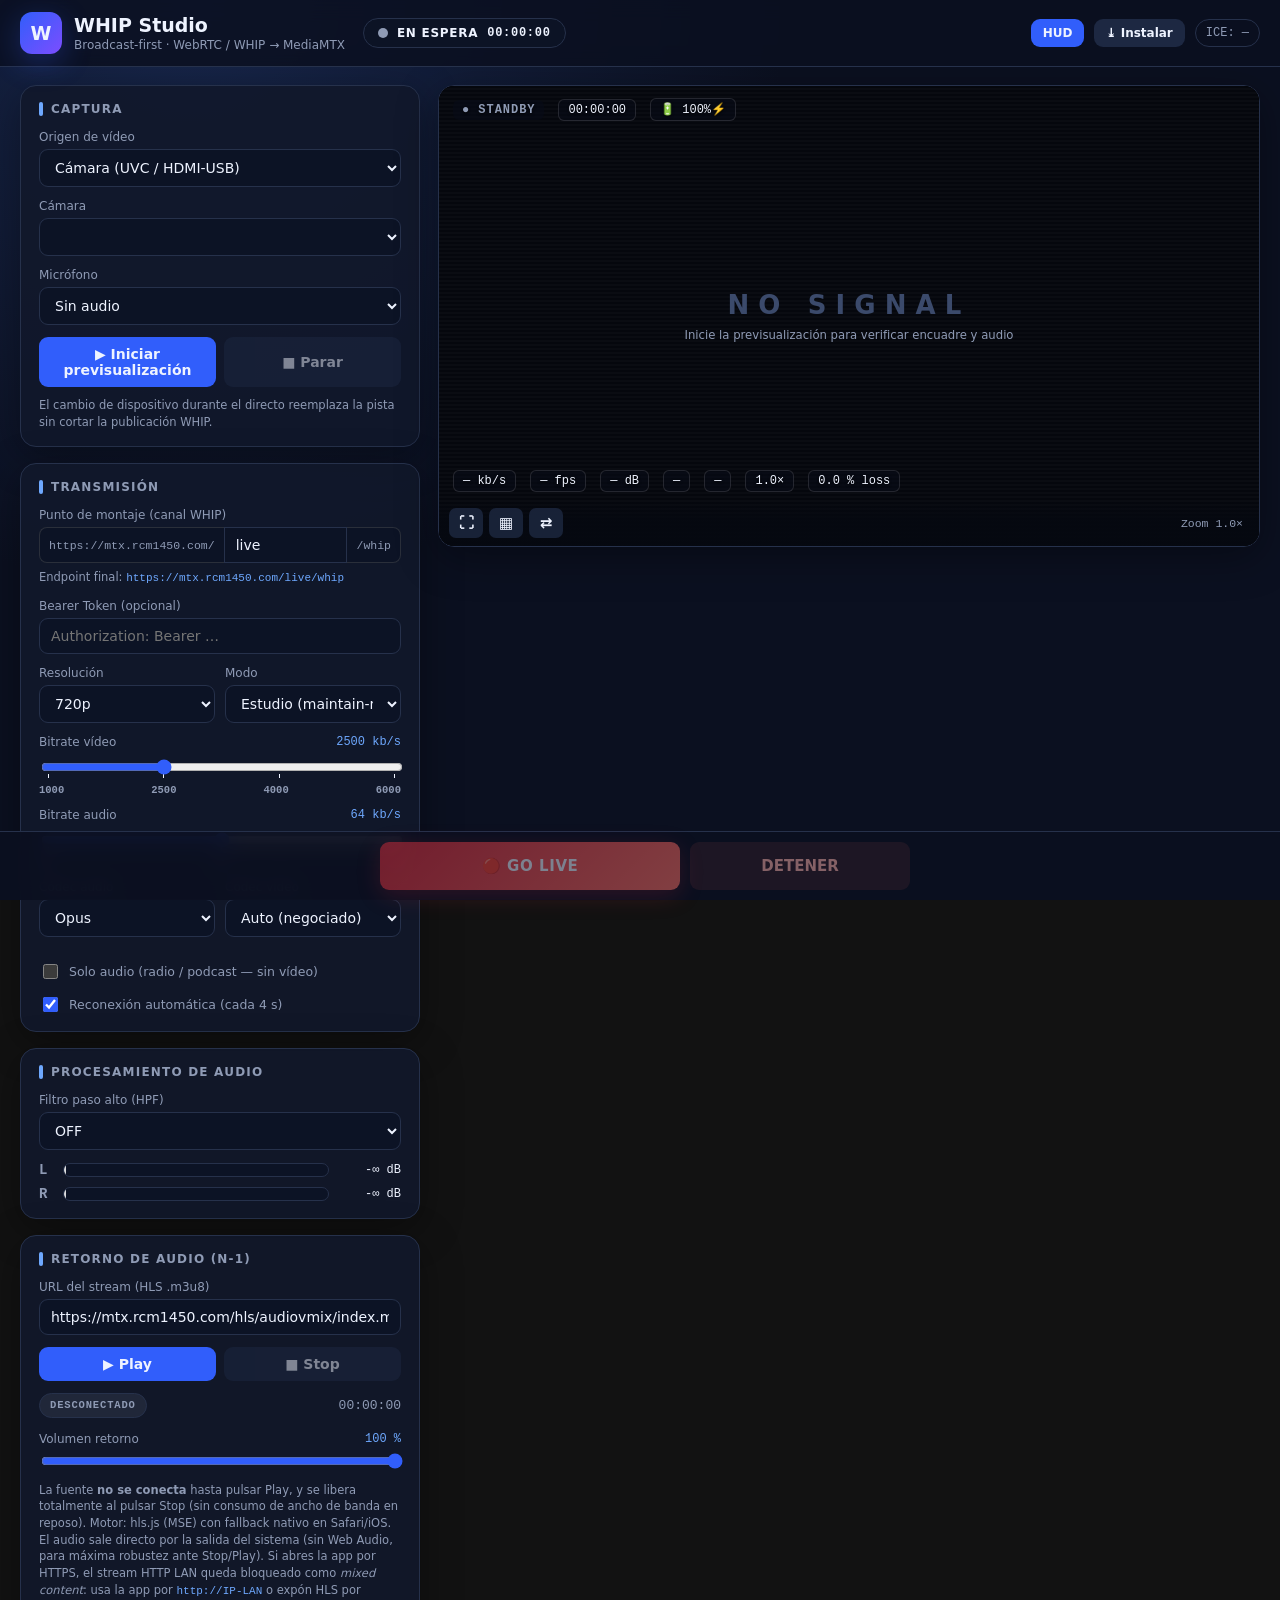
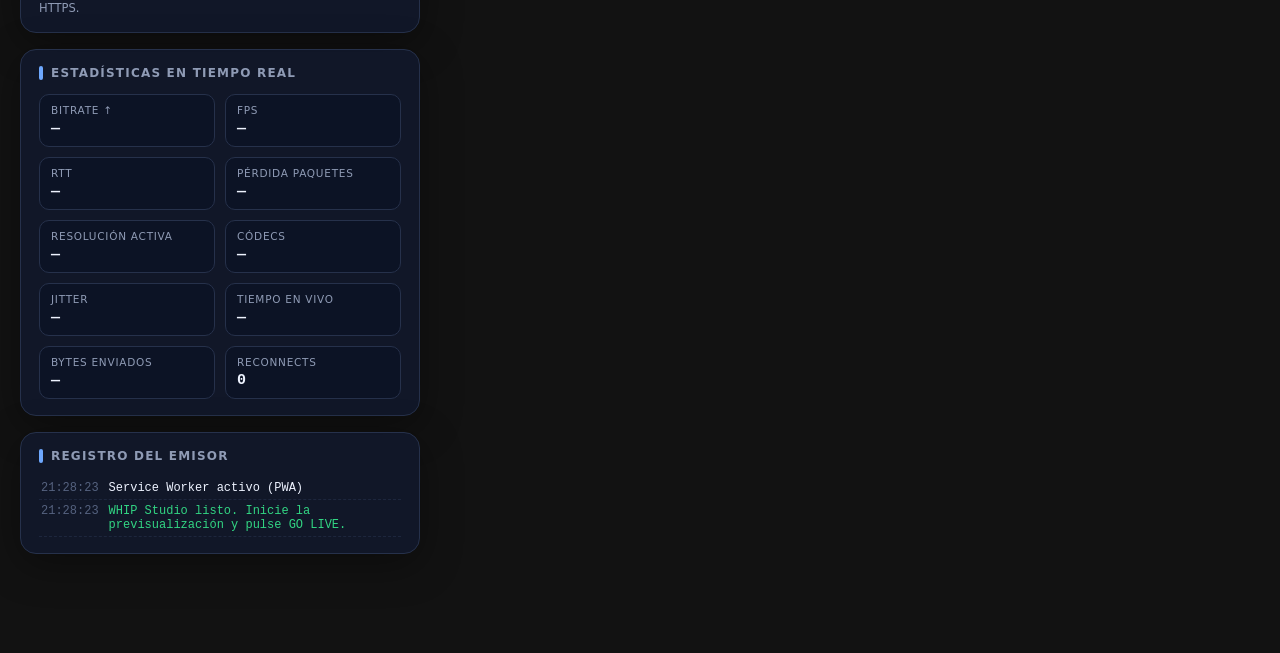
<file: app/index.html>
<!DOCTYPE html>
<html lang="es">
<head>
  <meta charset="UTF-8">
  <meta name="viewport" content="width=device-width, initial-scale=1, maximum-scale=5, viewport-fit=cover">
  <meta name="description" content="WHIP Studio — Panel profesional de transmisión en directo WebRTC/WHIP compatible con MediaMTX. Radio, TV, podcasting, iglesias y eventos.">
  <meta name="theme-color" content="#0b1020">
  <meta name="mobile-web-app-capable" content="yes">
  <meta name="apple-mobile-web-app-capable" content="yes">
  <meta name="apple-mobile-web-app-status-bar-style" content="black-translucent">
  <meta name="apple-mobile-web-app-title" content="WHIP Studio">
  <link rel="manifest" href="manifest.webmanifest">
  <link rel="icon" type="image/svg+xml" href="icons/icon.svg">
  <link rel="apple-touch-icon" href="icons/icon-192.png">
  <title>WHIP Studio · Broadcast Live</title>
  <link rel="stylesheet" href="css/styles.css">
</head>
<body>
  <!-- ============================ HEADER ============================ -->
  <header class="topbar">
    <div class="brand">
      <div class="logo">W</div>
      <div class="brand-text">
        <h1>WHIP Studio</h1>
        <p>Broadcast-first · WebRTC / WHIP → MediaMTX</p>
      </div>
    </div>

    <div class="live-indicator" id="liveIndicator" data-state="idle">
      <span class="dot"></span><span id="liveStateLabel">EN ESPERA</span>
      <span class="live-timer" id="liveTimer">00:00:00</span>
    </div>

    <div class="topbar-right">
      <button class="icon-btn" id="btnHud" title="Mostrar/ocultar HUD broadcast" aria-pressed="true">HUD</button>
      <button class="icon-btn" id="btnInstall" title="Instalar aplicación" hidden>⤓ Instalar</button>
      <span class="conn-pill" id="connPill">ICE: —</span>
    </div>
  </header>

  <main class="layout">
    <!-- ======================= COLUMNA IZQUIERDA: CONTROLES ======================= -->
    <aside class="panel-col" id="controlPanel">

      <!-- Dispositivos -->
      <section class="card" id="cardDevices">
        <h2 class="card-title"><span class="tick"></span>Captura</h2>

        <label class="field">
          <span>Origen de vídeo</span>
          <select id="videoSourceKind">
            <option value="camera">Cámara (UVC / HDMI-USB)</option>
            <option value="screen">Compartir pantalla</option>
          </select>
        </label>

        <label class="field">
          <span>Cámara</span>
          <select id="videoSelect"></select>
        </label>

        <label class="field">
          <span>Micrófono</span>
          <select id="audioSelect"></select>
        </label>

        <div class="row-buttons">
          <button id="btnPreview" class="primary">▶ Iniciar previsualización</button>
          <button id="btnStopPreview" class="ghost" disabled>■ Parar</button>
        </div>
        <p class="hint" id="deviceHint">El cambio de dispositivo durante el directo reemplaza la pista sin cortar la publicación WHIP.</p>
      </section>

      <!-- Transmisión -->
      <section class="card" id="cardStream">
        <h2 class="card-title"><span class="tick"></span>Transmisión</h2>

        <label class="field">
          <span>Punto de montaje (canal WHIP)</span>
          <div class="input-affix">
            <span class="affix-prefix" title="Servidor fijo de la emisora">https://mtx.rcm1450.com/</span>
            <input type="text" id="whipMount" inputmode="url" pattern="[A-Za-z0-9_~.%/-]*"
                   placeholder="live" spellcheck="false" autocapitalize="off" autocomplete="off">
            <span class="affix-suffix" title="Ruta WHIP del servidor MediaMTX">/whip</span>
          </div>
          <p class="hint">Endpoint final: <code id="whipPreview">https://mtx.rcm1450.com/live/whip</code></p>
        </label>
        <label class="field">
          <span>Bearer Token (opcional)</span>
          <input type="text" id="whipToken" placeholder="Authorization: Bearer …" spellcheck="false" autocomplete="off">
        </label>

        <div class="field-grid">
          <label class="field">
            <span>Resolución</span>
            <select id="resSelect">
              <option value="640x360">360p</option>
              <option value="854x480">480p</option>
              <option value="1280x720" selected>720p</option>
              <option value="1920x1080">1080p</option>
              <option value="3840x2160">4K UHD</option>
            </select>
          </label>
          <label class="field">
            <span>Modo</span>
            <select id="modeSelect" title="preferencia de restricciones">
              <option value="resolution" selected>Estudio (maintain-resolution)</option>
              <option value="framerate">Exteriores (maintain-framerate)</option>
            </select>
          </label>
        </div>

        <label class="field range-field">
          <span>Bitrate vídeo <output id="vbitOut">2500 kb/s</output></span>
          <input type="range" id="vbitrate" min="0" max="3" step="1" list="vbitTicks" value="1">
          <datalist id="vbitTicks">
            <option value="0" label="1000"></option>
            <option value="1" label="2500"></option>
            <option value="2" label="4000"></option>
            <option value="3" label="6000"></option>
          </datalist>
          <div class="tick-labels" aria-hidden="true"><b>1000</b><b>2500</b><b>4000</b><b>6000</b></div>
        </label>

        <label class="field range-field">
          <span>Bitrate audio <output id="abitOut">64 kb/s</output></span>
          <input type="range" id="abitrate" min="0" max="2" step="1" list="abitTicks" value="1">
          <datalist id="abitTicks">
            <option value="0" label="48"></option>
            <option value="1" label="64"></option>
            <option value="2" label="96"></option>
          </datalist>
          <div class="tick-labels" aria-hidden="true"><b>48</b><b>64</b><b>96</b></div>
        </label>

        <div class="field-grid">
          <label class="field">
            <span>Códec audio</span>
            <select id="audioCodec">
              <option value="opus" selected>Opus</option>
              <option value="aac">AAC</option>
              <option value="PCMU">PCMU (G.711 µ)</option>
              <option value="PCMA">PCMA (G.711 A)</option>
            </select>
          </label>
          <label class="field">
            <span>Códec vídeo</span>
            <select id="videoCodec">
              <option value="">Auto (negociado)</option>
              <option value="H264">H.264</option>
              <option value="H265">H.265 / HEVC</option>
              <option value="VP8">VP8</option>
              <option value="VP9">VP9</option>
              <option value="AV1">AV1</option>
            </select>
          </label>
        </div>
        <p class="codec-support" id="codecSupport"></p>

        <!-- Modo solo audio: se excluye la línea de vídeo del SDP offer
             (createOffer({offerToReceiveVideo:false})) → el servidor nunca
             reserva decoder/bandwidth de vídeo. Cambiable en caliente. -->
        <label class="switch-row" title="Transmite únicamente el micrófono; la pantalla se mantiene despierta con Wake Lock">
          <input type="checkbox" id="btnAudioOnly">
          <span>Solo audio (radio / podcast — sin vídeo)</span>
        </label>

        <label class="switch-row">
          <input type="checkbox" id="autoReconnect" checked>
          <span>Reconexión automática (cada 4 s)</span>
        </label>
      </section>

      <!-- Audio DSP -->
      <section class="card" id="cardAudio">
        <h2 class="card-title"><span class="tick"></span>Procesamiento de audio</h2>

        <label class="field">
          <span>Filtro paso alto (HPF)</span>
          <select id="hpfSelect">
            <option value="0" selected>OFF</option>
            <option value="80">80 Hz</option>
            <option value="100">100 Hz</option>
          </select>
        </label>

        <div class="vu-wrap">
          <div class="vu-ch">
            <span class="vu-label">L</span>
            <div class="vu-meter"><div class="vu-fill" id="vuL"></div><div class="vu-peak" id="pkL"></div></div>
            <span class="vu-db" id="dbL">-∞ dB</span>
          </div>
          <div class="vu-ch">
            <span class="vu-label">R</span>
            <div class="vu-meter"><div class="vu-fill" id="vuR"></div><div class="vu-peak" id="pkR"></div></div>
            <span class="vu-db" id="dbR">-∞ dB</span>
          </div>
        </div>
        <div class="clip-banner" id="clipBanner" hidden>⚠ CLIPPING — reduzca la ganancia de entrada</div>
      </section>

      <!-- Retorno de audio (N-1) · HLS bajo demanda -->
      <section class="card" id="cardReturn">
        <h2 class="card-title"><span class="tick"></span>Retorno de audio (N‑1)</h2>

        <label class="field">
          <span>URL del stream (HLS .m3u8)</span>
          <input type="url" id="returnUrl" autocomplete="off" spellcheck="false"
                 placeholder="https://mtx.rcm1450.com/hls/audiovmix/index.m3u8">
        </label>

        <div class="row-buttons">
          <button id="btnReturnPlay" class="primary">▶ Play</button>
          <button id="btnReturnStop" class="ghost" disabled>■ Stop</button>
        </div>

        <div class="return-status-row">
          <span class="pill-state idle" id="returnState">DESCONECTADO</span>
          <span class="return-time mono" id="returnTime">00:00:00</span>
        </div>

        <label class="field range-field return-vol">
          <span>Volumen retorno <output id="returnVolOut">100 %</output></span>
          <input type="range" id="returnVol" min="0" max="100" value="100" step="1">
        </label>

        <p class="hint" id="returnHint">La fuente <b>no se conecta</b> hasta pulsar Play, y se libera
          totalmente al pulsar Stop (sin consumo de ancho de banda en reposo). Motor: hls.js (MSE) con
          fallback nativo en Safari/iOS. El audio sale directo por la salida del sistema (sin Web Audio,
          para máxima robustez ante Stop/Play). Si abres la app por HTTPS, el stream HTTP LAN queda
          bloqueado como <i>mixed content</i>: usa la app por <code>http://IP-LAN</code> o expón HLS por HTTPS.</p>
        <audio id="returnAudio" preload="none" playsinline></audio>
      </section>

      <!-- Estadísticas -->
      <section class="card" id="cardStats">
        <h2 class="card-title"><span class="tick"></span>Estadísticas en tiempo real</h2>
        <div class="stats-grid">
          <div class="stat"><span>Bitrate ↑</span><b id="stBitrate">—</b></div>
          <div class="stat"><span>FPS</span><b id="stFps">—</b></div>
          <div class="stat"><span>RTT</span><b id="stRtt">—</b></div>
          <div class="stat"><span>Pérdida paquetes</span><b id="stLoss">—</b></div>
          <div class="stat"><span>Resolución activa</span><b id="stRes">—</b></div>
          <div class="stat"><span>Códecs</span><b id="stCodecs">—</b></div>
          <div class="stat"><span>Jitter</span><b id="stJitter">—</b></div>
          <div class="stat"><span>Tiempo en vivo</span><b id="stUptime">—</b></div>
          <div class="stat"><span>Bytes enviados</span><b id="stBytes">—</b></div>
          <div class="stat"><span>RECONNECTS</span><b id="stRetries">0</b></div>
        </div>
      </section>

      <!-- Registro del emisor (debajo de Estadísticas) -->
      <div class="status-log-wrap card" id="cardLog">
        <h2 class="card-title"><span class="tick"></span>Registro del emisor</h2>
        <ul class="log" id="logList" aria-live="polite"></ul>
      </div>
    </aside>

    <!-- ======================= COLUMNA CENTRAL: MONITOR ======================= -->
    <section class="monitor-col">
      <div class="monitor-frame" id="monitorFrame">
        <video id="previewVideo" autoplay muted playsinline></video>

        <!-- Regla de tercios -->
        <div class="thirds-overlay" id="thirdsOverlay" hidden>
          <div class="t v" style="left:33.33%"></div><div class="t v" style="left:66.66%"></div>
          <div class="t h" style="top:33.33%"></div><div class="t h" style="top:66.66%"></div>
          <div class="safe-area"></div>
        </div>

        <!-- HUD broadcast -->
        <div class="hud" id="hud">
          <div class="hud-top">
            <span class="hud-live" id="hudLive">● STANDBY</span>
            <span class="hud-item" id="hudTime">00:00:00</span>
            <span class="hud-item" id="hudBattery">🔋 —%</span>
          </div>
          <div class="hud-bottom">
            <span class="hud-item" id="hudBitrate">— kb/s</span>
            <span class="hud-item" id="hudFps">— fps</span>
            <span class="hud-item" id="hudAudio">— dB</span>
            <span class="hud-item" id="hudCodec">—</span>
            <span class="hud-item" id="hudRes">—</span>
            <span class="hud-item" id="hudZoom">1.0×</span>
            <span class="hud-item" id="hudLoss">0.0 % loss</span>
          </div>
        </div>

        <div class="no-signal" id="noSignal">
          <div>NO SIGNAL</div>
          <small>Inicie la previsualización para verificar encuadre y audio</small>
        </div>

        <div class="monitor-toolbar">
          <button class="mt-btn" id="btnFullscreen" title="Pantalla completa">⛶</button>
          <button class="mt-btn" id="btnThirds" title="Regla de tercios" aria-pressed="false">▦</button>
          <button class="mt-btn" id="btnMirror" title="Espejo" aria-pressed="false">⇄</button>
          <span class="mt-spacer"></span>
          <span class="mt-zoom" id="zoomLabel">Zoom 1.0×</span>
        </div>
      </div>
    </section>
  </main>

  <!-- Barra de acciones: dock inferior FIJO y siempre visible en cualquier
       dispositivo (movil, tablet y escritorio). Ver styles.css .action-dock. -->
  <div class="action-dock" id="actionDock">
    <button id="btnGoLive" class="go-live" disabled>🔴 GO LIVE</button>
    <button id="btnStop" class="danger" disabled>DETENER</button>
  </div>

  <div class="toast-stack" id="toasts"></div>

  <noscript>Esta aplicación requiere JavaScript habilitado.</noscript>
  <!-- hls.js (Motor MSE para streams .m3u8 en navegadores que no tienen HLS nativo,
       p. ej. Chrome/Firefox/Edge en escritorio y Android). Se sirve en local para
       que la PWA funcione también sin conexión y sin depender del CDN. -->
  <script src="vendor/hls.min.js"></script>
  <script type="module" src="js/main.js"></script>
</body>
</html>
</file>
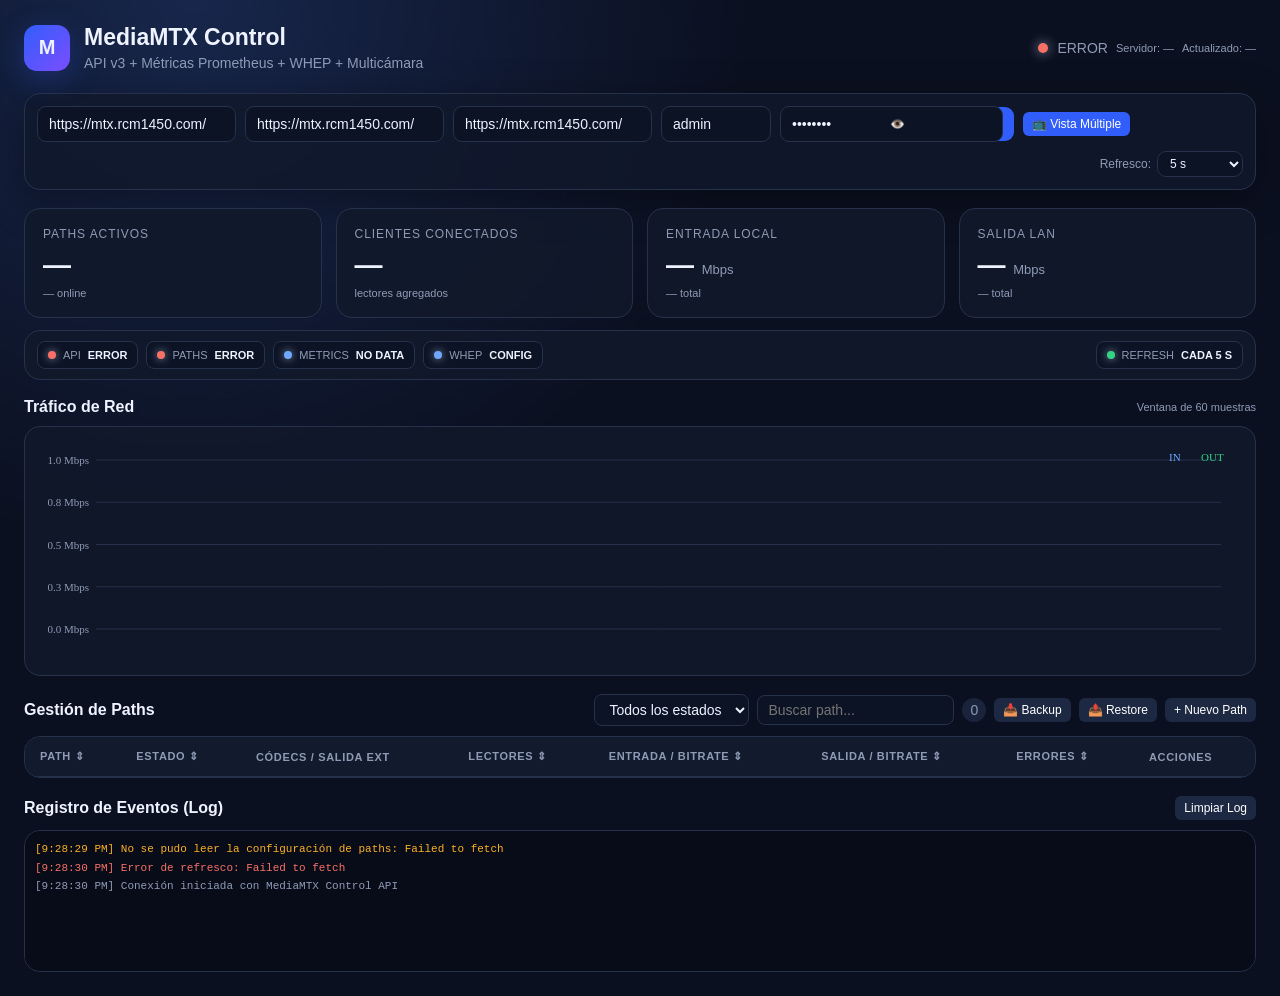
<file: panel media mtx v1.html>
<!DOCTYPE html>
<html lang="es">
<head>
<meta charset="UTF-8">
<meta name="viewport" content="width=device-width,initial-scale=1">
<meta name="description" content="Panel LAN de control y monitoreo para MediaMTX">
<title>MediaMTX Control Center Pro v1</title>
<style>
:root{
  --bg:#0b1020;--panel:#11182b;--panel2:#151e35;--text:#eef3ff;--muted:#8f9bb5;
  --line:#26314b;--ok:#32d583;--warn:#fdb022;--bad:#f97066;--accent:#6ea8fe;
  --shadow:0 10px 40px rgba(0,0,0,.35)
}
*{box-sizing:border-box}
html{color-scheme:dark}
body{margin:0;background:radial-gradient(circle at 15% 0%,#17264b 0,#0b1020 38%);color:var(--text);font:14px Inter,Segoe UI,Arial,sans-serif}
button,input,select{font:inherit}
button{border:0;border-radius:9px;padding:9px 14px;background:#243252;color:#fff;cursor:pointer;display:inline-flex;align-items:center;gap:6px;font-weight:500;transition:background .2s,transform .1s}
button:hover{background:#30436d}button:active{transform:translateY(1px)}button:disabled{opacity:.55;cursor:not-allowed}
.primary{background:#315efb}.primary:hover{background:#234ce6}
.danger{background:rgba(249,112,102,.15);color:#ffb4ad}.danger:hover{background:rgba(249,112,102,.3)}
.action-btn{padding:5px 9px;border-radius:6px;font-size:12px;background:#1d2842}
.wrap{max-width:1440px;margin:auto;padding:24px}
.top{display:flex;justify-content:space-between;align-items:center;gap:20px;margin-bottom:22px}.brand{display:flex;gap:14px;align-items:center}
.logo{width:46px;height:46px;border-radius:13px;background:linear-gradient(135deg,#315efb,#7c4dff);display:grid;place-items:center;font-weight:800;font-size:20px;box-shadow:0 8px 30px rgba(49,94,251,.28)}
.title h1{margin:0;font-size:23px}.title p{margin:4px 0 0;color:var(--muted)}
.status{display:flex;align-items:center;gap:9px;color:var(--muted)}.dot{width:10px;height:10px;border-radius:50%;background:var(--warn);box-shadow:0 0 12px currentColor}.online{background:var(--ok)}.offline{background:var(--bad)}
.toolbar{background:rgba(17,24,43,.82);border:1px solid var(--line);border-radius:16px;padding:12px;display:flex;gap:9px;align-items:center;flex-wrap:wrap;margin-bottom:18px;box-shadow:var(--shadow)}
.toolbar input,.toolbar select,.inline-field{background:#0c1325;color:var(--text);border:1px solid var(--line);border-radius:9px;padding:9px 11px;outline:none}.toolbar input:focus,.toolbar select:focus,.inline-field:focus{border-color:var(--accent)}
.hint{color:var(--muted);font-size:12px;margin-left:auto;display:flex;align-items:center;gap:6px}.hint select{padding:4px 8px!important;font-size:12px}
.grid{display:grid;grid-template-columns:repeat(4,1fr);gap:14px}.card{background:rgba(17,24,43,.88);border:1px solid var(--line);border-radius:16px;padding:18px;min-width:0}.metric-label{color:var(--muted);font-size:12px;text-transform:uppercase;letter-spacing:.08em}.metric{font-size:28px;font-weight:750;margin-top:8px}.metric small{font-size:13px;color:var(--muted);font-weight:500}.metric-sub{font-size:11px;color:var(--muted);margin-top:6px;white-space:nowrap;overflow:hidden;text-overflow:ellipsis}
.section{margin-top:18px}.section-head{display:flex;justify-content:space-between;align-items:center;gap:12px;margin-bottom:10px}.section h2{font-size:16px;margin:0}.panel{background:rgba(17,24,43,.88);border:1px solid var(--line);border-radius:16px;overflow:hidden}.chart{height:250px;padding:16px}.chart canvas{width:100%;height:100%;display:block}
.table-wrap{overflow:auto;max-height:62vh}table{width:100%;border-collapse:collapse;min-width:1030px}th{position:sticky;top:0;background:#121a2e;z-index:1;font-size:11px;color:var(--muted);text-transform:uppercase;letter-spacing:.06em;padding:13px 15px;border-bottom:1px solid var(--line);text-align:left;cursor:pointer;user-select:none;white-space:nowrap}th:hover{color:var(--text)}td{text-align:left;padding:13px 15px;border-bottom:1px solid var(--line);font-size:13px;vertical-align:middle}.badge{display:inline-flex;align-items:center;gap:6px;padding:4px 8px;border-radius:999px;background:#19243c;color:var(--muted);white-space:nowrap}.badge.ok{color:var(--ok);background:rgba(50,213,131,.1)}.badge.warn{color:var(--warn);background:rgba(253,176,34,.1)}.badge.bad{color:var(--bad);background:rgba(249,112,102,.1)}.badge.rtmp{color:#ff7676;background:rgba(255,118,118,.15);border:1px solid rgba(255,118,118,.3)}
.badge.native{color:#a7c6ff;background:rgba(110,168,254,.1);border:1px solid rgba(110,168,254,.25)}.mono{font-family:ui-monospace,SFMono-Regular,Consolas,monospace}.empty{padding:30px;text-align:center;color:var(--muted)}.rate-tag{font-size:11px;color:var(--accent);font-weight:bold;display:block}.rate-tag.video{color:#b48cff}.rate-tag.audio{color:#32d583}.rate-probe{font-size:10px;color:var(--muted);display:block;margin-top:2px}.muted{color:var(--muted)}
.path-source{font-size:11px;color:var(--muted);margin-top:4px}.action-cell{display:flex;gap:5px;flex-wrap:wrap}
.modal-overlay{position:fixed;inset:0;background:rgba(0,0,0,.7);backdrop-filter:blur(4px);display:none;place-items:center;z-index:999;opacity:0;transition:opacity .2s}.modal-overlay.show{display:flex;opacity:1}.modal{background:var(--panel);border:1px solid var(--line);border-radius:16px;width:90%;max-width:520px;max-height:90vh;overflow:hidden;box-shadow:0 10px 40px rgba(0,0,0,.5);transform:scale(.95);transition:transform .2s}.modal-overlay.show .modal{transform:scale(1)}.modal-head{padding:16px 20px;border-bottom:1px solid var(--line);display:flex;justify-content:space-between;align-items:center;gap:12px}.modal-head h3{margin:0;font-size:16px}.modal-body{padding:20px;overflow:auto;max-height:calc(90vh - 62px)}.modal-close{background:transparent;color:var(--muted);font-size:20px;padding:0}.modal-close:hover{color:#fff;background:transparent}
.form-group{margin-bottom:14px}.form-group label{display:block;margin-bottom:6px;font-size:12px;color:var(--muted)}.form-group input[type="text"],.form-group input[type="password"],.form-group select{width:100%;background:#0c1325;color:var(--text);border:1px solid var(--line);border-radius:9px;padding:10px;outline:none}.form-group input:focus,.form-group select:focus{border-color:var(--accent)}
#whepPlayer{width:100%;border-radius:8px;background:#000;max-height:55vh;outline:none;display:block}.reader-item{display:flex;justify-content:space-between;align-items:center;gap:10px;background:#151e35;padding:10px 14px;border-radius:8px;margin-bottom:8px}
.matrix-grid{display:grid;grid-template-columns:repeat(3,1fr);gap:12px;max-height:70vh;overflow-y:auto;padding:4px}.matrix-card{background:#0c1325;border:1px solid var(--line);border-radius:10px;overflow:hidden;position:relative;min-width:0}.matrix-card-title{position:absolute;top:8px;left:8px;right:8px;background:rgba(0,0,0,.75);padding:4px 8px;border-radius:6px;font-size:11px;font-weight:bold;z-index:2;color:#fff;display:flex;justify-content:space-between;gap:8px}.matrix-card video{width:100%;height:210px;object-fit:contain;background:#000;display:block}.matrix-card-status{position:absolute;right:8px;bottom:8px;background:rgba(0,0,0,.7);padding:3px 6px;border-radius:5px;font-size:10px;color:var(--muted);z-index:2}
.pass-wrapper{position:relative;display:flex;align-items:center;width:100%}.pass-wrapper input{padding-right:35px}.pass-wrapper button{position:absolute;right:8px;padding:4px 7px;background:transparent;border:0;color:var(--muted);font-size:12px;cursor:pointer}.pass-wrapper button:hover{color:#fff;background:transparent}
.vu-container{height:12px;background:#0c1325;border-radius:5px;overflow:hidden;margin:10px 0;border:1px solid var(--line)}.vu-bar{height:100%;width:0%;background:linear-gradient(90deg,var(--ok) 70%,var(--warn) 85%,var(--bad) 100%);transition:width .08s linear}.rtc-stats-panel{display:grid;grid-template-columns:repeat(4,1fr);gap:8px;background:#0c1325;padding:10px;border-radius:8px;font-size:11px;color:var(--muted);margin-top:10px}.rtc-stats-panel strong{color:var(--text);display:block;margin-top:3px}.rtc-status{margin-top:8px;font-size:11px;color:var(--muted)}
.log-box{height:140px;overflow-y:auto;padding:10px;font-family:monospace;font-size:11px;background:#080c18;color:#a3b8cc;border-radius:8px;line-height:1.5}.log-item{margin-bottom:2px}.log-item.info{color:#8f9bb5}.log-item.success{color:var(--ok)}.log-item.warn{color:var(--warn)}.log-item.error{color:var(--bad)}
.restream-box{background:#151e35;border:1px solid var(--line);border-radius:10px;padding:12px;margin-top:14px}.restream-title{font-size:12px;font-weight:600;color:var(--accent);margin-bottom:10px;display:flex;align-items:center;gap:6px}.restream-note{font-size:11px;color:var(--muted);margin-top:7px;line-height:1.45}
.switch{position:relative;display:inline-block;width:40px;height:22px}.switch input{opacity:0;width:0;height:0}.slider{position:absolute;cursor:pointer;inset:0;background-color:#26314b;transition:.4s;border-radius:22px}.slider:before{position:absolute;content:"";height:16px;width:16px;left:3px;bottom:3px;background-color:#fff;transition:.4s;border-radius:50%}input:checked+.slider{background-color:var(--ok)}input:checked+.slider:before{transform:translateX(18px)}.toggle-group{display:flex;justify-content:space-between;align-items:center;gap:12px;background:#151e35;padding:12px 14px;border-radius:8px;margin-bottom:14px}
#toast-container{position:fixed;bottom:24px;right:24px;display:flex;flex-direction:column;gap:10px;z-index:1000}.toast{background:#1d2842;border:1px solid var(--line);color:#fff;padding:12px 16px;border-radius:10px;box-shadow:0 5px 20px rgba(0,0,0,.3);font-size:13px;display:flex;align-items:center;gap:10px;animation:slideIn .3s forwards;opacity:0}.toast.success{border-color:rgba(50,213,131,.4);background:rgba(50,213,131,.1)}.toast.error{border-color:rgba(249,112,102,.4);background:rgba(249,112,102,.1)}.toast.warn{border-color:rgba(253,176,34,.4);background:rgba(253,176,34,.1)}.toast.fade-out{animation:fadeOut .3s forwards}@keyframes slideIn{from{transform:translateX(100%);opacity:0}to{transform:translateX(0);opacity:1}}@keyframes fadeOut{from{transform:translateX(0);opacity:1}to{transform:translateX(100%);opacity:0}}
.link-card{background:#151e35;padding:10px 12px;border-radius:8px;border:1px solid var(--line)}.link-title{display:flex;justify-content:space-between;gap:10px;align-items:center;margin-bottom:6px}.link-title strong{font-size:12px;color:var(--accent)}.link-title span{font-size:11px;color:var(--muted)}.link-row{display:flex;gap:8px;align-items:center}.link-row input{flex:1;min-width:0;background:#0c1325;border:1px solid var(--line);border-radius:6px;padding:7px 8px;color:var(--text);font-family:monospace;font-size:11px}.qr-box{display:none;margin-top:10px;text-align:center;padding:10px;background:#fff;border-radius:8px;width:fit-content;margin-inline:auto}.qr-box img{display:block}
.status-line{display:flex;gap:8px;align-items:center;flex-wrap:wrap}.server-meta{font-size:11px;color:var(--muted)}
@media(max-width:1050px){.grid{grid-template-columns:repeat(2,1fr)}.rtc-stats-panel{grid-template-columns:repeat(2,1fr)}}
@media(max-width:760px){.wrap{padding:14px}.top{align-items:flex-start;flex-direction:column}.toolbar>*{width:100%!important;margin-left:0!important}.hint{justify-content:space-between}.grid{grid-template-columns:1fr}.matrix-grid{grid-template-columns:1fr}.matrix-card video{height:220px}.section-head{align-items:flex-start;flex-direction:column}}

.health-strip{display:flex;align-items:center;gap:8px;padding:10px 12px;flex-wrap:wrap}.health-item{display:flex;align-items:center;gap:7px;background:#0c1325;border:1px solid var(--line);padding:7px 10px;border-radius:8px;font-size:11px;color:var(--muted)}.health-item strong{color:var(--text);font-weight:700}.health-dot{width:8px;height:8px;border-radius:50%;background:var(--warn);box-shadow:0 0 9px currentColor}.health-dot.ok{background:var(--ok)}.health-dot.bad{background:var(--bad)}.health-dot.info{background:var(--accent)}.health-wide{margin-left:auto}.compact-section{margin-top:12px}.diag-grid{display:grid;grid-template-columns:repeat(2,1fr);gap:10px}.diag-card{background:#0c1325;border:1px solid var(--line);border-radius:9px;padding:12px}.diag-title{font-size:11px;color:var(--muted);text-transform:uppercase;letter-spacing:.06em}.diag-value{font-size:17px;font-weight:700;margin-top:5px}.diag-sub{font-size:11px;color:var(--muted);margin-top:4px;line-height:1.45}.diag-list{display:flex;flex-direction:column;gap:7px;margin-top:10px}.diag-row{display:flex;justify-content:space-between;gap:12px;align-items:center;background:#151e35;padding:9px 10px;border-radius:7px}.diag-row span:last-child{color:var(--muted);font-size:11px;text-align:right}.error-badge{color:var(--bad)!important;background:rgba(249,112,102,.1)!important}.ok-badge{color:var(--ok)!important;background:rgba(50,213,131,.1)!important}.stale-badge{color:var(--warn)!important;background:rgba(253,176,34,.1)!important}.restream-summary{font-size:11px;color:var(--muted);margin-top:7px;line-height:1.4}.restream-dest-list{display:flex;flex-direction:column;gap:7px;margin-top:8px}.restream-dest{background:#151e35;border:1px solid var(--line);border-radius:8px;padding:9px}.restream-dest-top{display:flex;justify-content:space-between;gap:8px;font-size:11px}.restream-dest-url{font-family:ui-monospace,Consolas,monospace;color:var(--muted);font-size:10px;word-break:break-all;margin-top:4px}.save-status{font-size:11px;color:var(--muted);min-height:16px;margin-top:8px}.form-hint{font-size:10px;color:var(--muted);margin-top:5px;line-height:1.4}.field-grid{display:grid;grid-template-columns:1fr 1fr;gap:10px}.toolbar .pass-wrapper{min-width:0}.table-wrap{contain:content}.matrix-card video{will-change:contents}@media(max-width:760px){.health-wide{margin-left:0}.diag-grid,.field-grid{grid-template-columns:1fr}}
</style>
</head>
<body>
<div class="wrap">
  <header class="top">
    <div class="brand">
      <div class="logo">M</div>
      <div class="title"><h1>MediaMTX Control</h1><p>API v3 + Métricas Prometheus + WHEP + Multicámara</p></div>
    </div>
    <div class="status-line">
      <div class="status"><span id="statusDot" class="dot"></span><span id="statusText">Conectando...</span></div>
      <span class="server-meta" id="serverVersion">Servidor: —</span>
      <span class="server-meta" id="lastUpdate">Actualizado: —</span>
    </div>
  </header>

  <div class="toolbar">
    <input id="apiUrl" title="API URL" value="https://mtx.rcm1450.com/" placeholder="API (9997)">
    <input id="metricsUrl" title="Metrics URL" value="https://mtx.rcm1450.com/" placeholder="Metrics (9998)">
    <input id="whepUrl" title="WHEP URL" value="https://mtx.rcm1450.com/" placeholder="WHEP (8889)">
    <input id="user" value="admin" placeholder="Usuario API" style="width:110px">
    <div class="pass-wrapper" style="width:140px">
      <input id="pass" type="password" value="f2022844" placeholder="Contraseña">
      <button type="button" data-action="toggle-pass" data-target="pass" title="Mostrar/Ocultar">👁️</button>
    </div>
    <button class="primary" data-action="connect">Conectar</button>
    <button class="action-btn" style="background:#315efb;color:#fff" data-action="open-matrix">📺 Vista Múltiple</button>
    <div class="hint">Refresco:
      <select id="refreshInterval">
        <option value="2000">2 s</option><option value="5000" selected>5 s</option><option value="10000">10 s</option><option value="30000">30 s</option><option value="0">Pausado</option>
      </select>
    </div>
  </div>

  <section class="grid">
    <div class="card"><div class="metric-label">Paths activos</div><div class="metric" id="paths">—</div><div class="metric-sub" id="pathsSub">— online</div></div>
    <div class="card"><div class="metric-label">Clientes conectados</div><div class="metric" id="readers">—</div><div class="metric-sub">lectores agregados</div></div>
    <div class="card"><div class="metric-label">Entrada local</div><div class="metric" id="inRate">— <small>Mbps</small></div><div class="metric-sub" id="inTotal">— total</div></div>
    <div class="card"><div class="metric-label">Salida LAN</div><div class="metric" id="outRate">— <small>Mbps</small></div><div class="metric-sub" id="outTotal">— total</div></div>
  </section>

  <section class="section compact-section">
    <div class="health-strip panel" id="healthStrip">
      <div class="health-item"><span class="health-dot" id="healthApiDot"></span><span>API</span><strong id="healthApi">—</strong></div>
      <div class="health-item"><span class="health-dot" id="healthPathsDot"></span><span>PATHS</span><strong id="healthPaths">—</strong></div>
      <div class="health-item"><span class="health-dot" id="healthMetricsDot"></span><span>METRICS</span><strong id="healthMetrics">—</strong></div>
      <div class="health-item"><span class="health-dot" id="healthWhepDot"></span><span>WHEP</span><strong id="healthWhep">CONFIG</strong></div>
      <div class="health-item health-wide"><span class="health-dot" id="healthModeDot"></span><span>REFRESH</span><strong id="healthMode">ACTIVO</strong></div>
    </div>
  </section>

  <section class="section">
    <div class="section-head"><h2>Tráfico de Red</h2><span class="server-meta">Ventana de 60 muestras</span></div>
    <div class="panel chart"><canvas id="chart"></canvas></div>
  </section>

  <section class="section">
    <div class="section-head">
      <h2>Gestión de Paths</h2>
      <div style="display:flex;gap:8px;align-items:center;flex-wrap:wrap">
        <select id="statusFilter" style="background:#0c1325;border:1px solid var(--line);border-radius:8px;padding:6px 10px;color:var(--text);outline:none">
          <option value="all">Todos los estados</option><option value="online">Solo ONLINE</option><option value="offline">Solo OFFLINE</option>
        </select>
        <input type="text" id="searchInput" placeholder="Buscar path..." style="background:#0c1325;border:1px solid var(--line);border-radius:8px;padding:6px 10px;color:var(--text);outline:none">
        <span class="badge" id="pathCount">0</span>
        <button class="action-btn" title="Exportar Paths a JSON" data-action="export">📥 Backup</button>
        <button class="action-btn" title="Importar JSON" data-action="import">📤 Restore</button>
        <input type="file" id="importFile" accept=".json" style="display:none">
        <button class="primary action-btn" data-action="new-path">+ Nuevo Path</button>
      </div>
    </div>
    <div class="panel table-wrap">
      <table>
        <thead><tr>
          <th data-sort="name">Path ⇕</th>
          <th data-sort="online">Estado ⇕</th>
          <th>Códecs / Salida Ext</th>
          <th data-sort="readers">Lectores ⇕</th>
          <th data-sort="inboundBytes">Entrada / Bitrate ⇕</th>
          <th data-sort="outboundBytes">Salida / Bitrate ⇕</th>
          <th data-sort="errors">Errores ⇕</th>
          <th>Acciones</th>
        </tr></thead>
        <tbody id="pathsTable"></tbody>
      </table>
    </div>
  </section>

  <section class="section">
    <div class="section-head"><h2>Registro de Eventos (Log)</h2><button class="action-btn" data-action="clear-log">Limpiar Log</button></div>
    <div class="panel"><div class="log-box" id="eventLog"></div></div>
  </section>
</div>

<div class="modal-overlay" id="diagnosticsModal">
  <div class="modal" style="max-width:760px">
    <div class="modal-head"><h3>🔍 Diagnóstico: <span id="diagPathName" style="color:var(--accent)"></span></h3><button class="modal-close" data-close-modal="diagnosticsModal">×</button></div>
    <div class="modal-body" id="diagnosticsBody"></div>
  </div>
</div>

<div id="toast-container"></div>

<div class="modal-overlay" id="matrixModal">
  <div class="modal" style="max-width:1100px">
    <div class="modal-head"><h3>📺 Mosaico Multicámara (Monitoreo en Vivo)</h3><div style="display:flex;gap:8px;align-items:center"><label class="server-meta">Máx. vistas <select id="matrixLimit" style="background:#0c1325;color:var(--text);border:1px solid var(--line);border-radius:7px;padding:5px"><option value="4">4</option><option value="9" selected>9</option><option value="16">16</option></select></label><button class="modal-close" data-close-modal="matrixModal">×</button></div></div>
    <div class="modal-body"><div class="matrix-grid" id="matrixContainer"></div><div class="server-meta" id="matrixNote" style="margin-top:8px"></div></div>
  </div>
</div>

<div class="modal-overlay" id="playerModal">
  <div class="modal" style="max-width:820px">
    <div class="modal-head"><h3 id="playerTitle">Reproductor WHEP</h3><div style="display:flex;gap:8px;align-items:center"><button class="action-btn" data-action="snapshot" title="Tomar Fotograma JPG">📸 Captura</button><button class="action-btn" data-action="pip" title="Modo Imagen en Imagen">📺 PiP</button><button class="modal-close" data-close-modal="playerModal">×</button></div></div>
    <div class="modal-body" style="padding:15px">
      <video id="whepPlayer" autoplay controls playsinline></video>
      <div style="margin-top:10px"><div style="display:flex;justify-content:space-between;font-size:11px;color:var(--muted)"><span>Nivel Audio (dBFS RMS)</span><span id="audioDb">-∞ dBFS</span></div><div class="vu-container"><div class="vu-bar" id="vuBar"></div></div></div>
      <div class="rtc-stats-panel"><div>Bitrate WHEP<strong id="rtcBitrate">0 Kbps</strong></div><div>Pérdida Paquetes<strong id="rtcPackets">0%</strong></div><div>Códec Activo<strong id="rtcCodec">—</strong></div><div>RTT<strong id="rtcRtt">—</strong></div><div>Estado<strong id="rtcState">—</strong></div></div>
      <div class="rtc-status" id="rtcDetail">Preparando conexión...</div>
    </div>
  </div>
</div>

<div class="modal-overlay" id="configModal">
  <div class="modal" style="max-width:560px">
    <div class="modal-head"><h3 id="configTitle">Configurar Path</h3><button class="modal-close" data-close-modal="configModal">×</button></div>
    <div class="modal-body">
      <div class="form-group"><label>Nombre del Path / Cámara</label><input type="text" id="cfgName" placeholder="ej. cam1"></div>
      <div class="form-group"><label>Origen (Source)</label><input type="text" id="cfgSource" placeholder="publisher, rtsp://..., rtmp://..."></div>
      <div class="toggle-group"><div><div style="font-size:13px;font-weight:600">Grabar stream (Record)</div><div style="font-size:11px;color:var(--muted)">Se mantiene la configuración de grabación existente.</div></div><label class="switch"><input type="checkbox" id="cfgRecord"><span class="slider"></span></label></div>
      <div class="restream-box">
        <div class="restream-title">📡 Retransmisión Externa (RTMP Out / Restream)</div>
        <div class="form-group"><label>Plataforma Destino</label><select id="cfgPlatform"><option value="none">Desactivada (Solo local)</option><option value="facebook">Facebook Live</option><option value="youtube">YouTube Live</option><option value="twitch">Twitch</option><option value="custom">Servidor RTMP Personalizado</option></select></div>
        <div id="restreamFields" style="display:none">
          <div class="form-group"><label>URL Servidor RTMP</label><input type="text" id="cfgRtmpUrl" placeholder="rtmp://a.rtmp.youtube.com/live2/"></div>
          <div class="form-group"><label>Clave de Transmisión (Stream Key)</label><div class="pass-wrapper"><input type="password" id="cfgStreamKey" placeholder="xxxx-xxxx-xxxx-xxxx"><button type="button" data-action="toggle-pass" data-target="cfgStreamKey" title="Mostrar/Ocultar">👁️</button></div></div>
          <div class="form-group"><label>Modo FFmpeg / Forward</label><select id="cfgEncodeMode"><option value="copy">Copia Directa / Forward nativo (CPU mínima)</option><option value="audio_aac" selected>Vídeo copia + Audio AAC (FFmpeg)</option><option value="transcode">Recodificar Vídeo + Audio (FFmpeg)</option></select></div>
          <div id="ffmpegOptions" style="display:none">
            <div class="field-grid">
              <div class="form-group"><label>Preset de vídeo</label><select id="cfgPreset"><option value="ultrafast">ultrafast</option><option value="veryfast" selected>veryfast</option><option value="faster">faster</option><option value="fast">fast</option></select></div>
              <div class="form-group"><label>Bitrate vídeo</label><input type="text" id="cfgVideoBitrate" value="4000k" placeholder="4000k"></div>
              <div class="form-group"><label>FPS</label><input type="text" id="cfgFps" value="30" placeholder="30"></div>
              <div class="form-group"><label>Bitrate audio</label><input type="text" id="cfgAudioBitrate" value="128k" placeholder="128k"></div>
            </div>
            <div class="form-hint">Estos parámetros se aplican sólo cuando FFmpeg necesita procesar el stream. En <b>Vídeo copia + Audio AAC</b> el vídeo se mantiene en copy.</div>
          </div>
          <div class="restream-note">En modo <b>Copia Directa</b> se utiliza el <code>forward</code> nativo de MediaMTX y la clave RTMP se guarda separada con <code>#</code>. Los modos de audio AAC y transcodificación mantienen FFmpeg porque requieren procesamiento.</div>
        </div>
      </div>
      <button class="primary" style="width:100%;justify-content:center;margin-top:16px" data-action="save-path">Guardar Configuración</button>
    </div>
  </div>
</div>

<div class="modal-overlay" id="readersModal">
  <div class="modal">
    <div class="modal-head"><h3>Clientes conectados: <span id="kickPathName"></span></h3><button class="modal-close" data-close-modal="readersModal">×</button></div>
    <div class="modal-body" id="readersList"></div>
  </div>
</div>

<div class="modal-overlay" id="linksModal">
  <div class="modal" style="max-width:700px">
    <div class="modal-head"><h3>Puntos de Conexión: <span id="linkPathName" style="color:var(--accent)"></span></h3><button class="modal-close" data-close-modal="linksModal">×</button></div>
    <div class="modal-body" id="linksContainer" style="display:flex;flex-direction:column;gap:10px"></div>
  </div>
</div>

<div class="modal-overlay" id="confirmModal">
  <div class="modal" style="max-width:410px">
    <div class="modal-head"><h3>Confirmar Acción</h3></div>
    <div class="modal-body"><p id="confirmMessage" style="margin-top:0"></p><div style="display:flex;justify-content:flex-end;gap:10px;margin-top:20px"><button class="action-btn" data-close-modal="confirmModal">Cancelar</button><button class="danger" id="confirmBtn">Confirmar</button></div></div>
  </div>
</div>

<script>
/* MediaMTX Control Center Pro v3
 * - Sin librerías externas en el panel.
 * - Polling separado: datos en vivo ≠ configuración.
 * - Parser Prometheus por path/forward.
 * - PATCH conservador: sólo modifica campos controlados por el panel.
 * - WHEP con Authorization: Basic, lifecycle completo y backoff.
 * - Matriz WebRTC escalonada para reducir picos de CPU.
 * - Diagnóstico por path, health strip, métricas y alertas.
 */

const state = {
  timer:null,
  refreshMs:5000,
  refreshInFlight:false,
  hidden:false,
  lastTotals:null,
  history:[],
  rawPathsData:[],
  pathConfigs:new Map(),
  previousPathStates:new Map(),
  pathRates:new Map(),
  trackRates:new Map(),
  metricsByPath:new Map(),
  forwardMetricsByPath:new Map(),
  sortCol:'name',
  sortDesc:false,
  serverInfo:null,
  health:{api:'unknown',paths:'unknown',metrics:'unknown',whep:'configured'},
  player:{reader:null,statsTimer:null,audioCtx:null,analyser:null,source:null,animFrame:null,lastStats:null,activePath:'',generation:0},
  matrix:{readers:new Map(),generation:0},
  configEdit:{name:'',original:null,originalRestreamFingerprint:'',originalFormFingerprint:''}
};

const $ = id => document.getElementById(id);
const esc = s => String(s ?? '').replace(/[&<>"']/g,c=>({'&':'&amp;','<':'&lt;','>':'&gt;','"':'&quot;',"'":'&#39;'}[c]));
const escAttr = esc;
const delay = ms => new Promise(r=>setTimeout(r,ms));
const nowTime = () => new Date().toLocaleTimeString();

function logEvent(msg,type='info'){
  const box=$('eventLog'); if(!box)return;
  const div=document.createElement('div'); div.className=`log-item ${type}`; div.textContent=`[${nowTime()}] ${msg}`;
  box.appendChild(div); while(box.childElementCount>400)box.firstElementChild.remove(); box.scrollTop=box.scrollHeight;
}
function showToast(msg,type='success'){
  const c=$('toast-container'),t=document.createElement('div');t.className=`toast ${type}`;t.textContent=`${type==='success'?'✅':type==='warn'?'⚠️':'⛔'} ${msg}`;c.appendChild(t);
  setTimeout(()=>{t.classList.add('fade-out');setTimeout(()=>t.remove(),300)},3500);
}
function showModal(id){$(id)?.classList.add('show');}
function closeModal(id){$(id)?.classList.remove('show');if(id==='playerModal')stopWhepPlayer();if(id==='matrixModal')closeMatrixConnections();}
function customConfirm(msg,onConfirm){$('confirmMessage').textContent=msg;const btn=$('confirmBtn');btn.onclick=async()=>{closeModal('confirmModal');try{await onConfirm();}catch(e){showToast(e.message||'Acción fallida','error');}};showModal('confirmModal');}
function setStatus(ok,msg){$('statusDot').className='dot '+(ok?'online':'offline');$('statusText').textContent=msg;}
function sleep0(){return new Promise(r=>requestAnimationFrame(r));}

function utf8btoa(str){return btoa(unescape(encodeURIComponent(str)));}
function authHeaders(){
  const u=$('user').value.trim(),p=$('pass').value;
  return (u||p)?{Authorization:'Basic '+utf8btoa(`${u}:${p}`)}:{};
}
function normalizeBaseUrl(v){return String(v||'').trim().replace(/\/+$/,'');}
function urls(){return{api:normalizeBaseUrl($('apiUrl').value),metrics:normalizeBaseUrl($('metricsUrl').value),whep:normalizeBaseUrl($('whepUrl').value)};}

async function fetchWithTimeout(url,opts={},timeout=10000){
  const controller=new AbortController();const timer=setTimeout(()=>controller.abort(),timeout);
  try{return await fetch(url,{...opts,signal:controller.signal});}finally{clearTimeout(timer);}
}
async function parseResponse(r){
  if(r.status===204)return null;
  const ct=r.headers.get('content-type')||'';
  return ct.includes('json')?r.json():r.text();
}
async function fetchAPI(path,opts={},timeout=10000){
  const {headers:optHeaders={},...rest}=opts;
  const r=await fetchWithTimeout(urls().api+path,{...rest,headers:{...authHeaders(),...optHeaders},cache:'no-store'},timeout);
  if(!r.ok){
    const errTxt=await r.text().catch(()=>''),msg=errTxt||`Error HTTP ${r.status}`;
    let pretty=msg;try{const j=JSON.parse(msg);pretty=j.error||j.message||msg;}catch{}
    throw new Error(pretty);
  }
  return parseResponse(r);
}
async function fetchAllPages(basePath){
  const items=[];let page=0;
  while(true){
    const sep=basePath.includes('?')?'&':'?';const res=await fetchAPI(`${basePath}${sep}page=${page}&itemsPerPage=100`,{},10000);
    const pageItems=Array.isArray(res?.items)?res.items:[];items.push(...pageItems);
    const pageCount=Math.max(1,Number(res?.pageCount||1));if(page>=pageCount-1||pageItems.length===0)break;
    if(++page>1000)throw new Error('Paginación excedió el límite del panel');
  }
  return items;
}

/* ------------------------- Prometheus metrics ------------------------- */
function parsePromLabelText(text){
  const labels={};if(!text)return labels;
  let i=0;
  while(i<text.length){
    while(i<text.length&&/[\s,]/.test(text[i]))i++;if(i>=text.length)break;
    const start=i;while(i<text.length&&/[A-Za-z0-9_]/.test(text[i]))i++;const key=text.slice(start,i);
    while(i<text.length&&/\s/.test(text[i]))i++;if(text[i]!=='=')break;i++;while(i<text.length&&/\s/.test(text[i]))i++;
    if(text[i]!=='"')break;i++;let value='';
    for(;i<text.length;i++){const ch=text[i];if(ch==='\\'&&i+1<text.length){const n=text[++i];value+=n==='n'?'\n':n;continue;}if(ch==='"'){i++;break;}value+=ch;}
    labels[key]=value;while(i<text.length&&text[i]!==',')i++;if(text[i]===',')i++;
  }
  return labels;
}
function parsePrometheus(text){
  const metrics=new Map();if(!text)return metrics;
  for(const raw of String(text).split(/\r?\n/)){
    const line=raw.trim();if(!line||line[0]==='#')continue;
    const m=line.match(/^([a-zA-Z_:][a-zA-Z0-9_:]*)(?:\{([^}]*)\})?\s+([-+0-9.eE]+)(?:\s+\d+)?$/);if(!m)continue;
    const sample={labels:parsePromLabelText(m[2]||''),value:Number(m[3])};if(!Number.isFinite(sample.value))continue;
    if(!metrics.has(m[1]))metrics.set(m[1],[]);metrics.get(m[1]).push(sample);
  }
  return metrics;
}
function sumMetricSamples(metrics,name,pred=()=>true){return (metrics.get(name)||[]).reduce((sum,x)=>sum+(pred(x)?x.value:0),0);}
function buildMetricsByPath(metrics){
  const map=new Map();
  const ensure=name=>{if(!map.has(name))map.set(name,{readers:0,inboundBytes:0,outboundBytes:0,framesError:0,states:new Set()});return map.get(name);};
  for(const name of ['paths','paths_readers','paths_inbound_bytes','paths_outbound_bytes','paths_inbound_frames_in_error']){
    for(const s of metrics.get(name)||[]){const path=s.labels.name;if(!path)continue;const m=ensure(path);if(s.labels.state)m.states.add(s.labels.state);
      if(name==='paths_readers')m.readers+=s.value;else if(name==='paths_inbound_bytes')m.inboundBytes=s.value;else if(name==='paths_outbound_bytes')m.outboundBytes=s.value;else if(name==='paths_inbound_frames_in_error')m.framesError+=s.value;
    }
  }
  return map;
}
function buildForwardMetrics(metrics){
  const map=new Map();for(const s of metrics.get('forward_dests')||[]){const path=s.labels.path;if(!path)continue;if(!map.has(path))map.set(path,[]);map.get(path).push({pos:s.labels.pos||'',id:s.labels.id||'',type:s.labels.type||'',state:s.labels.state||'',active:s.value});}
  return map;
}
async function fetchMetrics(){
  const r=await fetchWithTimeout(urls().metrics+'/metrics?type=paths',{headers:authHeaders(),cache:'no-store'},8000);
  if(!r.ok)throw new Error(`Metrics HTTP ${r.status}`);return r.text();
}
async function fetchForwardMetrics(){
  const r=await fetchWithTimeout(urls().metrics+'/metrics?type=forward_dests',{headers:authHeaders(),cache:'no-store'},8000);
  if(!r.ok)throw new Error(`Forward metrics HTTP ${r.status}`);return r.text();
}

/* ---------------------------- Formatting ---------------------------- */
function fmtMbps(v){return (Number(v||0)/1e6).toFixed(Number(v||0)<1e7?2:1);}
function fmtBitrate(bps){bps=Number(bps||0);if(bps<=0)return '';if(bps>=1e9)return (bps/1e9).toFixed(2)+' Gbps';if(bps>=1e6)return (bps/1e6).toFixed(2)+' Mbps';return (bps/1e3).toFixed(0)+' Kbps';}
function fmtBytes(v){v=Number(v||0);if(v<=0)return '0 B';const u=['B','KB','MB','GB','TB','PB'];let i=0;while(v>=1024&&i<u.length-1){v/=1024;i++;}return v.toFixed(i?1:0)+' '+u[i];}
function fmtCount(v){return Number(v||0).toLocaleString('es-CO');}
function pathOnline(p){return !!(p?.online ?? p?.available ?? p?.ready ?? false);}
function pathReaders(p){return Array.isArray(p?.readers)?p.readers:[];}
function pathBytesIn(p){return Number(p?.inboundBytes ?? p?.bytesReceived ?? 0);}
function pathBytesOut(p){return Number(p?.outboundBytes ?? p?.bytesSent ?? 0);}
function pathTracks(p){return p?.tracks2 || p?.tracks || p?.medias || [];}
function humanType(type){return String(type||'').replace(/([a-z])([A-Z])/g,'$1 $2');}
function normalizeTrackName(track){if(typeof track==='string')return track;return track?.codec||track?.type||track?.formatName||'track';}
function shellQuote(s){return `'${String(s??'').replace(/'/g,"'\\''")}'`;}
function safePathName(name){return String(name||'').trim().length>0&&String(name).length<=512;}
function parseBool(v){return v===true||v==='true'||v===1||v==='1';}

/* --------------------------- Chart / state --------------------------- */
function calculateRate(current){
  const now=Date.now();if(!state.lastTotals){state.lastTotals={t:now,in:current.in,out:current.out};return{in:0,out:0};}
  const dt=(now-state.lastTotals.t)/1000;const result={in:dt>0?Math.max(0,(current.in-state.lastTotals.in)*8/dt):0,out:dt>0?Math.max(0,(current.out-state.lastTotals.out)*8/dt):0};state.lastTotals={t:now,in:current.in,out:current.out};return result;
}
function drawChart(){
  const c=$('chart');if(!c)return;const ctx=c.getContext('2d');if(!ctx)return;const d=window.devicePixelRatio||1,w=c.clientWidth,h=c.clientHeight;if(!w||!h)return;
  c.width=Math.round(w*d);c.height=Math.round(h*d);ctx.setTransform(d,0,0,d,0,0);ctx.clearRect(0,0,w,h);const pad={l:55,r:18,t:17,b:30},cw=w-pad.l-pad.r,ch=h-pad.t-pad.b;
  ctx.strokeStyle='#26314b';ctx.lineWidth=1;for(let i=0;i<=4;i++){const y=pad.t+ch*i/4;ctx.beginPath();ctx.moveTo(pad.l,y);ctx.lineTo(w-pad.r,y);ctx.stroke();}
  const max=Math.max(1,...state.history.flatMap(x=>[x.in,x.out]));ctx.fillStyle='#8f9bb5';ctx.font='11px Segoe UI';ctx.textAlign='right';for(let i=0;i<=4;i++){const v=max*(4-i)/4;ctx.fillText(v.toFixed(v>=10?0:1)+' Mbps',pad.l-7,pad.t+ch*i/4+4);}
  const line=key=>{ctx.beginPath();state.history.forEach((p,i)=>{const x=pad.l+(state.history.length<=1?0:i*cw/(state.history.length-1));const y=pad.t+ch-(p[key]/max)*ch;i?ctx.lineTo(x,y):ctx.moveTo(x,y);});ctx.strokeStyle=key==='in'?'#6ea8fe':'#32d583';ctx.lineWidth=2;ctx.stroke();};
  line('in');line('out');ctx.textAlign='left';ctx.fillStyle='#6ea8fe';ctx.fillText('IN',w-70,18);ctx.fillStyle='#32d583';ctx.fillText('OUT',w-38,18);
}
function cleanupPathState(){
  const active=new Set(state.rawPathsData.map(p=>p.name));for(const k of state.pathRates.keys())if(!active.has(k))state.pathRates.delete(k);for(const k of state.previousPathStates.keys())if(!active.has(k))state.previousPathStates.delete(k);for(const k of [...state.trackRates.keys()])if(!k.includes('|')&&!active.has(k))state.trackRates.delete(k);
}
function pathMetric(pathName){return state.metricsByPath.get(pathName)||{readers:0,inboundBytes:0,outboundBytes:0,framesError:0,states:new Set()};}
function effectiveBytesIn(p){const m=pathMetric(p.name);return m.inboundBytes>0?m.inboundBytes:pathBytesIn(p);}
function effectiveBytesOut(p){const m=pathMetric(p.name);return m.outboundBytes>0?m.outboundBytes:pathBytesOut(p);}
function effectiveReaders(p){const m=pathMetric(p.name);return m.readers>0?m.readers:pathReaders(p).length;}

/* ------------------------------ Health ------------------------------ */
function setHealth(kind,status,label){state.health[kind]=status;const dot=$(`health${kind[0].toUpperCase()+kind.slice(1)}Dot`),text=$(`health${kind[0].toUpperCase()+kind.slice(1)}`);if(dot){dot.className='health-dot '+(status==='ok'?'ok':status==='bad'?'bad':'info');}if(text)text.textContent=label;}
function renderHealth(){
  setHealth('api',state.health.api,state.health.api==='ok'?'ONLINE':state.health.api==='bad'?'ERROR':'—');
  setHealth('paths',state.health.paths,state.health.paths==='ok'?'ONLINE':state.health.paths==='bad'?'ERROR':'—');
  setHealth('metrics',state.health.metrics,state.health.metrics==='ok'?'ONLINE':state.health.metrics==='bad'?'ERROR':'NO DATA');
  setHealth('whep',state.health.whep,state.health.whep==='ok'?'READY':state.health.whep==='bad'?'ERROR':'CONFIG');
  $('healthMode').textContent=state.hidden?'PAUSADO (PÁGINA OCULTA)':state.refreshMs<=0?'PAUSADO':`CADA ${state.refreshMs/1000} S`;
  const modeDot=$('healthModeDot');modeDot.className='health-dot '+(state.hidden||state.refreshMs<=0?'info':'ok');
}

/* ------------------------ Server/config loading --------------------- */
async function loadServerInfo(){
  try{state.serverInfo=await fetchAPI('/v3/info',{},7000);$('serverVersion').textContent='Servidor: '+(state.serverInfo?.version||'—');setHealth('api','ok','ONLINE');}
  catch(e){state.serverInfo=null;$('serverVersion').textContent='Servidor: —';setHealth('api','bad','ERROR');throw e;}
  finally{renderHealth();}
}
async function loadPathConfigs(){
  try{const configs=await fetchAllPages('/v3/config/paths/list');state.pathConfigs.clear();for(const c of configs){if(c?.name)state.pathConfigs.set(c.name,c);}return configs;}
  catch(e){logEvent('No se pudo leer la configuración de paths: '+(e.message||'error'),'warn');return[];}
}

/* ------------------------------ Paths ------------------------------- */
function configRestreamInfo(conf){
  if(!conf)return null;
  const forwards=Array.isArray(conf.forward)?conf.forward:[];if(forwards.length){
    const list=forwards.map((f,i)=>({index:i,dest:String(f?.dest||''),type:'native',protocol:detectProtocol(f?.dest),state:'CONFIG'}));
    return{mode:'native',list};
  }
  const run=String(conf.runOnAvailable||conf.runOnReady||'');if(/rtmps?:\/\//i.test(run)){
    const m=run.match(/(rtmps?:\/\/[^\s'"<>]+)/i);return{mode:'ffmpeg',list:[{index:0,dest:m?.[1]||'',type:'ffmpeg',protocol:'RTMP',state:'CONFIG'}]};
  }
  return null;
}
function detectProtocol(dest){const s=String(dest||'').toLowerCase();if(s.startsWith('rtmps://')||s.startsWith('rtmp://'))return'RTMP';if(s.startsWith('rtsps://')||s.startsWith('rtsp://'))return'RTSP';if(s.startsWith('srt://'))return'SRT';if(s.startsWith('whips://')||s.startsWith('whip://'))return'WHIP';if(s.startsWith('moq'))return'MOQ';return 'OUT';}
function maskDestination(dest){
  let s=String(dest||'');try{const u=new URL(s.replace(/^whip(s?):\/\//,'http$1://').replace(/^moq(t|s):\/\//,'https://'));if(u.password)u.password='••••';u.hash=u.hash?'#••••':'';return s.startsWith('whips://')?'whips://'+u.host+u.pathname+(u.hash||''):s.startsWith('whip://')?'whip://'+u.host+u.pathname+(u.hash||''):u.toString();}catch(e){return s.replace(/#.*$/,'#••••');}
}
function restreamFingerprint(conf){
  const f=Array.isArray(conf?.forward)?conf.forward.map(x=>({dest:x?.dest||'',other:{...x,dest:undefined}})):[];const run=conf?.runOnAvailable||'';return JSON.stringify({f,run});
}
function renderTracks(p){const tracks=pathTracks(p);if(!Array.isArray(tracks)||!tracks.length)return'<span class="muted">—</span>';return tracks.map(t=>`<span class="badge" style="font-size:10px;padding:2px 6px">${esc(normalizeTrackName(t).toUpperCase())}</span>`).join(' ');}
function renderRestreamBadge(p){const info=configRestreamInfo(state.pathConfigs.get(p.name));if(!info)return'';const count=info.list.length;return info.mode==='native'?` <span class="badge native" style="font-size:10px;padding:2px 6px">📡 FORWARD ×${count}</span>`:` <span class="badge rtmp" style="font-size:10px;padding:2px 6px">📡 FFMPEG OUT</span>`;}
window.renderTable=function(){
  const tbody=$('pathsTable');const query=$('searchInput').value.trim().toLowerCase(),filter=$('statusFilter').value;let data=state.rawPathsData.filter(p=>{const name=String(p.name||'').toLowerCase(),online=pathOnline(p);return name.includes(query)&&(filter==='all'||(filter==='online'&&online)||(filter==='offline'&&!online));});
  data.sort((a,b)=>{let va=a[state.sortCol],vb=b[state.sortCol];if(state.sortCol==='name'){va=String(a.name||'').toLowerCase();vb=String(b.name||'').toLowerCase();}else if(state.sortCol==='online'){va=pathOnline(a)?1:0;vb=pathOnline(b)?1:0;}else if(state.sortCol==='readers'){va=effectiveReaders(a);vb=effectiveReaders(b);}else if(state.sortCol==='inboundBytes'){va=effectiveBytesIn(a);vb=effectiveBytesIn(b);}else if(state.sortCol==='outboundBytes'){va=effectiveBytesOut(a);vb=effectiveBytesOut(b);}else if(state.sortCol==='errors'){va=pathMetric(a.name).framesError;vb=pathMetric(b.name).framesError;}if(va<vb)return state.sortDesc?1:-1;if(va>vb)return state.sortDesc?-1:1;return 0;});
  const frag=document.createDocumentFragment();
  for(const p of data){
    const online=pathOnline(p),readers=effectiveReaders(p),m=pathMetric(p),r=state.pathRates.get(p.name)||{inBps:0,outBps:0},tb=state.trackRates.get(p.name);let badges=renderTracks(p)+renderRestreamBadge(p);if(m.framesError>0)badges+=` <span class="badge error-badge" style="font-size:10px;padding:2px 6px">⚠ ${fmtCount(m.framesError)}</span>`;
    let inExtra=r.inBps?`<span class="rate-tag">⚡ ${fmtBitrate(r.inBps)}</span>`:'';
    if(tb&&(tb.video>0||tb.audio>0)){const approx=tb.source==='estimate'?'≈':'';inExtra+=`<span class="rate-tag video">🎬 ${approx}${fmtKbps(tb.video)||'0 Kbps'} video</span><span class="rate-tag audio">🔊 ${approx}${fmtKbps(tb.audio)||'0 Kbps'} audio</span>`;}
    const tr=document.createElement('tr');tr.innerHTML=`<td><div class="mono" style="font-weight:600">${esc(p.name)}</div><div class="path-source">${esc(p.source?.type||'source')}</div></td><td><span class="badge ${online?'ok':'warn'}"><span>${online?'●':'○'}</span>${online?'ONLINE':'OFFLINE'}</span></td><td>${badges||'<span class="muted">—</span>'}</td><td><button class="action-btn" data-action="readers" data-path="${escAttr(p.name)}">👥 ${fmtCount(readers)}</button></td><td>${fmtBytes(effectiveBytesIn(p))}${inExtra}</td><td>${fmtBytes(effectiveBytesOut(p))}${r.outBps?`<span class="rate-tag">⚡ ${fmtBitrate(r.outBps)}</span>`:''}</td><td>${m.framesError>0?`<span class="badge bad">⚠ ${fmtCount(m.framesError)}</span>`:'<span class="badge ok">✓ 0</span>'}</td><td><div class="action-cell"><button class="action-btn" data-action="play" data-path="${escAttr(p.name)}" title="Reproducir WHEP">▶</button><button class="action-btn" data-action="diagnostics" data-path="${escAttr(p.name)}" title="Diagnóstico del path">🔍</button><button class="action-btn" data-action="links" data-path="${escAttr(p.name)}" title="Puntos de Conexión">🔗</button><button class="action-btn" data-action="config" data-path="${escAttr(p.name)}" title="Configurar">⚙️</button><button class="danger action-btn" data-action="delete" data-path="${escAttr(p.name)}" title="Eliminar Path">🗑️</button></div></td>`;frag.appendChild(tr);
  }
  if(!data.length){const tr=document.createElement('tr');tr.innerHTML='<td colspan="8" class="empty">No hay paths que coincidan con la búsqueda.</td>';frag.appendChild(tr);}tbody.replaceChildren(frag);$('pathCount').textContent=String(data.length);
};
window.setSort=col=>{state.sortDesc=state.sortCol===col?!state.sortDesc:false;state.sortCol=col;renderTable();};

function updatePathRates(paths,now){
  for(const p of paths){const inB=effectiveBytesIn(p),outB=effectiveBytesOut(p),rate=state.pathRates.get(p.name);if(!rate){state.pathRates.set(p.name,{lastIn:inB,lastOut:outB,time:now,inBps:0,outBps:0});continue;}const dt=(now-rate.time)/1000;if(dt>0){rate.inBps=Math.max(0,(inB-rate.lastIn)*8/dt);rate.outBps=Math.max(0,(outB-rate.lastOut)*8/dt);rate.lastIn=inB;rate.lastOut=outB;rate.time=now;}}
}

/* --------- Bitrate de video y audio por separado (por path) ---------
 * MediaMTX no expone el bitrate de cada pista en /v3/paths/list, pero las
 * métricas Prometheus del puerto de metrics (9998, http: address 9998 con
 * recordMetrics: yes) pueden incluir contadores por pista:
 *   mediamtx_path_inbound_tracks_bytes{name="cam1",media="video|audio",id="0"} N
 *   path_inbound_tracks_bytes{...}  (variantes sin prefijo según versión)
 * Estrategia:
 *   1) Prioridad: el endpoint de métricas configurado arriba (campo
 *      "Metrics (9998)") — se leen los deltas entre refresco = bps reales.
 *   2) Si ese endpoint no publica las métricas por pista, se prueban como
 *      último recurso las URLs locales del profiler (9999), que solo
 *      funcionan si el panel se abre en el mismo host del servidor.
 * Fallback: si nada está disponible, se estiman los pesos video/audio con
 * fps/bitrate/códec declarados en la descripción SDP/RTP de las pistas. */
const LOCAL_METRICS_URLS=['http://127.0.0.1:9998/metrics','http://localhost:9998/metrics','http://127.0.0.1:9999/metrics','http://localhost:9999/metrics'];
let trackBytesEndpoint=null,trackBytesProbed=false;

function trackKind(t){
  if(typeof t==='string'){const s=t.toLowerCase();if(s.startsWith('video'))return'video';if(s.startsWith('audio'))return'audio';return null;}
  const explicit=String(t?.kind||t?.mediaType||t?.media||'').toLowerCase();
  if(explicit==='video'||explicit==='audio')return explicit;
  const mime=String(t?.codec||t?.mimeType||t?.format||t?.formatName||normalizeTrackName(t)||'').toLowerCase();
  if(/h264|h265|hevc|av1|vp8|vp9|mpeg[- ]?4|mjpeg|raw|\bvideo\b/.test(mime))return'video';
  if(/opus|aac|mp3|mpegaudio|mpeg[- ]?2[- ]?layer|g711|pcma|pcmu|vorbis|flac|ac3|\baudio\b/.test(mime))return'audio';
  return null;
}

function collectTrackByteSamples(metricsMap){
  const samples=[];
  for(const name of ['mediamtx_path_inbound_tracks_bytes','path_inbound_tracks_bytes']){
    for(const s of metricsMap.get(name)||[]){
      const path=s.labels?.name||s.labels?.path,media=String(s.labels?.media||'').toLowerCase();
      if(!path||!media)continue;
      samples.push({key:`${path}|${media}`,value:s.value});
    }
  }
  return samples;
}

async function fetchTrackBytesMetrics(){
  // 1) Endpoint de métricas configurado en el panel (puerto 9998 según documentación).
  const configuredUrl=urls().metrics+'/metrics';
  try{
    const r=await fetchWithTimeout(configuredUrl,{headers:authHeaders(),cache:'no-store'},5000);
    if(r.ok){
      const samples=collectTrackByteSamples(parsePrometheus(await r.text()));
      if(samples.length)return samples; // el endpoint de metrics sí publica bytes por pista
    }
  }catch{}
  // 2) Último recurso: URLs locales (9998/9999), útiles si el panel corre en el mismo host.
  if(!trackBytesProbed){
    trackBytesProbed=true;
    for(const u of LOCAL_METRICS_URLS){
      try{const r=await fetchWithTimeout(u,{headers:authHeaders(),cache:'no-store'},2500);if(r.ok){trackBytesEndpoint=u;break;}}catch{}
    }
  }
  if(!trackBytesEndpoint)return null;
  try{
    const r=await fetchWithTimeout(trackBytesEndpoint,{headers:authHeaders(),cache:'no-store'},4000);
    if(!r.ok)return null;
    return collectTrackByteSamples(parsePrometheus(await r.text()));
  }catch(e){return null;}
}

function updateTrackRatesFromMetrics(samples,now){
  if(!state.trackRates)state.trackRates=new Map();
  let firstPass=!state.trackRates.size;
  for(const s of samples){
    const prev=state.trackRates.get(s.key);
    if(prev){const dt=(now-prev.time)/1000;if(dt>0&&s.value>=prev.value)prev.bps=Math.max(0,(s.value-prev.value)*8/dt);}
    state.trackRates.set(s.key,{value:s.value,time:now,bps:prev?prev.bps:0});
  }
  return !firstPass;
}

function getMeasuredMediaBps(pathName,media){
  let total=0,found=false;
  if(state.trackRates)for(const[key,r]of state.trackRates){if(key===`${pathName}|${media}`){total+=r.bps||0;found=true;}}
  return found?total:null;
}

function estimateTrackWeights(tracks){
  // Devuelve {video:w,audio:w} aproximados a partir de metadatos de las pistas.
  let vw=0,aw=0;
  for(const t of tracks||[]){
    const kind=trackKind(t);if(!kind)continue;
    const sel=t?.sel||t?.sdp||'';
    let w=0;
    const fmtp=String(sel).match(/a=fmtp:[^\n]*bitrate=(\d+)/i);if(fmtp)w=Number(fmtp[1])*1000;
    if(!w&&kind==='video'){
      const fpsRaw=String(sel).match(/a=framerate:([\d.]+)/i)?.[1];
      const res=String(sel).match(/(?:width|resolution)[=:](\d+)[x*](\d+)/i);
      const declared=Number(t?.bitrate||0)*(Number(t?.framerate||fpsRaw||0));
      if(res)w=Number(res[1])*Number(res[2])*(Number(fpsRaw||t?.framerate||30))*2.2;
      else if(declared>0)w=declared;
      else w=2.5e6;
    }
    if(!w&&kind==='audio'){
      const rate=Number(String(sel).match(/\/(\d{3,})/)?.[1]||48000);
      const br=Number(t?.bitrate||0);w=br>0?(br>1e6?br:br*1000):rate*2*16*0.12;
    }
    if(kind==='video')vw+=w;else aw+=w;
  }
  return{video:vw,audio:aw};
}

function fmtKbps(bps){bps=Number(bps||0);if(bps<=0)return '';if(bps>=1e6)return (bps/1e6).toFixed(2)+' Mbps';return (bps/1e3).toFixed(0)+' Kbps';}

function computeTrackBitrates(p,rate){
  // Prioridad 1: medición real vía métricas Prometheus (delta de bytes por pista).
  const pv=getMeasuredMediaBps(p.name,'video'),pa=getMeasuredMediaBps(p.name,'audio');
  if(pv!==null||pa!==null)return{video:pv??0,audio:pa??0,source:'measured'};
  // Prioridad 2: delta total del path repartido con pesos estimados de las pistas.
  const tracks=pathTracks(p);
  if(rate?.inBps>0&&tracks.length){
    const w=estimateTrackWeights(tracks),sum=w.video+w.audio;
    if(sum>0)return{video:rate.inBps*w.video/sum,audio:rate.inBps*w.audio/sum,source:'estimate'};
  }
  return null;
}

async function refreshLiveData(){
  if(state.refreshInFlight||state.hidden)return;state.refreshInFlight=true;
  try{
    const [pathsR,metricsR,forwardR,pprofR]=await Promise.allSettled([fetchAllPages('/v3/paths/list'),fetchMetrics(),fetchForwardMetrics(),fetchTrackBytesMetrics()]);
    if(pathsR.status==='rejected'){state.health.paths='bad';setHealth('paths','bad','ERROR');throw pathsR.reason;}
    state.health.paths='ok';const paths=pathsR.value||[];state.rawPathsData=paths;
    if(metricsR.status==='fulfilled'){state.health.metrics='ok';const parsed=parsePrometheus(metricsR.value);state.metricsByPath=buildMetricsByPath(parsed);}else{state.health.metrics='bad';state.metricsByPath=new Map();}
    if(forwardR.status==='fulfilled')state.forwardMetricsByPath=buildForwardMetrics(parsePrometheus(forwardR.value));else state.forwardMetricsByPath=new Map();
    if(pprofR.status==='fulfilled'&&Array.isArray(pprofR.value)&&pprofR.value.length)updateTrackRatesFromMetrics(pprofR.value,Date.now());
    cleanupPathState();let inbound=0,outbound=0,clients=0,onlineCount=0;const t=Date.now();
    for(const p of paths){const inB=effectiveBytesIn(p),outB=effectiveBytesOut(p),online=pathOnline(p);inbound+=inB;outbound+=outB;clients+=effectiveReaders(p);if(online)onlineCount++;
      const prev=state.previousPathStates.get(p.name);if(prev===true&&!online){logEvent(`PÉRDIDA DE SEÑAL: Path '${p.name}' pasó a OFFLINE`,'error');showToast(`Se perdió la señal en el path: ${p.name}`,'error');}else if(prev===false&&online){logEvent(`SEÑAL RECUPERADA: Path '${p.name}' está ONLINE`,'success');showToast(`Se recuperó la señal: ${p.name}`,'success');}state.previousPathStates.set(p.name,online);
    }
    updatePathRates(paths,t);const rr=calculateRate({in:inbound,out:outbound});
    // Bitrate de video/audio por path (medido o estimado) para tarjetas y tabla.
    let aggVideoBps=0,aggAudioBps=0;
    for(const p of paths){const tb=computeTrackBitrates(p,state.pathRates.get(p.name));if(tb){state.trackRates.set(p.name,tb);aggVideoBps+=tb.video||0;aggAudioBps+=tb.audio||0;}}
    $('paths').textContent=String(paths.length);$('pathsSub').textContent=`${onlineCount} online · ${paths.length-onlineCount} offline`;$('readers').textContent=String(Math.round(clients));$('inRate').innerHTML=`${fmtMbps(rr.in)} <small>Mbps</small>`;$('outRate').innerHTML=`${fmtMbps(rr.out)} <small>Mbps</small>`;$('inTotal').innerHTML=`${fmtBytes(inbound)} total<span class="rate-probe">🎬 Video ≈ ${fmtKbps(aggVideoBps)||'—'} · 🔊 Audio ≈ ${fmtKbps(aggAudioBps)||'—'}</span>`;$('outTotal').textContent=fmtBytes(outbound)+' total';
    state.history.push({in:rr.in/1e6,out:rr.out/1e6});if(state.history.length>60)state.history.shift();drawChart();renderTable();$('lastUpdate').textContent='Actualizado: '+nowTime();setStatus(true,state.health.metrics==='ok'?'ONLINE':'ONLINE · SIN MÉTRICAS');
  }catch(e){setStatus(false,'ERROR');logEvent('Error de refresco: '+(e?.name==='AbortError'?'Tiempo de espera agotado':e?.message||'Sin conexión'),'error');}
  finally{state.refreshInFlight=false;renderHealth();}
}
function scheduleRefresh(){clearTimeout(state.timer);state.timer=null;if(state.refreshMs<=0||state.hidden){renderHealth();return;}state.timer=setTimeout(async()=>{await refreshLiveData();scheduleRefresh();},state.refreshMs);}
function changeInterval(){state.refreshMs=Number($('refreshInterval').value);scheduleRefresh();}

/* ----------------------- Restream/config editor ---------------------- */
function splitRtmpDestination(dest){
  const s=String(dest||'');const idx=s.lastIndexOf('#');if(idx>=0)return{base:s.slice(0,idx),key:s.slice(idx+1)};try{const u=new URL(s);return{base:s,key:u.pathname.split('/').pop()||''};}catch{return{base:s,key:''};}
}
function splitFfmpegDestination(dest){try{const u=new URL(dest);const path=u.pathname;const slash=path.lastIndexOf('/');return{base:dest.slice(0,dest.indexOf(path))+path.slice(0,slash+1),key:path.slice(slash+1)};}catch{const i=dest.lastIndexOf('/');return{base:i>=0?dest.slice(0,i+1):dest,key:i>=0?dest.slice(i+1):''};}}
function detectPlatform(base){const s=String(base||'').toLowerCase();if(s.includes('facebook.com'))return'facebook';if(s.includes('youtube.com'))return'youtube';if(s.includes('twitch.tv'))return'twitch';return'custom';}
function updatePlatformPresets(force=false){
  const platform=$('cfgPlatform').value,fields=$('restreamFields'),urlInput=$('cfgRtmpUrl'),mode=$('cfgEncodeMode');if(platform==='none'){fields.style.display='none';return;}fields.style.display='block';
  if(!force)return;
  if(platform==='facebook'){urlInput.value='rtmps://live-api-s.facebook.com:443/rtmp/';mode.value='audio_aac';}
  else if(platform==='youtube'){urlInput.value='rtmps://a.rtmp.youtube.com/live2/';mode.value='copy';}
  else if(platform==='twitch'){urlInput.value='rtmps://ingest.global-contribute.live-video.net/app/';mode.value='copy';}
  else if(platform==='custom'&&!urlInput.value)urlInput.value='rtmp://';
}
function restreamFormFingerprint(){return JSON.stringify({platform:$('cfgPlatform').value,base:$('cfgRtmpUrl').value.trim(),key:$('cfgStreamKey').value.trim(),mode:$('cfgEncodeMode').value});}
function updateFfmpegOptions(){
  const mode=$('cfgEncodeMode').value;$('ffmpegOptions').style.display=mode==='copy'?'none':'block';
}
function inferFfmpegOptions(run){
  const s=String(run||'');const bitrate=(s.match(/-b:v\s+([^\s]+)/i)||[])[1];const fps=(s.match(/(?:-r|-fps_mode)\s+([^\s]+)/i)||[])[1];const preset=(s.match(/-preset\s+([^\s]+)/i)||[])[1];const abr=(s.match(/-b:a\s+([^\s]+)/i)||[])[1];if(bitrate&&/^\d+[kKmMgG]?$/.test(bitrate))$('cfgVideoBitrate').value=bitrate;if(fps&&/^\d+(?:\.\d+)?$/.test(fps))$('cfgFps').value=fps;if(preset&&$(`cfgPreset`).querySelector(`option[value="${CSS.escape(preset)}"]`))$(`cfgPreset`).value=preset;if(abr&&/^\d+[kKmMgG]?$/.test(abr))$('cfgAudioBitrate').value=abr;
}
function parseConfigIntoForm(conf){
  const info=configRestreamInfo(conf);$('cfgPlatform').value='none';$('cfgRtmpUrl').value='';$('cfgStreamKey').value='';$('cfgEncodeMode').value='audio_aac';$('cfgPreset').value='veryfast';$('cfgVideoBitrate').value='4000k';$('cfgFps').value='30';$('cfgAudioBitrate').value='128k';$('restreamFields').style.display='none';$('ffmpegOptions').style.display='none';
  if(!info||!info.list.length)return;
  const first=info.list[0];$('cfgPlatform').value=detectPlatform(first.dest);
  if(info.mode==='native'){const p=splitRtmpDestination(first.dest);$('cfgRtmpUrl').value=p.base;$('cfgStreamKey').value=p.key;$('cfgEncodeMode').value='copy';}
  else{const raw=first.dest;const p=splitFfmpegDestination(raw);$('cfgRtmpUrl').value=p.base;$('cfgStreamKey').value=p.key;const run=String(conf.runOnAvailable||conf.runOnReady||'');$('cfgEncodeMode').value=/-c:v\s+copy\s+-c:a\s+aac/i.test(run)?'audio_aac':/-c\s+copy/i.test(run)?'copy':'transcode';inferFfmpegOptions(run);}
  $('restreamFields').style.display='block';updateFfmpegOptions();
}
async function openConfigModal(name=''){
  state.configEdit={name,original:null,originalRestreamFingerprint:'',originalFormFingerprint:''};$('configTitle').textContent=name?`Editar Path: ${name}`:'Añadir Nuevo Path';$('cfgName').value=name;$('cfgName').disabled=!!name;$('cfgSource').value='publisher';$('cfgRecord').checked=false;$('cfgPlatform').value='none';$('cfgRtmpUrl').value='';$('cfgStreamKey').value='';$('cfgEncodeMode').value='audio_aac';$('cfgPreset').value='veryfast';$('cfgVideoBitrate').value='4000k';$('cfgFps').value='30';$('cfgAudioBitrate').value='128k';$('restreamFields').style.display='none';$('ffmpegOptions').style.display='none';
  if(name){try{const conf=await fetchAPI(`/v3/config/paths/get/${encodeURIComponent(name)}`);state.configEdit.original=structuredClone(conf);state.configEdit.originalRestreamFingerprint=restreamFingerprint(conf);$('cfgSource').value=conf.source??'publisher';$('cfgRecord').checked=parseBool(conf.record);parseConfigIntoForm(conf);state.configEdit.originalFormFingerprint=restreamFormFingerprint();}catch(e){showToast('No se pudo leer la configuración del path','error');}}
  showModal('configModal');
}
function buildFfmpegCommand(name,base,key,mode){
  const src=`rtsp://localhost:8554/${encodeURIComponent(name)}`;let dest=String(base||'').trim();if(!dest)return'';if(!dest.endsWith('/'))dest+='/';dest+=key;
  const preset=$('cfgPreset').value||'veryfast';const vbit=$('cfgVideoBitrate').value.trim()||'4000k';const fps=$('cfgFps').value.trim()||'30';const abit=$('cfgAudioBitrate').value.trim()||'128k';
  if(mode==='audio_aac')return `ffmpeg -i ${shellQuote(src)} -c:v copy -c:a aac -b:a ${shellQuote(abit)} -ar 44100 -f flv ${shellQuote(dest)}`;
  return `ffmpeg -i ${shellQuote(src)} -c:v libx264 -preset ${shellQuote(preset)} -b:v ${shellQuote(vbit)} -maxrate ${shellQuote(vbit)} -bufsize ${shellQuote(vbit.replace(/(\d+)/,m=>String(Number(m)*2)))} -r ${shellQuote(fps)} -pix_fmt yuv420p -g ${shellQuote(String(Math.max(1,Math.round(Number(fps)*2))))} -c:a aac -b:a ${shellQuote(abit)} -ar 44100 -f flv ${shellQuote(dest)}`;
}
function buildRestreamPatch(name){
  const platform=$('cfgPlatform').value;if(platform==='none')return{forward:[],runOnAvailable:'',runOnAvailableRestart:false};
  let base=$('cfgRtmpUrl').value.trim(),key=$('cfgStreamKey').value.trim(),mode=$('cfgEncodeMode').value;if(!base||!key)throw new Error('Ingresa la URL RTMP y la clave de transmisión');
  if(!base.endsWith('/'))base+='/';const destNative=base+'#'+key;const out={};
  if(mode==='copy'){
    out.forward=[{dest:destNative}];out.runOnAvailable='';out.runOnAvailableRestart=false;
  }else{
    out.forward=[];out.runOnAvailable=buildFfmpegCommand(name,base,key,mode);out.runOnAvailableRestart=true;
  }
  return out;
}
async function savePathConfig(){
  const name=$('cfgName').value.trim(),source=$('cfgSource').value.trim(),record=$('cfgRecord').checked;if(!safePathName(name)||!source)return showToast('Ingresa un nombre y una fuente válidos','error');
  try{
    const existing=state.configEdit.original;const isEdit=!!existing;let body={source,record};
    if(!isEdit){body={...body,forward:[],runOnAvailable:'',runOnAvailableRestart:false};const platform=$('cfgPlatform').value;if(platform!=='none')Object.assign(body,buildRestreamPatch(name));}
    else if(state.configEdit.originalFormFingerprint && restreamFormFingerprint()!==state.configEdit.originalFormFingerprint) {
      // Sólo el usuario que cambió explícitamente el bloque restream provoca un patch de esos campos.
      Object.assign(body,buildRestreamPatch(name));
    }
    const encoded=encodeURIComponent(name);
    if(isEdit){await fetchAPI(`/v3/config/paths/patch/${encoded}`,{method:'PATCH',headers:{'Content-Type':'application/json'},body:JSON.stringify(body)});}else{await fetchAPI(`/v3/config/paths/add/${encoded}`,{method:'POST',headers:{'Content-Type':'application/json'},body:JSON.stringify(body)});}
    showToast(`Path ${name} guardado correctamente`);logEvent(`Path '${name}' guardado`,'success');closeModal('configModal');await loadPathConfigs();await refreshLiveData();
  }catch(e){showToast(e.message||'No se pudo guardar','error');}
}

/* ------------------------------- WHEP ------------------------------- */
function whepHeaders(extra={}){return{...authHeaders(),...extra};}
class LanWhepReader{
  constructor(conf){this.conf=conf;this.state='starting';this.pc=null;this.sessionUrl=null;this.offerData=null;this.queue=[];this.retryTimer=null;this.closed=false;this.startGeneration=0;this.retryDelay=1000;this.start();}
  async request(url,opts={},timeout=10000){return fetchWithTimeout(url,{...opts,headers:whepHeaders(opts.headers||{}),cache:'no-store'},timeout);}
  close(){this.closed=true;this.state='closed';this.startGeneration++;if(this.retryTimer)clearTimeout(this.retryTimer);if(this.pc)try{this.pc.close()}catch{};this.pc=null;if(this.sessionUrl){this.request(this.sessionUrl,{method:'DELETE'},5000).catch(()=>{});this.sessionUrl=null;}this.queue=[];}
  async start(){const gen=++this.startGeneration;try{
    this.state='starting';const endpoint=this.conf.url;const opt=await this.request(endpoint,{method:'OPTIONS'},8000);if(this.closed||gen!==this.startGeneration)return;if(!opt.ok)throw new Error(`WHEP OPTIONS HTTP ${opt.status}`);
    const iceServers=parseWhepIceServers(opt.headers.get('Link'));this.pc=new RTCPeerConnection({iceServers,sdpSemantics:'unified-plan'});const pc=this.pc;pc.addTransceiver('video',{direction:'recvonly'});if(!this.conf.videoOnly)pc.addTransceiver('audio',{direction:'recvonly'});
    pc.ontrack=evt=>{if(this.pc===pc&&!this.closed)this.conf.onTrack?.(evt);};pc.onconnectionstatechange=()=>{if(this.pc!==pc||this.closed)return;const s=pc.connectionState;this.conf.onState?.(s);if(s==='failed')this.fail('peer connection failed');else if(s==='connected'){this.retryDelay=1000;this.conf.onStable?.();}};
    pc.onicecandidate=e=>{if(this.pc!==pc||this.closed)return;if(e.candidate){if(this.sessionUrl)this.sendCandidate(e.candidate);else this.queue.push(e.candidate);}};
    const offer=await pc.createOffer();this.offerData=this.parseOffer(offer.sdp);await pc.setLocalDescription(offer);const res=await this.request(endpoint,{method:'POST',headers:{'Content-Type':'application/sdp','Accept':'application/sdp'},body:offer.sdp},10000);if(!res.ok||res.status!==201){const t=await res.text().catch(()=>res.statusText);throw new Error(t||`WHEP HTTP ${res.status}`);}
    const location=res.headers.get('Location');if(!location)throw new Error('WHEP no devolvió Location');this.sessionUrl=new URL(location,endpoint).toString();const answer=await res.text();await pc.setRemoteDescription({type:'answer',sdp:answer});this.state='running';this.conf.onReady?.();
    if(this.queue.length){const queued=[...this.queue];this.queue=[];for(const c of queued)await this.sendCandidate(c);}
  }catch(e){if(!this.closed&&gen===this.startGeneration)this.fail(e?.message||String(e));}}
  parseOffer(sdp){const medias=[],lines=sdp.split(/\r?\n/);let iceUfrag='',icePwd='';for(const line of lines){if(line.startsWith('m='))medias.push(line.slice(2));else if(!iceUfrag&&line.startsWith('a=ice-ufrag:'))iceUfrag=line.slice(12);else if(!icePwd&&line.startsWith('a=ice-pwd:'))icePwd=line.slice(10);}return{medias,iceUfrag,icePwd};}
  sdpFragment(candidate){const mid=candidate.sdpMid,index=candidate.sdpMLineIndex??0,media=this.offerData?.medias?.[index]||'';return `a=ice-ufrag:${this.offerData?.iceUfrag||''}\r\na=ice-pwd:${this.offerData?.icePwd||''}\r\nm=${media}\r\na=mid:${mid??index}\r\na=${candidate.candidate}\r\n`;}
  async sendCandidate(candidate){if(this.closed||!this.sessionUrl)return;try{const r=await this.request(this.sessionUrl,{method:'PATCH',headers:{'Content-Type':'application/trickle-ice-sdpfrag','If-Match':'*'},body:this.sdpFragment(candidate)},8000);if(![200,201,204].includes(r.status))throw new Error(`ICE PATCH HTTP ${r.status}`);}catch(e){this.fail(e?.message||String(e));}}
  fail(msg){if(this.closed)return;this.state='retrying';this.conf.onError?.(msg);if(this.pc)try{this.pc.close()}catch{};this.pc=null;if(this.sessionUrl){this.request(this.sessionUrl,{method:'DELETE'},5000).catch(()=>{});this.sessionUrl=null;}this.queue=[];clearTimeout(this.retryTimer);const wait=this.retryDelay;this.retryDelay=Math.min(this.retryDelay*2,30000);this.retryTimer=setTimeout(()=>{if(!this.closed)this.start()},wait);}
  getPeerConnection(){return this.pc;}
}
function parseWhepIceServers(linkHeader){
  if(!linkHeader)return[];const servers=[];for(const part of linkHeader.split(/,(?=\s*<)/)){const m=part.match(/^\s*<([^>]+)>\s*;\s*rel="ice-server"(?:;\s*username="((?:\\.|[^"\\])*)";\s*credential="((?:\\.|[^"\\])*)";\s*credential-type="password")?/i);if(!m)continue;const item={urls:[m[1]]};if(m[2]!==undefined){try{item.username=JSON.parse('"'+m[2]+'"');item.credential=JSON.parse('"'+m[3]+'"');}catch{item.username=m[2];item.credential=m[3];}}servers.push(item);}return servers;
}
async function startWhepPlayer(pathName){
  stopWhepPlayer();state.player.activePath=pathName;const generation=++state.player.generation,video=$('whepPlayer');$('playerTitle').textContent=`Reproduciendo: ${pathName}`;$('rtcDetail').textContent='Negociando WHEP...';$('rtcState').textContent='starting';showModal('playerModal');
  const url=`${urls().whep}/${encodeURIComponent(pathName)}/whep`;const reader=new LanWhepReader({url,onTrack(evt){if(generation!==state.player.generation)return;video.srcObject=evt.streams[0];video.play().catch(()=>{});setupAudioVU(evt.streams[0]);},onState(s){if(generation===state.player.generation)$('rtcState').textContent=s;},onReady(){if(generation===state.player.generation){state.health.whep='ok';renderHealth();$('rtcDetail').textContent='WHEP conectado; monitoreo activo';startRTCStats(reader);}},onStable(){},onError(err){if(generation===state.player.generation){state.health.whep='bad';renderHealth();$('rtcDetail').textContent=err+' · reintentando';}}});state.player.reader=reader;
}
function setupAudioVU(stream){
  try{if(!state.player.audioCtx)state.player.audioCtx=new (window.AudioContext||window.webkitAudioContext)();if(state.player.audioCtx.state==='suspended')state.player.audioCtx.resume().catch(()=>{});if(state.player.source)try{state.player.source.disconnect()}catch{};if(state.player.analyser)try{state.player.analyser.disconnect()}catch{};const source=state.player.audioCtx.createMediaStreamSource(stream),analyser=state.player.audioCtx.createAnalyser();analyser.fftSize=512;analyser.smoothingTimeConstant=.75;source.connect(analyser);state.player.source=source;state.player.analyser=analyser;const data=new Float32Array(analyser.fftSize);cancelAnimationFrame(state.player.animFrame);const update=()=>{if(state.player.analyser!==analyser)return;analyser.getFloatTimeDomainData(data);let sum=0;for(const sample of data)sum+=sample*sample;const rms=Math.sqrt(sum/data.length),db=rms>0?20*Math.log10(rms):-Infinity,pct=Math.max(0,Math.min(100,((db+60)/60)*100));$('vuBar').style.width=pct+'%';$('audioDb').textContent=Number.isFinite(db)?`${db.toFixed(1)} dBFS`:'-∞ dBFS';state.player.animFrame=requestAnimationFrame(update);};update();}catch(e){$('audioDb').textContent='Audio no disponible';}
}
function startRTCStats(reader){
  clearInterval(state.player.statsTimer);state.player.lastStats=null;state.player.lastMediaStats=null;state.player.statsTimer=setInterval(async()=>{const pc=reader.getPeerConnection();if(!pc||pc.connectionState==='closed')return;try{const stats=await pc.getStats();let bytes=0,received=0,lost=0,mime='',rtt=null,codecIds=[];const mediaBytes={video:0,audio:0};stats.forEach(r=>{if(r.type==='inbound-rtp'){bytes+=Number(r.bytesReceived||0);received+=Number(r.packetsReceived||0);lost+=Number(r.packetsLost||0);if(r.codecId)codecIds.push(r.codecId);if(r.kind==='video'||r.mediaType==='video')mediaBytes.video+=Number(r.bytesReceived||0);else if(r.kind==='audio'||r.mediaType==='audio')mediaBytes.audio+=Number(r.bytesReceived||0);}if((r.type==='candidate-pair'||r.type==='remote-inbound-rtp')&&Number.isFinite(r.currentRoundTripTime))rtt=Number(r.currentRoundTripTime)*1000;});for(const id of codecIds){const c=stats.get(id);if(c?.mimeType)mime=c.mimeType.replace(/^(video|audio)\//,'').toUpperCase();}const now=Date.now();if(state.player.lastMediaStats&&now>state.player.lastMediaStats.time){const dt=(now-state.player.lastMediaStats.time)/1000;const vb=Math.max(0,(mediaBytes.video-state.player.lastMediaStats.video)*8/dt),ab=Math.max(0,(mediaBytes.audio-state.player.lastMediaStats.audio)*8/dt);$('rtcBitrate').innerHTML=`${fmtBitrate(vb+ab)||'0 Kbps'}<span class="rate-probe">🎬 ${fmtKbps(vb)||'0 Kbps'} · 🔊 ${fmtKbps(ab)||'0 Kbps'}</span>`;}state.player.lastStats={time:now,bytes};state.player.lastMediaStats={time:now,...mediaBytes};const totalPackets=received+lost;$('rtcPackets').textContent=totalPackets?((lost/totalPackets)*100).toFixed(1)+'%':'0%';if(mime)$('rtcCodec').textContent=mime;if(rtt!==null)$('rtcRtt').textContent=rtt.toFixed(0)+' ms';}catch{}} ,1000);
}
function stopWhepPlayer(){
  state.player.generation++;clearInterval(state.player.statsTimer);state.player.statsTimer=null;cancelAnimationFrame(state.player.animFrame);state.player.animFrame=null;if(state.player.reader)try{state.player.reader.close()}catch{};state.player.reader=null;if(state.player.source)try{state.player.source.disconnect()}catch{};if(state.player.analyser)try{state.player.analyser.disconnect()}catch{};state.player.source=null;state.player.analyser=null;state.player.lastStats=null;state.player.lastMediaStats=null;const video=$('whepPlayer');if(video){video.pause();video.srcObject=null;}$('vuBar').style.width='0%';$('audioDb').textContent='-∞ dBFS';$('rtcBitrate').textContent='0 Kbps';$('rtcPackets').textContent='0%';$('rtcCodec').textContent='—';$('rtcRtt').textContent='—';$('rtcState').textContent='—';$('rtcDetail').textContent='Preparando conexión...';
  if(state.player.audioCtx&&state.player.audioCtx.state==='running')state.player.audioCtx.suspend().catch(()=>{});
}
async function takeSnapshot(){const video=$('whepPlayer');if(!video?.videoWidth)return showToast('El reproductor no está activo','error');const canvas=document.createElement('canvas');canvas.width=video.videoWidth;canvas.height=video.videoHeight;const ctx=canvas.getContext('2d');ctx.drawImage(video,0,0,canvas.width,canvas.height);const a=document.createElement('a');a.download=`snapshot_${state.player.activePath}_${Date.now()}.jpg`;a.href=canvas.toDataURL('image/jpeg',.9);a.click();showToast('Fotograma guardado correctamente');}
async function togglePiP(){const video=$('whepPlayer');try{if(document.pictureInPictureElement)await document.exitPictureInPicture();else if(document.pictureInPictureEnabled&&video)await video.requestPictureInPicture();}catch{showToast('PiP no soportado o denegado','error');}}

/* ----------------------------- Matrix -------------------------------- */
function closeMatrixConnections(){state.matrix.generation++;for(const reader of state.matrix.readers.values())try{reader.close()}catch{}state.matrix.readers.clear();}
async function openMatrixModal(){
  closeMatrixConnections();const container=$('matrixContainer');container.replaceChildren();const max=Number($('matrixLimit').value),active=state.rawPathsData.filter(p=>pathOnline(p)).sort((a,b)=>String(a.name).localeCompare(String(b.name)));showModal('matrixModal');if(!active.length){container.innerHTML='<div class="empty" style="grid-column:1/-1">No hay cámaras ONLINE para visualizar.</div>';return;}
  const shown=active.slice(0,max);$('matrixNote').textContent=active.length>max?`Hay ${active.length} cámaras ONLINE. Se muestran las primeras ${max}.`:`${shown.length} señal(es) mostradas.`;const generation=state.matrix.generation;
  for(let i=0;i<shown.length;i++){if(generation!==state.matrix.generation)return;if(i)await delay(150);const path=shown[i],card=document.createElement('div');card.className='matrix-card';const safeId='matrix_'+crypto.randomUUID().replaceAll('-','').slice(0,12);card.innerHTML=`<div class="matrix-card-title"><span>📹 ${esc(path.name)}</span><span class="muted">WEBRTC</span></div><video id="${safeId}" autoplay muted playsinline></video><div class="matrix-card-status" id="${safeId}_status">Conectando...</div>`;container.appendChild(card);const reader=new LanWhepReader({url:`${urls().whep}/${encodeURIComponent(path.name)}/whep`,videoOnly:true,onTrack(evt){if(generation!==state.matrix.generation)return;const v=$(safeId);if(v){v.srcObject=evt.streams[0];v.play().catch(()=>{});$(safeId+'_status').textContent='ONLINE';}},onReady(){if(generation===state.matrix.generation&&$(safeId+'_status'))$(safeId+'_status').textContent='ONLINE';},onError(){if(generation===state.matrix.generation&&$(safeId+'_status'))$(safeId+'_status').textContent='Reintentando...';}});state.matrix.readers.set(path.name,reader);}
  state.health.whep='ok';renderHealth();logEvent(`Mosaico multicámara abierto: ${shown.length} señales.`,'info');
}

/* ----------------------------- Backup -------------------------------- */
async function exportConfig(){try{const items=await fetchAllPages('/v3/config/paths/list');const payload={formatVersion:2,exportedAt:new Date().toISOString(),source:'MediaMTX Control Center Pro v3',items};const blob=new Blob([JSON.stringify(payload,null,2)],{type:'application/json'}),url=URL.createObjectURL(blob),a=document.createElement('a');a.href=url;a.download=`mediamtx_paths_${new Date().toISOString().slice(0,10)}.json`;a.click();setTimeout(()=>URL.revokeObjectURL(url),500);logEvent('Backup de configuración exportado correctamente','success');showToast('Backup exportado');}catch(e){showToast('Error exportando backup: '+e.message,'error');}}
async function restoreOne(conf){const name=String(conf?.name||'').trim();if(!safePathName(name))throw new Error('Path inválido en backup');try{await fetchAPI(`/v3/config/paths/add/${encodeURIComponent(name)}`,{method:'POST',headers:{'Content-Type':'application/json'},body:JSON.stringify(conf)});}catch{await fetchAPI(`/v3/config/paths/patch/${encodeURIComponent(name)}`,{method:'PATCH',headers:{'Content-Type':'application/json'},body:JSON.stringify(conf)});}}
async function importConfig(evt){const file=evt.target.files?.[0];evt.target.value='';if(!file)return;try{const data=JSON.parse(await file.text()),items=Array.isArray(data)?data:(data.items||[]);if(!Array.isArray(items))throw new Error('Formato JSON no reconocido');let count=0;for(let i=0;i<items.length;i+=4){const batch=items.slice(i,i+4),results=await Promise.allSettled(batch.map(restoreOne));count+=results.filter(r=>r.status==='fulfilled').length;}await loadPathConfigs();await refreshLiveData();showToast(`Restaurados ${count} paths con éxito`);logEvent(`Restaurados ${count} paths desde JSON`,'success');}catch(e){showToast('Error restaurando archivo: '+e.message,'error');}}

/* ----------------------------- Readers -------------------------------- */
async function deletePath(name){customConfirm(`¿Eliminar permanentemente el path '${name}'?`,async()=>{await fetchAPI(`/v3/config/paths/delete/${encodeURIComponent(name)}`,{method:'DELETE'});showToast(`Path ${name} eliminado`);logEvent(`Path '${name}' eliminado`,'warn');await loadPathConfigs();await refreshLiveData();});}
function openReadersModal(pathName){$('kickPathName').textContent=pathName;const list=$('readersList');list.replaceChildren();const path=state.rawPathsData.find(p=>p.name===pathName);const readers=pathReaders(path||{});if(!readers.length){list.innerHTML='<div class="empty">No hay clientes conectados.</div>';showModal('readersModal');return;}for(const r of readers){const item=document.createElement('div');item.className='reader-item';item.innerHTML=`<div><div class="mono" style="font-size:12px;font-weight:bold">${esc(r.id)}</div><div style="font-size:11px;color:var(--muted)">Protocolo: ${esc(humanType(r.type))}</div></div><button class="danger action-btn" data-action="kick" data-reader-id="${escAttr(r.id)}" data-reader-type="${escAttr(r.type)}">Expulsar</button>`;list.appendChild(item);}showModal('readersModal');}
const kickEndpointMap={hlsSession:'/v3/hls/sessions/kick/',rtmpConn:'/v3/rtmp/conns/kick/',rtmpsConn:'/v3/rtmps/conns/kick/',rtspConn:'/v3/rtsp/conns/kick/',rtspSession:'/v3/rtsp/sessions/kick/',rtspsConn:'/v3/rtsps/conns/kick/',rtspsSession:'/v3/rtsps/sessions/kick/',srtConn:'/v3/srt/conns/kick/',webrtcSession:'/v3/webrtc/sessions/kick/',moqSession:'/v3/moq/sessions/kick/'};
function normalizeReaderType(type){return String(type||'').replace(/[^a-zA-Z]/g,'').toLowerCase();}
function kickEndpoint(type,id){const key=normalizeReaderType(type);for(const [k,v] of Object.entries(kickEndpointMap))if(normalizeReaderType(k)===key)return v+encodeURIComponent(id);return null;}
function kickReader(id,type){const endpoint=kickEndpoint(type,id);if(!endpoint)return showToast('Tipo de cliente no compatible para expulsión: '+type,'error');customConfirm('¿Desconectar inmediatamente a este cliente?',async()=>{await fetchAPI(endpoint,{method:'POST'});showToast('Cliente desconectado');logEvent(`Cliente ${id} (${type}) fue desconectado`,'warn');closeModal('readersModal');await refreshLiveData();});}

/* ------------------------------ Links -------------------------------- */
function getHost(){try{return new URL(urls().whep||urls().api).hostname}catch{return location.hostname||'localhost';}}
function makeLinkData(pathName){const host=getHost(),encoded=encodeURIComponent(pathName),rtsp=`rtsp://${host}:8554/${pathName}`,rtmp=`rtmp://${host}:1935/${pathName}`,srtRead=`srt://${host}:8890?streamid=read:${pathName}`,srtPub=`srt://${host}:8890?streamid=publish:${pathName}`,hls=`http://${host}:8888/${encoded}`,whep=`${urls().whep}/${encoded}/whep`;return{links:[['RTSP (Stream / Play)',rtsp,'OBS, vMix, VLC, NVR'],['RTMP (Stream / Play)',rtmp,'Software de streaming y codificadores'],['SRT (Lectura / Receiver)',srtRead,'Recepción en redes inestables'],['SRT (Publicar / Publisher)',srtPub,'Emisión desde cámaras/móvil'],['HLS / HTTP (Web)',hls,'Página web de MediaMTX'],['WHEP / WebRTC',whep,'Ultra baja latencia']],ffplay:`ffplay -rtsp_transport tcp ${rtsp}`,obs:rtsp,ffmpeg:`ffmpeg -re -f lavfi -i testsrc=size=1280x720:rate=30 -f lavfi -i sine=frequency=1000 -c:v libx264 -preset ultrafast -c:a aac -f rtsp ${rtsp}`};}
function openLinksModal(pathName){$('linkPathName').textContent=pathName;const data=makeLinkData(pathName),c=$('linksContainer');c.replaceChildren();let index=0;for(const [label,url,desc] of data.links){const card=document.createElement('div');card.className='link-card';const qrId='qr_'+(index++);card.innerHTML=`<div class="link-title"><strong>${esc(label)}</strong><span>${esc(desc)}</span></div><div class="link-row"><input type="text" readonly value="${escAttr(url)}" data-select-on-click><button class="action-btn" data-action="copy" data-copy="${escAttr(url)}">📋 Copiar</button><button class="action-btn" data-action="qr" data-qr="${escAttr(url)}" data-qr-id="${qrId}">📱 QR</button></div><div class="qr-box" id="${qrId}"></div>`;c.appendChild(card);}for(const [title,value] of [['▶️ Reproducir en otro equipo (FFplay)',data.ffplay],['🎥 Enlace para OBS Studio (Media Source)',data.obs],['📡 Publicar barra de prueba (FFmpeg)',data.ffmpeg]]){const card=document.createElement('div');card.className='link-card';card.innerHTML=`<div class="link-title"><strong>${esc(title)}</strong><span></span></div><div class="link-row"><input type="text" readonly value="${escAttr(value)}" data-select-on-click><button class="action-btn" data-action="copy" data-copy="${escAttr(value)}">📋 Copiar</button></div>`;c.appendChild(card);}showModal('linksModal');}
function toggleQR(id,url){const el=$(id);if(!el)return;if(el.style.display==='block'){el.style.display='none';return;}const qr=`https://api.qrserver.com/v1/create-qr-code/?size=130x130&data=${encodeURIComponent(url)}`;el.innerHTML=`<img src="${escAttr(qr)}" alt="QR">`;el.style.display='block';}
async function copyText(text){try{await navigator.clipboard.writeText(text);showToast('Copiado al portapapeles');}catch{showToast('No se pudo copiar el enlace','error');}}
function togglePass(id){const el=$(id);if(el)el.type=el.type==='password'?'text':'password';}

/* --------------------------- Diagnostics ----------------------------- */
function renderDiagnostics(pathName){
  const p=state.rawPathsData.find(x=>x.name===pathName);if(!p)return;const m=pathMetric(pathName),rate=state.pathRates.get(pathName)||{inBps:0,outBps:0},tb=state.trackRates.get(pathName),conf=state.pathConfigs.get(pathName),restream=configRestreamInfo(conf),forwardMetrics=state.forwardMetricsByPath.get(pathName)||[];
  $('diagPathName').textContent=pathName;const readerTypes=new Map();for(const r of pathReaders(p)){const k=humanType(r.type)||'unknown';readerTypes.set(k,(readerTypes.get(k)||0)+1);}const readerHtml=[...readerTypes.entries()].map(([k,v])=>`<div class="diag-row"><span>${esc(k)}</span><span>${fmtCount(v)}</span></div>`).join('')||'<div class="empty">Sin lectores en la API.</div>';
  const destinations=restream?.list||[];const destHtml=destinations.length?destinations.map((d,i)=>{const fm=forwardMetrics[i];const stateLabel=fm?.state||'CONFIG';const cls=/ready|running|online/i.test(stateLabel)?'ok-badge':/error|failed/i.test(stateLabel)?'error-badge':'stale-badge';return`<div class="restream-dest"><div class="restream-dest-top"><strong>${esc(d.protocol)} · ${esc(d.type.toUpperCase())} #${i+1}</strong><span class="badge ${cls}">${esc(stateLabel)}</span></div><div class="restream-dest-url">${esc(maskDestination(d.dest))}</div></div>`;}).join(''):'<div class="empty">Sin retransmisión configurada.</div>';
  $('diagnosticsBody').innerHTML=`<div class="diag-grid"><div class="diag-card"><div class="diag-title">Estado</div><div class="diag-value">${pathOnline(p)?'🟢 ONLINE':'🟡 OFFLINE'}</div><div class="diag-sub">Fuente: ${esc(p.source?.type||'source')}</div></div><div class="diag-card"><div class="diag-title">Lectores</div><div class="diag-value">${fmtCount(effectiveReaders(p))}</div><div class="diag-sub">${esc([...readerTypes.keys()].join(' · ')||'sin protocolos')}</div></div><div class="diag-card"><div class="diag-title">Entrada</div><div class="diag-value">${fmtBitrate(rate.inBps)||'0 Kbps'}</div><div class="diag-sub">${fmtBytes(effectiveBytesIn(p))} acumulado</div></div><div class="diag-card"><div class="diag-title">Salida</div><div class="diag-value">${fmtBitrate(rate.outBps)||'0 Kbps'}</div><div class="diag-sub">${fmtBytes(effectiveBytesOut(p))} acumulado</div></div><div class="diag-card"><div class="diag-title">Bitrate Video</div><div class="diag-value" style="color:#b48cff">${tb&&tb.video>0?fmtKbps(tb.video):'—'}</div><div class="diag-sub">${tb?(tb.source==='measured'?'Medido por pista (métricas 9998)':'Estimado según códecs/fps de la fuente'):'Sin datos de entrada aún'}</div></div><div class="diag-card"><div class="diag-title">Bitrate Audio</div><div class="diag-value" style="color:var(--ok)">${tb&&tb.audio>0?fmtKbps(tb.audio):'—'}</div><div class="diag-sub">${tb?(tb.source==='measured'?'Medido por pista (métricas 9998)':'Estimado según códecs/fps de la fuente'):'Sin datos de entrada aún'}</div></div><div class="diag-card"><div class="diag-title">Errores de entrada</div><div class="diag-value">${fmtCount(m.framesError)}</div><div class="diag-sub">frames_in_error según métricas Prometheus</div></div><div class="diag-card"><div class="diag-title">Tracks</div><div class="diag-value">${esc(pathTracks(p).map(t=>normalizeTrackName(t).toUpperCase()).join(' + ')||'—')}</div><div class="diag-sub">Códecs/medias reportados por la API</div></div></div><div class="restream-box"><div class="restream-title">📡 Retransmisiones</div><div class="restream-summary">Las claves de transmisión se ocultan en este diagnóstico.</div><div class="restream-dest-list">${destHtml}</div></div><div class="restream-box"><div class="restream-title">👥 Distribución de lectores</div><div class="diag-list">${readerHtml}</div></div>`;
  showModal('diagnosticsModal');
}

/* ---------------------------- UI events ------------------------------ */
async function handleAction(action,el){switch(action){case'connect':connect();break;case'open-matrix':openMatrixModal();break;case'new-path':openConfigModal();break;case'play':startWhepPlayer(el.dataset.path);break;case'diagnostics':renderDiagnostics(el.dataset.path);break;case'links':openLinksModal(el.dataset.path);break;case'config':openConfigModal(el.dataset.path);break;case'delete':deletePath(el.dataset.path);break;case'readers':openReadersModal(el.dataset.path);break;case'kick':kickReader(el.dataset.readerId,el.dataset.readerType);break;case'export':exportConfig();break;case'import':$('importFile').click();break;case'snapshot':takeSnapshot();break;case'pip':togglePiP();break;case'toggle-pass':togglePass(el.dataset.target);break;case'save-path':savePathConfig();break;case'clear-log':$('eventLog').replaceChildren();break;case'copy':copyText(el.dataset.copy);break;case'qr':toggleQR(el.dataset.qrId,el.dataset.qr);break;}}

document.addEventListener('click',e=>{const actionEl=e.target.closest?.('[data-action]');if(actionEl){e.preventDefault();handleAction(actionEl.dataset.action,actionEl);return;}const closeEl=e.target.closest?.('[data-close-modal]');if(closeEl){e.preventDefault();closeModal(closeEl.dataset.closeModal);return;}const th=e.target.closest?.('th[data-sort]');if(th){setSort(th.dataset.sort);return;}const input=e.target.closest?.('[data-select-on-click]');if(input){input.select();return;}if(e.target.classList.contains('modal-overlay'))closeModal(e.target.id);});
document.addEventListener('input',e=>{if(e.target.id==='searchInput')renderTable();});
document.addEventListener('change',e=>{if(e.target.id==='statusFilter')renderTable();if(e.target.id==='refreshInterval')changeInterval();if(e.target.id==='cfgPlatform')updatePlatformPresets(true);if(e.target.id==='cfgEncodeMode')updateFfmpegOptions();if(e.target.id==='importFile')importConfig(e);if(e.target.id==='matrixLimit'&&$('matrixModal').classList.contains('show'))openMatrixModal();});
document.addEventListener('keydown',e=>{if(e.key==='Escape'){const opened=[...document.querySelectorAll('.modal-overlay.show')];if(opened.length)closeModal(opened[opened.length-1].id);}});
document.addEventListener('visibilitychange',()=>{state.hidden=document.hidden;if(document.hidden){clearTimeout(state.timer);state.timer=null;}else{state.lastTotals=null;refreshLiveData();scheduleRefresh();}renderHealth();});

const resizeObserver=new ResizeObserver(()=>requestAnimationFrame(drawChart));
window.addEventListener('resize',()=>requestAnimationFrame(drawChart));

function connect(){
  clearTimeout(state.timer);state.timer=null;state.lastTotals=null;state.history=[];state.previousPathStates.clear();state.pathRates.clear();state.metricsByPath.clear();state.forwardMetricsByPath.clear();
  try{localStorage.setItem('mtx_api',$('apiUrl').value);localStorage.setItem('mtx_metrics',$('metricsUrl').value);localStorage.setItem('mtx_whep',$('whepUrl').value);localStorage.setItem('mtx_user',$('user').value);localStorage.setItem('mtx_pass',$('pass').value);}catch{}
  setHealth('whep',urls().whep?'info':'bad',urls().whep?'CONFIG':'ERROR');
  Promise.allSettled([loadServerInfo(),loadPathConfigs(),refreshLiveData()]).finally(()=>{scheduleRefresh();logEvent('Conexión iniciada con MediaMTX Control API');renderHealth();});
}

window.addEventListener('DOMContentLoaded',()=>{
  try{$('apiUrl').value=localStorage.getItem('mtx_api')||'https://mtx.rcm1450.com/';$('metricsUrl').value=localStorage.getItem('mtx_metrics')||'https://mtx.rcm1450.com/';$('whepUrl').value=localStorage.getItem('mtx_whep')||'https://mtx.rcm1450.com/';$('user').value=localStorage.getItem('mtx_user')||'admin';$('pass').value=localStorage.getItem('mtx_pass')||'f2022844';}catch{}
  resizeObserver.observe(document.querySelector('.chart'));drawChart();connect();
});
window.addEventListener('beforeunload',()=>{clearTimeout(state.timer);stopWhepPlayer();closeMatrixConnections();});
</script>
</body>
</html>
</file>
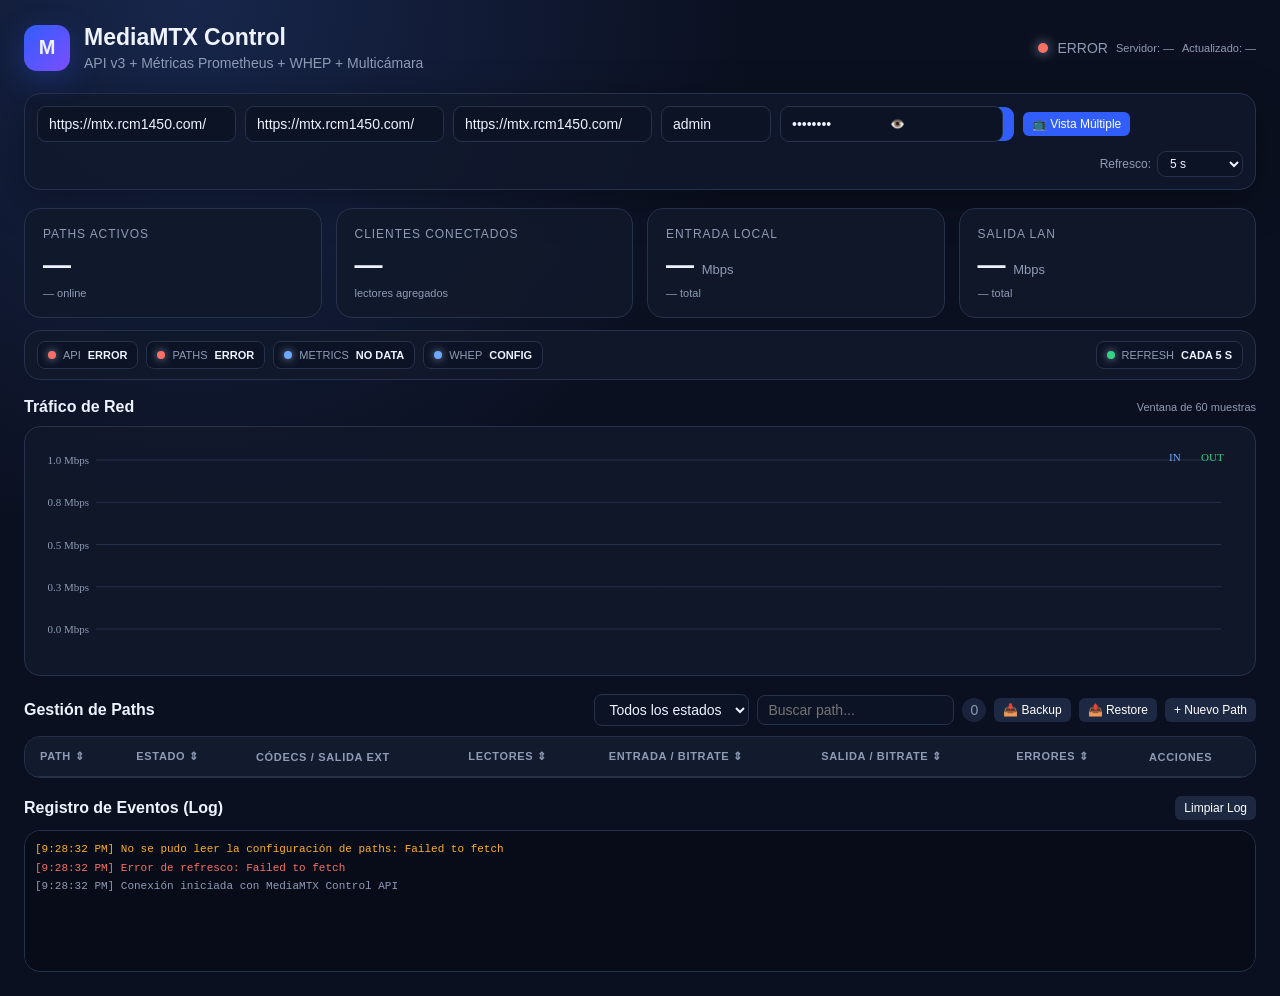
<file: panel media mtx.html>
<!DOCTYPE html>
<html lang="es">
<head>
<meta charset="UTF-8">
<meta name="viewport" content="width=device-width,initial-scale=1">
<meta name="description" content="Panel LAN de control y monitoreo para MediaMTX">
<title>MediaMTX Control Center Pro v3</title>
<style>
:root{
  --bg:#0b1020;--panel:#11182b;--panel2:#151e35;--text:#eef3ff;--muted:#8f9bb5;
  --line:#26314b;--ok:#32d583;--warn:#fdb022;--bad:#f97066;--accent:#6ea8fe;
  --shadow:0 10px 40px rgba(0,0,0,.35)
}
*{box-sizing:border-box}
html{color-scheme:dark}
body{margin:0;background:radial-gradient(circle at 15% 0%,#17264b 0,#0b1020 38%);color:var(--text);font:14px Inter,Segoe UI,Arial,sans-serif}
button,input,select{font:inherit}
button{border:0;border-radius:9px;padding:9px 14px;background:#243252;color:#fff;cursor:pointer;display:inline-flex;align-items:center;gap:6px;font-weight:500;transition:background .2s,transform .1s}
button:hover{background:#30436d}button:active{transform:translateY(1px)}button:disabled{opacity:.55;cursor:not-allowed}
.primary{background:#315efb}.primary:hover{background:#234ce6}
.danger{background:rgba(249,112,102,.15);color:#ffb4ad}.danger:hover{background:rgba(249,112,102,.3)}
.action-btn{padding:5px 9px;border-radius:6px;font-size:12px;background:#1d2842}
.wrap{max-width:1440px;margin:auto;padding:24px}
.top{display:flex;justify-content:space-between;align-items:center;gap:20px;margin-bottom:22px}.brand{display:flex;gap:14px;align-items:center}
.logo{width:46px;height:46px;border-radius:13px;background:linear-gradient(135deg,#315efb,#7c4dff);display:grid;place-items:center;font-weight:800;font-size:20px;box-shadow:0 8px 30px rgba(49,94,251,.28)}
.title h1{margin:0;font-size:23px}.title p{margin:4px 0 0;color:var(--muted)}
.status{display:flex;align-items:center;gap:9px;color:var(--muted)}.dot{width:10px;height:10px;border-radius:50%;background:var(--warn);box-shadow:0 0 12px currentColor}.online{background:var(--ok)}.offline{background:var(--bad)}
.toolbar{background:rgba(17,24,43,.82);border:1px solid var(--line);border-radius:16px;padding:12px;display:flex;gap:9px;align-items:center;flex-wrap:wrap;margin-bottom:18px;box-shadow:var(--shadow)}
.toolbar input,.toolbar select,.inline-field{background:#0c1325;color:var(--text);border:1px solid var(--line);border-radius:9px;padding:9px 11px;outline:none}.toolbar input:focus,.toolbar select:focus,.inline-field:focus{border-color:var(--accent)}
.hint{color:var(--muted);font-size:12px;margin-left:auto;display:flex;align-items:center;gap:6px}.hint select{padding:4px 8px!important;font-size:12px}
.grid{display:grid;grid-template-columns:repeat(4,1fr);gap:14px}.card{background:rgba(17,24,43,.88);border:1px solid var(--line);border-radius:16px;padding:18px;min-width:0}.metric-label{color:var(--muted);font-size:12px;text-transform:uppercase;letter-spacing:.08em}.metric{font-size:28px;font-weight:750;margin-top:8px}.metric small{font-size:13px;color:var(--muted);font-weight:500}.metric-sub{font-size:11px;color:var(--muted);margin-top:6px;white-space:nowrap;overflow:hidden;text-overflow:ellipsis}
.section{margin-top:18px}.section-head{display:flex;justify-content:space-between;align-items:center;gap:12px;margin-bottom:10px}.section h2{font-size:16px;margin:0}.panel{background:rgba(17,24,43,.88);border:1px solid var(--line);border-radius:16px;overflow:hidden}.chart{height:250px;padding:16px}.chart canvas{width:100%;height:100%;display:block}
.table-wrap{overflow:auto;max-height:62vh}table{width:100%;border-collapse:collapse;min-width:1030px}th{position:sticky;top:0;background:#121a2e;z-index:1;font-size:11px;color:var(--muted);text-transform:uppercase;letter-spacing:.06em;padding:13px 15px;border-bottom:1px solid var(--line);text-align:left;cursor:pointer;user-select:none;white-space:nowrap}th:hover{color:var(--text)}td{text-align:left;padding:13px 15px;border-bottom:1px solid var(--line);font-size:13px;vertical-align:middle}.badge{display:inline-flex;align-items:center;gap:6px;padding:4px 8px;border-radius:999px;background:#19243c;color:var(--muted);white-space:nowrap}.badge.ok{color:var(--ok);background:rgba(50,213,131,.1)}.badge.warn{color:var(--warn);background:rgba(253,176,34,.1)}.badge.bad{color:var(--bad);background:rgba(249,112,102,.1)}.badge.rtmp{color:#ff7676;background:rgba(255,118,118,.15);border:1px solid rgba(255,118,118,.3)}
.badge.native{color:#a7c6ff;background:rgba(110,168,254,.1);border:1px solid rgba(110,168,254,.25)}.mono{font-family:ui-monospace,SFMono-Regular,Consolas,monospace}.empty{padding:30px;text-align:center;color:var(--muted)}.rate-tag{font-size:11px;color:var(--accent);font-weight:bold;display:block}.muted{color:var(--muted)}
.path-source{font-size:11px;color:var(--muted);margin-top:4px}.action-cell{display:flex;gap:5px;flex-wrap:wrap}
.modal-overlay{position:fixed;inset:0;background:rgba(0,0,0,.7);backdrop-filter:blur(4px);display:none;place-items:center;z-index:999;opacity:0;transition:opacity .2s}.modal-overlay.show{display:flex;opacity:1}.modal{background:var(--panel);border:1px solid var(--line);border-radius:16px;width:90%;max-width:520px;max-height:90vh;overflow:hidden;box-shadow:0 10px 40px rgba(0,0,0,.5);transform:scale(.95);transition:transform .2s}.modal-overlay.show .modal{transform:scale(1)}.modal-head{padding:16px 20px;border-bottom:1px solid var(--line);display:flex;justify-content:space-between;align-items:center;gap:12px}.modal-head h3{margin:0;font-size:16px}.modal-body{padding:20px;overflow:auto;max-height:calc(90vh - 62px)}.modal-close{background:transparent;color:var(--muted);font-size:20px;padding:0}.modal-close:hover{color:#fff;background:transparent}
.form-group{margin-bottom:14px}.form-group label{display:block;margin-bottom:6px;font-size:12px;color:var(--muted)}.form-group input[type="text"],.form-group input[type="password"],.form-group select{width:100%;background:#0c1325;color:var(--text);border:1px solid var(--line);border-radius:9px;padding:10px;outline:none}.form-group input:focus,.form-group select:focus{border-color:var(--accent)}
#whepPlayer{width:100%;border-radius:8px;background:#000;max-height:55vh;outline:none;display:block}.reader-item{display:flex;justify-content:space-between;align-items:center;gap:10px;background:#151e35;padding:10px 14px;border-radius:8px;margin-bottom:8px}
.matrix-grid{display:grid;grid-template-columns:repeat(3,1fr);gap:12px;max-height:70vh;overflow-y:auto;padding:4px}.matrix-card{background:#0c1325;border:1px solid var(--line);border-radius:10px;overflow:hidden;position:relative;min-width:0}.matrix-card-title{position:absolute;top:8px;left:8px;right:8px;background:rgba(0,0,0,.75);padding:4px 8px;border-radius:6px;font-size:11px;font-weight:bold;z-index:2;color:#fff;display:flex;justify-content:space-between;gap:8px}.matrix-card video{width:100%;height:210px;object-fit:contain;background:#000;display:block}.matrix-card-status{position:absolute;right:8px;bottom:8px;background:rgba(0,0,0,.7);padding:3px 6px;border-radius:5px;font-size:10px;color:var(--muted);z-index:2}
.pass-wrapper{position:relative;display:flex;align-items:center;width:100%}.pass-wrapper input{padding-right:35px}.pass-wrapper button{position:absolute;right:8px;padding:4px 7px;background:transparent;border:0;color:var(--muted);font-size:12px;cursor:pointer}.pass-wrapper button:hover{color:#fff;background:transparent}
.vu-container{height:12px;background:#0c1325;border-radius:5px;overflow:hidden;margin:10px 0;border:1px solid var(--line)}.vu-bar{height:100%;width:0%;background:linear-gradient(90deg,var(--ok) 70%,var(--warn) 85%,var(--bad) 100%);transition:width .08s linear}.rtc-stats-panel{display:grid;grid-template-columns:repeat(4,1fr);gap:8px;background:#0c1325;padding:10px;border-radius:8px;font-size:11px;color:var(--muted);margin-top:10px}.rtc-stats-panel strong{color:var(--text);display:block;margin-top:3px}.rtc-status{margin-top:8px;font-size:11px;color:var(--muted)}
.log-box{height:140px;overflow-y:auto;padding:10px;font-family:monospace;font-size:11px;background:#080c18;color:#a3b8cc;border-radius:8px;line-height:1.5}.log-item{margin-bottom:2px}.log-item.info{color:#8f9bb5}.log-item.success{color:var(--ok)}.log-item.warn{color:var(--warn)}.log-item.error{color:var(--bad)}
.restream-box{background:#151e35;border:1px solid var(--line);border-radius:10px;padding:12px;margin-top:14px}.restream-title{font-size:12px;font-weight:600;color:var(--accent);margin-bottom:10px;display:flex;align-items:center;gap:6px}.restream-note{font-size:11px;color:var(--muted);margin-top:7px;line-height:1.45}
.switch{position:relative;display:inline-block;width:40px;height:22px}.switch input{opacity:0;width:0;height:0}.slider{position:absolute;cursor:pointer;inset:0;background-color:#26314b;transition:.4s;border-radius:22px}.slider:before{position:absolute;content:"";height:16px;width:16px;left:3px;bottom:3px;background-color:#fff;transition:.4s;border-radius:50%}input:checked+.slider{background-color:var(--ok)}input:checked+.slider:before{transform:translateX(18px)}.toggle-group{display:flex;justify-content:space-between;align-items:center;gap:12px;background:#151e35;padding:12px 14px;border-radius:8px;margin-bottom:14px}
#toast-container{position:fixed;bottom:24px;right:24px;display:flex;flex-direction:column;gap:10px;z-index:1000}.toast{background:#1d2842;border:1px solid var(--line);color:#fff;padding:12px 16px;border-radius:10px;box-shadow:0 5px 20px rgba(0,0,0,.3);font-size:13px;display:flex;align-items:center;gap:10px;animation:slideIn .3s forwards;opacity:0}.toast.success{border-color:rgba(50,213,131,.4);background:rgba(50,213,131,.1)}.toast.error{border-color:rgba(249,112,102,.4);background:rgba(249,112,102,.1)}.toast.warn{border-color:rgba(253,176,34,.4);background:rgba(253,176,34,.1)}.toast.fade-out{animation:fadeOut .3s forwards}@keyframes slideIn{from{transform:translateX(100%);opacity:0}to{transform:translateX(0);opacity:1}}@keyframes fadeOut{from{transform:translateX(0);opacity:1}to{transform:translateX(100%);opacity:0}}
.link-card{background:#151e35;padding:10px 12px;border-radius:8px;border:1px solid var(--line)}.link-title{display:flex;justify-content:space-between;gap:10px;align-items:center;margin-bottom:6px}.link-title strong{font-size:12px;color:var(--accent)}.link-title span{font-size:11px;color:var(--muted)}.link-row{display:flex;gap:8px;align-items:center}.link-row input{flex:1;min-width:0;background:#0c1325;border:1px solid var(--line);border-radius:6px;padding:7px 8px;color:var(--text);font-family:monospace;font-size:11px}.qr-box{display:none;margin-top:10px;text-align:center;padding:10px;background:#fff;border-radius:8px;width:fit-content;margin-inline:auto}.qr-box img{display:block}
.status-line{display:flex;gap:8px;align-items:center;flex-wrap:wrap}.server-meta{font-size:11px;color:var(--muted)}
@media(max-width:1050px){.grid{grid-template-columns:repeat(2,1fr)}.rtc-stats-panel{grid-template-columns:repeat(2,1fr)}}
@media(max-width:760px){.wrap{padding:14px}.top{align-items:flex-start;flex-direction:column}.toolbar>*{width:100%!important;margin-left:0!important}.hint{justify-content:space-between}.grid{grid-template-columns:1fr}.matrix-grid{grid-template-columns:1fr}.matrix-card video{height:220px}.section-head{align-items:flex-start;flex-direction:column}}

.health-strip{display:flex;align-items:center;gap:8px;padding:10px 12px;flex-wrap:wrap}.health-item{display:flex;align-items:center;gap:7px;background:#0c1325;border:1px solid var(--line);padding:7px 10px;border-radius:8px;font-size:11px;color:var(--muted)}.health-item strong{color:var(--text);font-weight:700}.health-dot{width:8px;height:8px;border-radius:50%;background:var(--warn);box-shadow:0 0 9px currentColor}.health-dot.ok{background:var(--ok)}.health-dot.bad{background:var(--bad)}.health-dot.info{background:var(--accent)}.health-wide{margin-left:auto}.compact-section{margin-top:12px}.diag-grid{display:grid;grid-template-columns:repeat(2,1fr);gap:10px}.diag-card{background:#0c1325;border:1px solid var(--line);border-radius:9px;padding:12px}.diag-title{font-size:11px;color:var(--muted);text-transform:uppercase;letter-spacing:.06em}.diag-value{font-size:17px;font-weight:700;margin-top:5px}.diag-sub{font-size:11px;color:var(--muted);margin-top:4px;line-height:1.45}.diag-list{display:flex;flex-direction:column;gap:7px;margin-top:10px}.diag-row{display:flex;justify-content:space-between;gap:12px;align-items:center;background:#151e35;padding:9px 10px;border-radius:7px}.diag-row span:last-child{color:var(--muted);font-size:11px;text-align:right}.error-badge{color:var(--bad)!important;background:rgba(249,112,102,.1)!important}.ok-badge{color:var(--ok)!important;background:rgba(50,213,131,.1)!important}.stale-badge{color:var(--warn)!important;background:rgba(253,176,34,.1)!important}.restream-summary{font-size:11px;color:var(--muted);margin-top:7px;line-height:1.4}.restream-dest-list{display:flex;flex-direction:column;gap:7px;margin-top:8px}.restream-dest{background:#151e35;border:1px solid var(--line);border-radius:8px;padding:9px}.restream-dest-top{display:flex;justify-content:space-between;gap:8px;font-size:11px}.restream-dest-url{font-family:ui-monospace,Consolas,monospace;color:var(--muted);font-size:10px;word-break:break-all;margin-top:4px}.save-status{font-size:11px;color:var(--muted);min-height:16px;margin-top:8px}.form-hint{font-size:10px;color:var(--muted);margin-top:5px;line-height:1.4}.field-grid{display:grid;grid-template-columns:1fr 1fr;gap:10px}.toolbar .pass-wrapper{min-width:0}.table-wrap{contain:content}.matrix-card video{will-change:contents}@media(max-width:760px){.health-wide{margin-left:0}.diag-grid,.field-grid{grid-template-columns:1fr}}
</style>
</head>
<body>
<div class="wrap">
  <header class="top">
    <div class="brand">
      <div class="logo">M</div>
      <div class="title"><h1>MediaMTX Control</h1><p>API v3 + Métricas Prometheus + WHEP + Multicámara</p></div>
    </div>
    <div class="status-line">
      <div class="status"><span id="statusDot" class="dot"></span><span id="statusText">Conectando...</span></div>
      <span class="server-meta" id="serverVersion">Servidor: —</span>
      <span class="server-meta" id="lastUpdate">Actualizado: —</span>
    </div>
  </header>

  <div class="toolbar">
    <input id="apiUrl" title="API URL" value="https://mtx.rcm1450.com/" placeholder="API (9997)">
    <input id="metricsUrl" title="Metrics URL" value="https://mtx.rcm1450.com/" placeholder="Metrics (9998)">
    <input id="whepUrl" title="WHEP URL" value="https://mtx.rcm1450.com/" placeholder="WHEP (8889)">
    <input id="user" value="admin" placeholder="Usuario API" style="width:110px">
    <div class="pass-wrapper" style="width:140px">
      <input id="pass" type="password" value="f2022844" placeholder="Contraseña">
      <button type="button" data-action="toggle-pass" data-target="pass" title="Mostrar/Ocultar">👁️</button>
    </div>
    <button class="primary" data-action="connect">Conectar</button>
    <button class="action-btn" style="background:#315efb;color:#fff" data-action="open-matrix">📺 Vista Múltiple</button>
    <div class="hint">Refresco:
      <select id="refreshInterval">
        <option value="2000">2 s</option><option value="5000" selected>5 s</option><option value="10000">10 s</option><option value="30000">30 s</option><option value="0">Pausado</option>
      </select>
    </div>
  </div>

  <section class="grid">
    <div class="card"><div class="metric-label">Paths activos</div><div class="metric" id="paths">—</div><div class="metric-sub" id="pathsSub">— online</div></div>
    <div class="card"><div class="metric-label">Clientes conectados</div><div class="metric" id="readers">—</div><div class="metric-sub">lectores agregados</div></div>
    <div class="card"><div class="metric-label">Entrada local</div><div class="metric" id="inRate">— <small>Mbps</small></div><div class="metric-sub" id="inTotal">— total</div></div>
    <div class="card"><div class="metric-label">Salida LAN</div><div class="metric" id="outRate">— <small>Mbps</small></div><div class="metric-sub" id="outTotal">— total</div></div>
  </section>

  <section class="section compact-section">
    <div class="health-strip panel" id="healthStrip">
      <div class="health-item"><span class="health-dot" id="healthApiDot"></span><span>API</span><strong id="healthApi">—</strong></div>
      <div class="health-item"><span class="health-dot" id="healthPathsDot"></span><span>PATHS</span><strong id="healthPaths">—</strong></div>
      <div class="health-item"><span class="health-dot" id="healthMetricsDot"></span><span>METRICS</span><strong id="healthMetrics">—</strong></div>
      <div class="health-item"><span class="health-dot" id="healthWhepDot"></span><span>WHEP</span><strong id="healthWhep">CONFIG</strong></div>
      <div class="health-item health-wide"><span class="health-dot" id="healthModeDot"></span><span>REFRESH</span><strong id="healthMode">ACTIVO</strong></div>
    </div>
  </section>

  <section class="section">
    <div class="section-head"><h2>Tráfico de Red</h2><span class="server-meta">Ventana de 60 muestras</span></div>
    <div class="panel chart"><canvas id="chart"></canvas></div>
  </section>

  <section class="section">
    <div class="section-head">
      <h2>Gestión de Paths</h2>
      <div style="display:flex;gap:8px;align-items:center;flex-wrap:wrap">
        <select id="statusFilter" style="background:#0c1325;border:1px solid var(--line);border-radius:8px;padding:6px 10px;color:var(--text);outline:none">
          <option value="all">Todos los estados</option><option value="online">Solo ONLINE</option><option value="offline">Solo OFFLINE</option>
        </select>
        <input type="text" id="searchInput" placeholder="Buscar path..." style="background:#0c1325;border:1px solid var(--line);border-radius:8px;padding:6px 10px;color:var(--text);outline:none">
        <span class="badge" id="pathCount">0</span>
        <button class="action-btn" title="Exportar Paths a JSON" data-action="export">📥 Backup</button>
        <button class="action-btn" title="Importar JSON" data-action="import">📤 Restore</button>
        <input type="file" id="importFile" accept=".json" style="display:none">
        <button class="primary action-btn" data-action="new-path">+ Nuevo Path</button>
      </div>
    </div>
    <div class="panel table-wrap">
      <table>
        <thead><tr>
          <th data-sort="name">Path ⇕</th>
          <th data-sort="online">Estado ⇕</th>
          <th>Códecs / Salida Ext</th>
          <th data-sort="readers">Lectores ⇕</th>
          <th data-sort="inboundBytes">Entrada / Bitrate ⇕</th>
          <th data-sort="outboundBytes">Salida / Bitrate ⇕</th>
          <th data-sort="errors">Errores ⇕</th>
          <th>Acciones</th>
        </tr></thead>
        <tbody id="pathsTable"></tbody>
      </table>
    </div>
  </section>

  <section class="section">
    <div class="section-head"><h2>Registro de Eventos (Log)</h2><button class="action-btn" data-action="clear-log">Limpiar Log</button></div>
    <div class="panel"><div class="log-box" id="eventLog"></div></div>
  </section>
</div>

<div class="modal-overlay" id="diagnosticsModal">
  <div class="modal" style="max-width:760px">
    <div class="modal-head"><h3>🔍 Diagnóstico: <span id="diagPathName" style="color:var(--accent)"></span></h3><button class="modal-close" data-close-modal="diagnosticsModal">×</button></div>
    <div class="modal-body" id="diagnosticsBody"></div>
  </div>
</div>

<div id="toast-container"></div>

<div class="modal-overlay" id="matrixModal">
  <div class="modal" style="max-width:1100px">
    <div class="modal-head"><h3>📺 Mosaico Multicámara (Monitoreo en Vivo)</h3><div style="display:flex;gap:8px;align-items:center"><label class="server-meta">Máx. vistas <select id="matrixLimit" style="background:#0c1325;color:var(--text);border:1px solid var(--line);border-radius:7px;padding:5px"><option value="4">4</option><option value="9" selected>9</option><option value="16">16</option></select></label><button class="modal-close" data-close-modal="matrixModal">×</button></div></div>
    <div class="modal-body"><div class="matrix-grid" id="matrixContainer"></div><div class="server-meta" id="matrixNote" style="margin-top:8px"></div></div>
  </div>
</div>

<div class="modal-overlay" id="playerModal">
  <div class="modal" style="max-width:820px">
    <div class="modal-head"><h3 id="playerTitle">Reproductor WHEP</h3><div style="display:flex;gap:8px;align-items:center"><button class="action-btn" data-action="snapshot" title="Tomar Fotograma JPG">📸 Captura</button><button class="action-btn" data-action="pip" title="Modo Imagen en Imagen">📺 PiP</button><button class="modal-close" data-close-modal="playerModal">×</button></div></div>
    <div class="modal-body" style="padding:15px">
      <video id="whepPlayer" autoplay controls playsinline></video>
      <div style="margin-top:10px"><div style="display:flex;justify-content:space-between;font-size:11px;color:var(--muted)"><span>Nivel Audio (dBFS RMS)</span><span id="audioDb">-∞ dBFS</span></div><div class="vu-container"><div class="vu-bar" id="vuBar"></div></div></div>
      <div class="rtc-stats-panel"><div>Bitrate WHEP<strong id="rtcBitrate">0 Kbps</strong></div><div>Pérdida Paquetes<strong id="rtcPackets">0%</strong></div><div>Códec Activo<strong id="rtcCodec">—</strong></div><div>RTT<strong id="rtcRtt">—</strong></div><div>Estado<strong id="rtcState">—</strong></div></div>
      <div class="rtc-status" id="rtcDetail">Preparando conexión...</div>
    </div>
  </div>
</div>

<div class="modal-overlay" id="configModal">
  <div class="modal" style="max-width:560px">
    <div class="modal-head"><h3 id="configTitle">Configurar Path</h3><button class="modal-close" data-close-modal="configModal">×</button></div>
    <div class="modal-body">
      <div class="form-group"><label>Nombre del Path / Cámara</label><input type="text" id="cfgName" placeholder="ej. cam1"></div>
      <div class="form-group"><label>Origen (Source)</label><input type="text" id="cfgSource" placeholder="publisher, rtsp://..., rtmp://..."></div>
      <div class="toggle-group"><div><div style="font-size:13px;font-weight:600">Grabar stream (Record)</div><div style="font-size:11px;color:var(--muted)">Se mantiene la configuración de grabación existente.</div></div><label class="switch"><input type="checkbox" id="cfgRecord"><span class="slider"></span></label></div>
      <div class="restream-box">
        <div class="restream-title">📡 Retransmisión Externa (RTMP Out / Restream)</div>
        <div class="form-group"><label>Plataforma Destino</label><select id="cfgPlatform"><option value="none">Desactivada (Solo local)</option><option value="facebook">Facebook Live</option><option value="youtube">YouTube Live</option><option value="twitch">Twitch</option><option value="custom">Servidor RTMP Personalizado</option></select></div>
        <div id="restreamFields" style="display:none">
          <div class="form-group"><label>URL Servidor RTMP</label><input type="text" id="cfgRtmpUrl" placeholder="rtmp://a.rtmp.youtube.com/live2/"></div>
          <div class="form-group"><label>Clave de Transmisión (Stream Key)</label><div class="pass-wrapper"><input type="password" id="cfgStreamKey" placeholder="xxxx-xxxx-xxxx-xxxx"><button type="button" data-action="toggle-pass" data-target="cfgStreamKey" title="Mostrar/Ocultar">👁️</button></div></div>
          <div class="form-group"><label>Modo FFmpeg / Forward</label><select id="cfgEncodeMode"><option value="copy">Copia Directa / Forward nativo (CPU mínima)</option><option value="audio_aac" selected>Vídeo copia + Audio AAC (FFmpeg)</option><option value="transcode">Recodificar Vídeo + Audio (FFmpeg)</option></select></div>
          <div id="ffmpegOptions" style="display:none">
            <div class="field-grid">
              <div class="form-group"><label>Preset de vídeo</label><select id="cfgPreset"><option value="ultrafast">ultrafast</option><option value="veryfast" selected>veryfast</option><option value="faster">faster</option><option value="fast">fast</option></select></div>
              <div class="form-group"><label>Bitrate vídeo</label><input type="text" id="cfgVideoBitrate" value="4000k" placeholder="4000k"></div>
              <div class="form-group"><label>FPS</label><input type="text" id="cfgFps" value="30" placeholder="30"></div>
              <div class="form-group"><label>Bitrate audio</label><input type="text" id="cfgAudioBitrate" value="128k" placeholder="128k"></div>
            </div>
            <div class="form-hint">Estos parámetros se aplican sólo cuando FFmpeg necesita procesar el stream. En <b>Vídeo copia + Audio AAC</b> el vídeo se mantiene en copy.</div>
          </div>
          <div class="restream-note">En modo <b>Copia Directa</b> se utiliza el <code>forward</code> nativo de MediaMTX y la clave RTMP se guarda separada con <code>#</code>. Los modos de audio AAC y transcodificación mantienen FFmpeg porque requieren procesamiento.</div>
        </div>
      </div>
      <button class="primary" style="width:100%;justify-content:center;margin-top:16px" data-action="save-path">Guardar Configuración</button>
    </div>
  </div>
</div>

<div class="modal-overlay" id="readersModal">
  <div class="modal">
    <div class="modal-head"><h3>Clientes conectados: <span id="kickPathName"></span></h3><button class="modal-close" data-close-modal="readersModal">×</button></div>
    <div class="modal-body" id="readersList"></div>
  </div>
</div>

<div class="modal-overlay" id="linksModal">
  <div class="modal" style="max-width:700px">
    <div class="modal-head"><h3>Puntos de Conexión: <span id="linkPathName" style="color:var(--accent)"></span></h3><button class="modal-close" data-close-modal="linksModal">×</button></div>
    <div class="modal-body" id="linksContainer" style="display:flex;flex-direction:column;gap:10px"></div>
  </div>
</div>

<div class="modal-overlay" id="confirmModal">
  <div class="modal" style="max-width:410px">
    <div class="modal-head"><h3>Confirmar Acción</h3></div>
    <div class="modal-body"><p id="confirmMessage" style="margin-top:0"></p><div style="display:flex;justify-content:flex-end;gap:10px;margin-top:20px"><button class="action-btn" data-close-modal="confirmModal">Cancelar</button><button class="danger" id="confirmBtn">Confirmar</button></div></div>
  </div>
</div>

<script>
/* MediaMTX Control Center Pro v3
 * - Sin librerías externas en el panel.
 * - Polling separado: datos en vivo ≠ configuración.
 * - Parser Prometheus por path/forward.
 * - PATCH conservador: sólo modifica campos controlados por el panel.
 * - WHEP con Authorization: Basic, lifecycle completo y backoff.
 * - Matriz WebRTC escalonada para reducir picos de CPU.
 * - Diagnóstico por path, health strip, métricas y alertas.
 */

const state = {
  timer:null,
  refreshMs:5000,
  refreshInFlight:false,
  hidden:false,
  lastTotals:null,
  history:[],
  rawPathsData:[],
  pathConfigs:new Map(),
  previousPathStates:new Map(),
  pathRates:new Map(),
  metricsByPath:new Map(),
  forwardMetricsByPath:new Map(),
  sortCol:'name',
  sortDesc:false,
  serverInfo:null,
  health:{api:'unknown',paths:'unknown',metrics:'unknown',whep:'configured'},
  player:{reader:null,statsTimer:null,audioCtx:null,analyser:null,source:null,animFrame:null,lastStats:null,activePath:'',generation:0},
  matrix:{readers:new Map(),generation:0},
  configEdit:{name:'',original:null,originalRestreamFingerprint:'',originalFormFingerprint:''}
};

const $ = id => document.getElementById(id);
const esc = s => String(s ?? '').replace(/[&<>"']/g,c=>({'&':'&amp;','<':'&lt;','>':'&gt;','"':'&quot;',"'":'&#39;'}[c]));
const escAttr = esc;
const delay = ms => new Promise(r=>setTimeout(r,ms));
const nowTime = () => new Date().toLocaleTimeString();

function logEvent(msg,type='info'){
  const box=$('eventLog'); if(!box)return;
  const div=document.createElement('div'); div.className=`log-item ${type}`; div.textContent=`[${nowTime()}] ${msg}`;
  box.appendChild(div); while(box.childElementCount>400)box.firstElementChild.remove(); box.scrollTop=box.scrollHeight;
}
function showToast(msg,type='success'){
  const c=$('toast-container'),t=document.createElement('div');t.className=`toast ${type}`;t.textContent=`${type==='success'?'✅':type==='warn'?'⚠️':'⛔'} ${msg}`;c.appendChild(t);
  setTimeout(()=>{t.classList.add('fade-out');setTimeout(()=>t.remove(),300)},3500);
}
function showModal(id){$(id)?.classList.add('show');}
function closeModal(id){$(id)?.classList.remove('show');if(id==='playerModal')stopWhepPlayer();if(id==='matrixModal')closeMatrixConnections();}
function customConfirm(msg,onConfirm){$('confirmMessage').textContent=msg;const btn=$('confirmBtn');btn.onclick=async()=>{closeModal('confirmModal');try{await onConfirm();}catch(e){showToast(e.message||'Acción fallida','error');}};showModal('confirmModal');}
function setStatus(ok,msg){$('statusDot').className='dot '+(ok?'online':'offline');$('statusText').textContent=msg;}
function sleep0(){return new Promise(r=>requestAnimationFrame(r));}

function utf8btoa(str){return btoa(unescape(encodeURIComponent(str)));}
function authHeaders(){
  const u=$('user').value.trim(),p=$('pass').value;
  return (u||p)?{Authorization:'Basic '+utf8btoa(`${u}:${p}`)}:{};
}
function normalizeBaseUrl(v){return String(v||'').trim().replace(/\/+$/,'');}
function urls(){return{api:normalizeBaseUrl($('apiUrl').value),metrics:normalizeBaseUrl($('metricsUrl').value),whep:normalizeBaseUrl($('whepUrl').value)};}

async function fetchWithTimeout(url,opts={},timeout=10000){
  const controller=new AbortController();const timer=setTimeout(()=>controller.abort(),timeout);
  try{return await fetch(url,{...opts,signal:controller.signal});}finally{clearTimeout(timer);}
}
async function parseResponse(r){
  if(r.status===204)return null;
  const ct=r.headers.get('content-type')||'';
  return ct.includes('json')?r.json():r.text();
}
async function fetchAPI(path,opts={},timeout=10000){
  const {headers:optHeaders={},...rest}=opts;
  const r=await fetchWithTimeout(urls().api+path,{...rest,headers:{...authHeaders(),...optHeaders},cache:'no-store'},timeout);
  if(!r.ok){
    const errTxt=await r.text().catch(()=>''),msg=errTxt||`Error HTTP ${r.status}`;
    let pretty=msg;try{const j=JSON.parse(msg);pretty=j.error||j.message||msg;}catch{}
    throw new Error(pretty);
  }
  return parseResponse(r);
}
async function fetchAllPages(basePath){
  const items=[];let page=0;
  while(true){
    const sep=basePath.includes('?')?'&':'?';const res=await fetchAPI(`${basePath}${sep}page=${page}&itemsPerPage=100`,{},10000);
    const pageItems=Array.isArray(res?.items)?res.items:[];items.push(...pageItems);
    const pageCount=Math.max(1,Number(res?.pageCount||1));if(page>=pageCount-1||pageItems.length===0)break;
    if(++page>1000)throw new Error('Paginación excedió el límite del panel');
  }
  return items;
}

/* ------------------------- Prometheus metrics ------------------------- */
function parsePromLabelText(text){
  const labels={};if(!text)return labels;
  let i=0;
  while(i<text.length){
    while(i<text.length&&/[\s,]/.test(text[i]))i++;if(i>=text.length)break;
    const start=i;while(i<text.length&&/[A-Za-z0-9_]/.test(text[i]))i++;const key=text.slice(start,i);
    while(i<text.length&&/\s/.test(text[i]))i++;if(text[i]!=='=')break;i++;while(i<text.length&&/\s/.test(text[i]))i++;
    if(text[i]!=='"')break;i++;let value='';
    for(;i<text.length;i++){const ch=text[i];if(ch==='\\'&&i+1<text.length){const n=text[++i];value+=n==='n'?'\n':n;continue;}if(ch==='"'){i++;break;}value+=ch;}
    labels[key]=value;while(i<text.length&&text[i]!==',')i++;if(text[i]===',')i++;
  }
  return labels;
}
function parsePrometheus(text){
  const metrics=new Map();if(!text)return metrics;
  for(const raw of String(text).split(/\r?\n/)){
    const line=raw.trim();if(!line||line[0]==='#')continue;
    const m=line.match(/^([a-zA-Z_:][a-zA-Z0-9_:]*)(?:\{([^}]*)\})?\s+([-+0-9.eE]+)(?:\s+\d+)?$/);if(!m)continue;
    const sample={labels:parsePromLabelText(m[2]||''),value:Number(m[3])};if(!Number.isFinite(sample.value))continue;
    if(!metrics.has(m[1]))metrics.set(m[1],[]);metrics.get(m[1]).push(sample);
  }
  return metrics;
}
function sumMetricSamples(metrics,name,pred=()=>true){return (metrics.get(name)||[]).reduce((sum,x)=>sum+(pred(x)?x.value:0),0);}
function buildMetricsByPath(metrics){
  const map=new Map();
  const ensure=name=>{if(!map.has(name))map.set(name,{readers:0,inboundBytes:0,outboundBytes:0,framesError:0,states:new Set()});return map.get(name);};
  for(const name of ['paths','paths_readers','paths_inbound_bytes','paths_outbound_bytes','paths_inbound_frames_in_error']){
    for(const s of metrics.get(name)||[]){const path=s.labels.name;if(!path)continue;const m=ensure(path);if(s.labels.state)m.states.add(s.labels.state);
      if(name==='paths_readers')m.readers+=s.value;else if(name==='paths_inbound_bytes')m.inboundBytes=s.value;else if(name==='paths_outbound_bytes')m.outboundBytes=s.value;else if(name==='paths_inbound_frames_in_error')m.framesError+=s.value;
    }
  }
  return map;
}
function buildForwardMetrics(metrics){
  const map=new Map();for(const s of metrics.get('forward_dests')||[]){const path=s.labels.path;if(!path)continue;if(!map.has(path))map.set(path,[]);map.get(path).push({pos:s.labels.pos||'',id:s.labels.id||'',type:s.labels.type||'',state:s.labels.state||'',active:s.value});}
  return map;
}
async function fetchMetrics(){
  const r=await fetchWithTimeout(urls().metrics+'/metrics?type=paths',{headers:authHeaders(),cache:'no-store'},8000);
  if(!r.ok)throw new Error(`Metrics HTTP ${r.status}`);return r.text();
}
async function fetchForwardMetrics(){
  const r=await fetchWithTimeout(urls().metrics+'/metrics?type=forward_dests',{headers:authHeaders(),cache:'no-store'},8000);
  if(!r.ok)throw new Error(`Forward metrics HTTP ${r.status}`);return r.text();
}

/* ---------------------------- Formatting ---------------------------- */
function fmtMbps(v){return (Number(v||0)/1e6).toFixed(Number(v||0)<1e7?2:1);}
function fmtBitrate(bps){bps=Number(bps||0);if(bps<=0)return '';if(bps>=1e9)return (bps/1e9).toFixed(2)+' Gbps';if(bps>=1e6)return (bps/1e6).toFixed(2)+' Mbps';return (bps/1e3).toFixed(0)+' Kbps';}
function fmtBytes(v){v=Number(v||0);if(v<=0)return '0 B';const u=['B','KB','MB','GB','TB','PB'];let i=0;while(v>=1024&&i<u.length-1){v/=1024;i++;}return v.toFixed(i?1:0)+' '+u[i];}
function fmtCount(v){return Number(v||0).toLocaleString('es-CO');}
function pathOnline(p){return !!(p?.online ?? p?.available ?? p?.ready ?? false);}
function pathReaders(p){return Array.isArray(p?.readers)?p.readers:[];}
function pathBytesIn(p){return Number(p?.inboundBytes ?? p?.bytesReceived ?? 0);}
function pathBytesOut(p){return Number(p?.outboundBytes ?? p?.bytesSent ?? 0);}
function pathTracks(p){return p?.tracks2 || p?.tracks || p?.medias || [];}
function humanType(type){return String(type||'').replace(/([a-z])([A-Z])/g,'$1 $2');}
function normalizeTrackName(track){if(typeof track==='string')return track;return track?.codec||track?.type||track?.formatName||'track';}
function shellQuote(s){return `'${String(s??'').replace(/'/g,"'\\''")}'`;}
function safePathName(name){return String(name||'').trim().length>0&&String(name).length<=512;}
function parseBool(v){return v===true||v==='true'||v===1||v==='1';}

/* --------------------------- Chart / state --------------------------- */
function calculateRate(current){
  const now=Date.now();if(!state.lastTotals){state.lastTotals={t:now,in:current.in,out:current.out};return{in:0,out:0};}
  const dt=(now-state.lastTotals.t)/1000;const result={in:dt>0?Math.max(0,(current.in-state.lastTotals.in)*8/dt):0,out:dt>0?Math.max(0,(current.out-state.lastTotals.out)*8/dt):0};state.lastTotals={t:now,in:current.in,out:current.out};return result;
}
function drawChart(){
  const c=$('chart');if(!c)return;const ctx=c.getContext('2d');if(!ctx)return;const d=window.devicePixelRatio||1,w=c.clientWidth,h=c.clientHeight;if(!w||!h)return;
  c.width=Math.round(w*d);c.height=Math.round(h*d);ctx.setTransform(d,0,0,d,0,0);ctx.clearRect(0,0,w,h);const pad={l:55,r:18,t:17,b:30},cw=w-pad.l-pad.r,ch=h-pad.t-pad.b;
  ctx.strokeStyle='#26314b';ctx.lineWidth=1;for(let i=0;i<=4;i++){const y=pad.t+ch*i/4;ctx.beginPath();ctx.moveTo(pad.l,y);ctx.lineTo(w-pad.r,y);ctx.stroke();}
  const max=Math.max(1,...state.history.flatMap(x=>[x.in,x.out]));ctx.fillStyle='#8f9bb5';ctx.font='11px Segoe UI';ctx.textAlign='right';for(let i=0;i<=4;i++){const v=max*(4-i)/4;ctx.fillText(v.toFixed(v>=10?0:1)+' Mbps',pad.l-7,pad.t+ch*i/4+4);}
  const line=key=>{ctx.beginPath();state.history.forEach((p,i)=>{const x=pad.l+(state.history.length<=1?0:i*cw/(state.history.length-1));const y=pad.t+ch-(p[key]/max)*ch;i?ctx.lineTo(x,y):ctx.moveTo(x,y);});ctx.strokeStyle=key==='in'?'#6ea8fe':'#32d583';ctx.lineWidth=2;ctx.stroke();};
  line('in');line('out');ctx.textAlign='left';ctx.fillStyle='#6ea8fe';ctx.fillText('IN',w-70,18);ctx.fillStyle='#32d583';ctx.fillText('OUT',w-38,18);
}
function cleanupPathState(){
  const active=new Set(state.rawPathsData.map(p=>p.name));for(const k of state.pathRates.keys())if(!active.has(k))state.pathRates.delete(k);for(const k of state.previousPathStates.keys())if(!active.has(k))state.previousPathStates.delete(k);
}
function pathMetric(pathName){return state.metricsByPath.get(pathName)||{readers:0,inboundBytes:0,outboundBytes:0,framesError:0,states:new Set()};}
function effectiveBytesIn(p){const m=pathMetric(p.name);return m.inboundBytes>0?m.inboundBytes:pathBytesIn(p);}
function effectiveBytesOut(p){const m=pathMetric(p.name);return m.outboundBytes>0?m.outboundBytes:pathBytesOut(p);}
function effectiveReaders(p){const m=pathMetric(p.name);return m.readers>0?m.readers:pathReaders(p).length;}

/* ------------------------------ Health ------------------------------ */
function setHealth(kind,status,label){state.health[kind]=status;const dot=$(`health${kind[0].toUpperCase()+kind.slice(1)}Dot`),text=$(`health${kind[0].toUpperCase()+kind.slice(1)}`);if(dot){dot.className='health-dot '+(status==='ok'?'ok':status==='bad'?'bad':'info');}if(text)text.textContent=label;}
function renderHealth(){
  setHealth('api',state.health.api,state.health.api==='ok'?'ONLINE':state.health.api==='bad'?'ERROR':'—');
  setHealth('paths',state.health.paths,state.health.paths==='ok'?'ONLINE':state.health.paths==='bad'?'ERROR':'—');
  setHealth('metrics',state.health.metrics,state.health.metrics==='ok'?'ONLINE':state.health.metrics==='bad'?'ERROR':'NO DATA');
  setHealth('whep',state.health.whep,state.health.whep==='ok'?'READY':state.health.whep==='bad'?'ERROR':'CONFIG');
  $('healthMode').textContent=state.hidden?'PAUSADO (PÁGINA OCULTA)':state.refreshMs<=0?'PAUSADO':`CADA ${state.refreshMs/1000} S`;
  const modeDot=$('healthModeDot');modeDot.className='health-dot '+(state.hidden||state.refreshMs<=0?'info':'ok');
}

/* ------------------------ Server/config loading --------------------- */
async function loadServerInfo(){
  try{state.serverInfo=await fetchAPI('/v3/info',{},7000);$('serverVersion').textContent='Servidor: '+(state.serverInfo?.version||'—');setHealth('api','ok','ONLINE');}
  catch(e){state.serverInfo=null;$('serverVersion').textContent='Servidor: —';setHealth('api','bad','ERROR');throw e;}
  finally{renderHealth();}
}
async function loadPathConfigs(){
  try{const configs=await fetchAllPages('/v3/config/paths/list');state.pathConfigs.clear();for(const c of configs){if(c?.name)state.pathConfigs.set(c.name,c);}return configs;}
  catch(e){logEvent('No se pudo leer la configuración de paths: '+(e.message||'error'),'warn');return[];}
}

/* ------------------------------ Paths ------------------------------- */
function configRestreamInfo(conf){
  if(!conf)return null;
  const forwards=Array.isArray(conf.forward)?conf.forward:[];if(forwards.length){
    const list=forwards.map((f,i)=>({index:i,dest:String(f?.dest||''),type:'native',protocol:detectProtocol(f?.dest),state:'CONFIG'}));
    return{mode:'native',list};
  }
  const run=String(conf.runOnAvailable||conf.runOnReady||'');if(/rtmps?:\/\//i.test(run)){
    const m=run.match(/(rtmps?:\/\/[^\s'"<>]+)/i);return{mode:'ffmpeg',list:[{index:0,dest:m?.[1]||'',type:'ffmpeg',protocol:'RTMP',state:'CONFIG'}]};
  }
  return null;
}
function detectProtocol(dest){const s=String(dest||'').toLowerCase();if(s.startsWith('rtmps://')||s.startsWith('rtmp://'))return'RTMP';if(s.startsWith('rtsps://')||s.startsWith('rtsp://'))return'RTSP';if(s.startsWith('srt://'))return'SRT';if(s.startsWith('whips://')||s.startsWith('whip://'))return'WHIP';if(s.startsWith('moq'))return'MOQ';return 'OUT';}
function maskDestination(dest){
  let s=String(dest||'');try{const u=new URL(s.replace(/^whip(s?):\/\//,'http$1://').replace(/^moq(t|s):\/\//,'https://'));if(u.password)u.password='••••';u.hash=u.hash?'#••••':'';return s.startsWith('whips://')?'whips://'+u.host+u.pathname+(u.hash||''):s.startsWith('whip://')?'whip://'+u.host+u.pathname+(u.hash||''):u.toString();}catch(e){return s.replace(/#.*$/,'#••••');}
}
function restreamFingerprint(conf){
  const f=Array.isArray(conf?.forward)?conf.forward.map(x=>({dest:x?.dest||'',other:{...x,dest:undefined}})):[];const run=conf?.runOnAvailable||'';return JSON.stringify({f,run});
}
function renderTracks(p){const tracks=pathTracks(p);if(!Array.isArray(tracks)||!tracks.length)return'<span class="muted">—</span>';return tracks.map(t=>`<span class="badge" style="font-size:10px;padding:2px 6px">${esc(normalizeTrackName(t).toUpperCase())}</span>`).join(' ');}
function renderRestreamBadge(p){const info=configRestreamInfo(state.pathConfigs.get(p.name));if(!info)return'';const count=info.list.length;return info.mode==='native'?` <span class="badge native" style="font-size:10px;padding:2px 6px">📡 FORWARD ×${count}</span>`:` <span class="badge rtmp" style="font-size:10px;padding:2px 6px">📡 FFMPEG OUT</span>`;}
window.renderTable=function(){
  const tbody=$('pathsTable');const query=$('searchInput').value.trim().toLowerCase(),filter=$('statusFilter').value;let data=state.rawPathsData.filter(p=>{const name=String(p.name||'').toLowerCase(),online=pathOnline(p);return name.includes(query)&&(filter==='all'||(filter==='online'&&online)||(filter==='offline'&&!online));});
  data.sort((a,b)=>{let va=a[state.sortCol],vb=b[state.sortCol];if(state.sortCol==='name'){va=String(a.name||'').toLowerCase();vb=String(b.name||'').toLowerCase();}else if(state.sortCol==='online'){va=pathOnline(a)?1:0;vb=pathOnline(b)?1:0;}else if(state.sortCol==='readers'){va=effectiveReaders(a);vb=effectiveReaders(b);}else if(state.sortCol==='inboundBytes'){va=effectiveBytesIn(a);vb=effectiveBytesIn(b);}else if(state.sortCol==='outboundBytes'){va=effectiveBytesOut(a);vb=effectiveBytesOut(b);}else if(state.sortCol==='errors'){va=pathMetric(a.name).framesError;vb=pathMetric(b.name).framesError;}if(va<vb)return state.sortDesc?1:-1;if(va>vb)return state.sortDesc?-1:1;return 0;});
  const frag=document.createDocumentFragment();
  for(const p of data){
    const online=pathOnline(p),readers=effectiveReaders(p),m=pathMetric(p),r=state.pathRates.get(p.name)||{inBps:0,outBps:0};let badges=renderTracks(p)+renderRestreamBadge(p);if(m.framesError>0)badges+=` <span class="badge error-badge" style="font-size:10px;padding:2px 6px">⚠ ${fmtCount(m.framesError)}</span>`;
    const tr=document.createElement('tr');tr.innerHTML=`<td><div class="mono" style="font-weight:600">${esc(p.name)}</div><div class="path-source">${esc(p.source?.type||'source')}</div></td><td><span class="badge ${online?'ok':'warn'}"><span>${online?'●':'○'}</span>${online?'ONLINE':'OFFLINE'}</span></td><td>${badges||'<span class="muted">—</span>'}</td><td><button class="action-btn" data-action="readers" data-path="${escAttr(p.name)}">👥 ${fmtCount(readers)}</button></td><td>${fmtBytes(effectiveBytesIn(p))}${r.inBps?`<span class="rate-tag">⚡ ${fmtBitrate(r.inBps)}</span>`:''}</td><td>${fmtBytes(effectiveBytesOut(p))}${r.outBps?`<span class="rate-tag">⚡ ${fmtBitrate(r.outBps)}</span>`:''}</td><td>${m.framesError>0?`<span class="badge bad">⚠ ${fmtCount(m.framesError)}</span>`:'<span class="badge ok">✓ 0</span>'}</td><td><div class="action-cell"><button class="action-btn" data-action="play" data-path="${escAttr(p.name)}" title="Reproducir WHEP">▶</button><button class="action-btn" data-action="diagnostics" data-path="${escAttr(p.name)}" title="Diagnóstico del path">🔍</button><button class="action-btn" data-action="links" data-path="${escAttr(p.name)}" title="Puntos de Conexión">🔗</button><button class="action-btn" data-action="config" data-path="${escAttr(p.name)}" title="Configurar">⚙️</button><button class="danger action-btn" data-action="delete" data-path="${escAttr(p.name)}" title="Eliminar Path">🗑️</button></div></td>`;frag.appendChild(tr);
  }
  if(!data.length){const tr=document.createElement('tr');tr.innerHTML='<td colspan="8" class="empty">No hay paths que coincidan con la búsqueda.</td>';frag.appendChild(tr);}tbody.replaceChildren(frag);$('pathCount').textContent=String(data.length);
};
window.setSort=col=>{state.sortDesc=state.sortCol===col?!state.sortDesc:false;state.sortCol=col;renderTable();};

function updatePathRates(paths,now){
  for(const p of paths){const inB=effectiveBytesIn(p),outB=effectiveBytesOut(p),rate=state.pathRates.get(p.name);if(!rate){state.pathRates.set(p.name,{lastIn:inB,lastOut:outB,time:now,inBps:0,outBps:0});continue;}const dt=(now-rate.time)/1000;if(dt>0){rate.inBps=Math.max(0,(inB-rate.lastIn)*8/dt);rate.outBps=Math.max(0,(outB-rate.lastOut)*8/dt);rate.lastIn=inB;rate.lastOut=outB;rate.time=now;}}
}

async function refreshLiveData(){
  if(state.refreshInFlight||state.hidden)return;state.refreshInFlight=true;
  try{
    const [pathsR,metricsR,forwardR]=await Promise.allSettled([fetchAllPages('/v3/paths/list'),fetchMetrics(),fetchForwardMetrics()]);
    if(pathsR.status==='rejected'){state.health.paths='bad';setHealth('paths','bad','ERROR');throw pathsR.reason;}
    state.health.paths='ok';const paths=pathsR.value||[];state.rawPathsData=paths;
    if(metricsR.status==='fulfilled'){state.health.metrics='ok';const parsed=parsePrometheus(metricsR.value);state.metricsByPath=buildMetricsByPath(parsed);}else{state.health.metrics='bad';state.metricsByPath=new Map();}
    if(forwardR.status==='fulfilled')state.forwardMetricsByPath=buildForwardMetrics(parsePrometheus(forwardR.value));else state.forwardMetricsByPath=new Map();
    cleanupPathState();let inbound=0,outbound=0,clients=0,onlineCount=0;const t=Date.now();
    for(const p of paths){const inB=effectiveBytesIn(p),outB=effectiveBytesOut(p),online=pathOnline(p);inbound+=inB;outbound+=outB;clients+=effectiveReaders(p);if(online)onlineCount++;
      const prev=state.previousPathStates.get(p.name);if(prev===true&&!online){logEvent(`PÉRDIDA DE SEÑAL: Path '${p.name}' pasó a OFFLINE`,'error');showToast(`Se perdió la señal en el path: ${p.name}`,'error');}else if(prev===false&&online){logEvent(`SEÑAL RECUPERADA: Path '${p.name}' está ONLINE`,'success');showToast(`Se recuperó la señal: ${p.name}`,'success');}state.previousPathStates.set(p.name,online);
    }
    updatePathRates(paths,t);const rr=calculateRate({in:inbound,out:outbound});
    $('paths').textContent=String(paths.length);$('pathsSub').textContent=`${onlineCount} online · ${paths.length-onlineCount} offline`;$('readers').textContent=String(Math.round(clients));$('inRate').innerHTML=`${fmtMbps(rr.in)} <small>Mbps</small>`;$('outRate').innerHTML=`${fmtMbps(rr.out)} <small>Mbps</small>`;$('inTotal').textContent=fmtBytes(inbound)+' total';$('outTotal').textContent=fmtBytes(outbound)+' total';
    state.history.push({in:rr.in/1e6,out:rr.out/1e6});if(state.history.length>60)state.history.shift();drawChart();renderTable();$('lastUpdate').textContent='Actualizado: '+nowTime();setStatus(true,state.health.metrics==='ok'?'ONLINE':'ONLINE · SIN MÉTRICAS');
  }catch(e){setStatus(false,'ERROR');logEvent('Error de refresco: '+(e?.name==='AbortError'?'Tiempo de espera agotado':e?.message||'Sin conexión'),'error');}
  finally{state.refreshInFlight=false;renderHealth();}
}
function scheduleRefresh(){clearTimeout(state.timer);state.timer=null;if(state.refreshMs<=0||state.hidden){renderHealth();return;}state.timer=setTimeout(async()=>{await refreshLiveData();scheduleRefresh();},state.refreshMs);}
function changeInterval(){state.refreshMs=Number($('refreshInterval').value);scheduleRefresh();}

/* ----------------------- Restream/config editor ---------------------- */
function splitRtmpDestination(dest){
  const s=String(dest||'');const idx=s.lastIndexOf('#');if(idx>=0)return{base:s.slice(0,idx),key:s.slice(idx+1)};try{const u=new URL(s);return{base:s,key:u.pathname.split('/').pop()||''};}catch{return{base:s,key:''};}
}
function splitFfmpegDestination(dest){try{const u=new URL(dest);const path=u.pathname;const slash=path.lastIndexOf('/');return{base:dest.slice(0,dest.indexOf(path))+path.slice(0,slash+1),key:path.slice(slash+1)};}catch{const i=dest.lastIndexOf('/');return{base:i>=0?dest.slice(0,i+1):dest,key:i>=0?dest.slice(i+1):''};}}
function detectPlatform(base){const s=String(base||'').toLowerCase();if(s.includes('facebook.com'))return'facebook';if(s.includes('youtube.com'))return'youtube';if(s.includes('twitch.tv'))return'twitch';return'custom';}
function updatePlatformPresets(force=false){
  const platform=$('cfgPlatform').value,fields=$('restreamFields'),urlInput=$('cfgRtmpUrl'),mode=$('cfgEncodeMode');if(platform==='none'){fields.style.display='none';return;}fields.style.display='block';
  if(!force)return;
  if(platform==='facebook'){urlInput.value='rtmps://live-api-s.facebook.com:443/rtmp/';mode.value='audio_aac';}
  else if(platform==='youtube'){urlInput.value='rtmps://a.rtmp.youtube.com/live2/';mode.value='copy';}
  else if(platform==='twitch'){urlInput.value='rtmps://ingest.global-contribute.live-video.net/app/';mode.value='copy';}
  else if(platform==='custom'&&!urlInput.value)urlInput.value='rtmp://';
}
function restreamFormFingerprint(){return JSON.stringify({platform:$('cfgPlatform').value,base:$('cfgRtmpUrl').value.trim(),key:$('cfgStreamKey').value.trim(),mode:$('cfgEncodeMode').value});}
function updateFfmpegOptions(){
  const mode=$('cfgEncodeMode').value;$('ffmpegOptions').style.display=mode==='copy'?'none':'block';
}
function inferFfmpegOptions(run){
  const s=String(run||'');const bitrate=(s.match(/-b:v\s+([^\s]+)/i)||[])[1];const fps=(s.match(/(?:-r|-fps_mode)\s+([^\s]+)/i)||[])[1];const preset=(s.match(/-preset\s+([^\s]+)/i)||[])[1];const abr=(s.match(/-b:a\s+([^\s]+)/i)||[])[1];if(bitrate&&/^\d+[kKmMgG]?$/.test(bitrate))$('cfgVideoBitrate').value=bitrate;if(fps&&/^\d+(?:\.\d+)?$/.test(fps))$('cfgFps').value=fps;if(preset&&$(`cfgPreset`).querySelector(`option[value="${CSS.escape(preset)}"]`))$(`cfgPreset`).value=preset;if(abr&&/^\d+[kKmMgG]?$/.test(abr))$('cfgAudioBitrate').value=abr;
}
function parseConfigIntoForm(conf){
  const info=configRestreamInfo(conf);$('cfgPlatform').value='none';$('cfgRtmpUrl').value='';$('cfgStreamKey').value='';$('cfgEncodeMode').value='audio_aac';$('cfgPreset').value='veryfast';$('cfgVideoBitrate').value='4000k';$('cfgFps').value='30';$('cfgAudioBitrate').value='128k';$('restreamFields').style.display='none';$('ffmpegOptions').style.display='none';
  if(!info||!info.list.length)return;
  const first=info.list[0];$('cfgPlatform').value=detectPlatform(first.dest);
  if(info.mode==='native'){const p=splitRtmpDestination(first.dest);$('cfgRtmpUrl').value=p.base;$('cfgStreamKey').value=p.key;$('cfgEncodeMode').value='copy';}
  else{const raw=first.dest;const p=splitFfmpegDestination(raw);$('cfgRtmpUrl').value=p.base;$('cfgStreamKey').value=p.key;const run=String(conf.runOnAvailable||conf.runOnReady||'');$('cfgEncodeMode').value=/-c:v\s+copy\s+-c:a\s+aac/i.test(run)?'audio_aac':/-c\s+copy/i.test(run)?'copy':'transcode';inferFfmpegOptions(run);}
  $('restreamFields').style.display='block';updateFfmpegOptions();
}
async function openConfigModal(name=''){
  state.configEdit={name,original:null,originalRestreamFingerprint:'',originalFormFingerprint:''};$('configTitle').textContent=name?`Editar Path: ${name}`:'Añadir Nuevo Path';$('cfgName').value=name;$('cfgName').disabled=!!name;$('cfgSource').value='publisher';$('cfgRecord').checked=false;$('cfgPlatform').value='none';$('cfgRtmpUrl').value='';$('cfgStreamKey').value='';$('cfgEncodeMode').value='audio_aac';$('cfgPreset').value='veryfast';$('cfgVideoBitrate').value='4000k';$('cfgFps').value='30';$('cfgAudioBitrate').value='128k';$('restreamFields').style.display='none';$('ffmpegOptions').style.display='none';
  if(name){try{const conf=await fetchAPI(`/v3/config/paths/get/${encodeURIComponent(name)}`);state.configEdit.original=structuredClone(conf);state.configEdit.originalRestreamFingerprint=restreamFingerprint(conf);$('cfgSource').value=conf.source??'publisher';$('cfgRecord').checked=parseBool(conf.record);parseConfigIntoForm(conf);state.configEdit.originalFormFingerprint=restreamFormFingerprint();}catch(e){showToast('No se pudo leer la configuración del path','error');}}
  showModal('configModal');
}
function buildFfmpegCommand(name,base,key,mode){
  const src=`rtsp://localhost:8554/${encodeURIComponent(name)}`;let dest=String(base||'').trim();if(!dest)return'';if(!dest.endsWith('/'))dest+='/';dest+=key;
  const preset=$('cfgPreset').value||'veryfast';const vbit=$('cfgVideoBitrate').value.trim()||'4000k';const fps=$('cfgFps').value.trim()||'30';const abit=$('cfgAudioBitrate').value.trim()||'128k';
  if(mode==='audio_aac')return `ffmpeg -i ${shellQuote(src)} -c:v copy -c:a aac -b:a ${shellQuote(abit)} -ar 44100 -f flv ${shellQuote(dest)}`;
  return `ffmpeg -i ${shellQuote(src)} -c:v libx264 -preset ${shellQuote(preset)} -b:v ${shellQuote(vbit)} -maxrate ${shellQuote(vbit)} -bufsize ${shellQuote(vbit.replace(/(\d+)/,m=>String(Number(m)*2)))} -r ${shellQuote(fps)} -pix_fmt yuv420p -g ${shellQuote(String(Math.max(1,Math.round(Number(fps)*2))))} -c:a aac -b:a ${shellQuote(abit)} -ar 44100 -f flv ${shellQuote(dest)}`;
}
function buildRestreamPatch(name){
  const platform=$('cfgPlatform').value;if(platform==='none')return{forward:[],runOnAvailable:'',runOnAvailableRestart:false};
  let base=$('cfgRtmpUrl').value.trim(),key=$('cfgStreamKey').value.trim(),mode=$('cfgEncodeMode').value;if(!base||!key)throw new Error('Ingresa la URL RTMP y la clave de transmisión');
  if(!base.endsWith('/'))base+='/';const destNative=base+'#'+key;const out={};
  if(mode==='copy'){
    out.forward=[{dest:destNative}];out.runOnAvailable='';out.runOnAvailableRestart=false;
  }else{
    out.forward=[];out.runOnAvailable=buildFfmpegCommand(name,base,key,mode);out.runOnAvailableRestart=true;
  }
  return out;
}
async function savePathConfig(){
  const name=$('cfgName').value.trim(),source=$('cfgSource').value.trim(),record=$('cfgRecord').checked;if(!safePathName(name)||!source)return showToast('Ingresa un nombre y una fuente válidos','error');
  try{
    const existing=state.configEdit.original;const isEdit=!!existing;let body={source,record};
    if(!isEdit){body={...body,forward:[],runOnAvailable:'',runOnAvailableRestart:false};const platform=$('cfgPlatform').value;if(platform!=='none')Object.assign(body,buildRestreamPatch(name));}
    else if(state.configEdit.originalFormFingerprint && restreamFormFingerprint()!==state.configEdit.originalFormFingerprint) {
      // Sólo el usuario que cambió explícitamente el bloque restream provoca un patch de esos campos.
      Object.assign(body,buildRestreamPatch(name));
    }
    const encoded=encodeURIComponent(name);
    if(isEdit){await fetchAPI(`/v3/config/paths/patch/${encoded}`,{method:'PATCH',headers:{'Content-Type':'application/json'},body:JSON.stringify(body)});}else{await fetchAPI(`/v3/config/paths/add/${encoded}`,{method:'POST',headers:{'Content-Type':'application/json'},body:JSON.stringify(body)});}
    showToast(`Path ${name} guardado correctamente`);logEvent(`Path '${name}' guardado`,'success');closeModal('configModal');await loadPathConfigs();await refreshLiveData();
  }catch(e){showToast(e.message||'No se pudo guardar','error');}
}

/* ------------------------------- WHEP ------------------------------- */
function whepHeaders(extra={}){return{...authHeaders(),...extra};}
class LanWhepReader{
  constructor(conf){this.conf=conf;this.state='starting';this.pc=null;this.sessionUrl=null;this.offerData=null;this.queue=[];this.retryTimer=null;this.closed=false;this.startGeneration=0;this.retryDelay=1000;this.start();}
  async request(url,opts={},timeout=10000){return fetchWithTimeout(url,{...opts,headers:whepHeaders(opts.headers||{}),cache:'no-store'},timeout);}
  close(){this.closed=true;this.state='closed';this.startGeneration++;if(this.retryTimer)clearTimeout(this.retryTimer);if(this.pc)try{this.pc.close()}catch{};this.pc=null;if(this.sessionUrl){this.request(this.sessionUrl,{method:'DELETE'},5000).catch(()=>{});this.sessionUrl=null;}this.queue=[];}
  async start(){const gen=++this.startGeneration;try{
    this.state='starting';const endpoint=this.conf.url;const opt=await this.request(endpoint,{method:'OPTIONS'},8000);if(this.closed||gen!==this.startGeneration)return;if(!opt.ok)throw new Error(`WHEP OPTIONS HTTP ${opt.status}`);
    const iceServers=parseWhepIceServers(opt.headers.get('Link'));this.pc=new RTCPeerConnection({iceServers,sdpSemantics:'unified-plan'});const pc=this.pc;pc.addTransceiver('video',{direction:'recvonly'});if(!this.conf.videoOnly)pc.addTransceiver('audio',{direction:'recvonly'});
    pc.ontrack=evt=>{if(this.pc===pc&&!this.closed)this.conf.onTrack?.(evt);};pc.onconnectionstatechange=()=>{if(this.pc!==pc||this.closed)return;const s=pc.connectionState;this.conf.onState?.(s);if(s==='failed')this.fail('peer connection failed');else if(s==='connected'){this.retryDelay=1000;this.conf.onStable?.();}};
    pc.onicecandidate=e=>{if(this.pc!==pc||this.closed)return;if(e.candidate){if(this.sessionUrl)this.sendCandidate(e.candidate);else this.queue.push(e.candidate);}};
    const offer=await pc.createOffer();this.offerData=this.parseOffer(offer.sdp);await pc.setLocalDescription(offer);const res=await this.request(endpoint,{method:'POST',headers:{'Content-Type':'application/sdp','Accept':'application/sdp'},body:offer.sdp},10000);if(!res.ok||res.status!==201){const t=await res.text().catch(()=>res.statusText);throw new Error(t||`WHEP HTTP ${res.status}`);}
    const location=res.headers.get('Location');if(!location)throw new Error('WHEP no devolvió Location');this.sessionUrl=new URL(location,endpoint).toString();const answer=await res.text();await pc.setRemoteDescription({type:'answer',sdp:answer});this.state='running';this.conf.onReady?.();
    if(this.queue.length){const queued=[...this.queue];this.queue=[];for(const c of queued)await this.sendCandidate(c);}
  }catch(e){if(!this.closed&&gen===this.startGeneration)this.fail(e?.message||String(e));}}
  parseOffer(sdp){const medias=[],lines=sdp.split(/\r?\n/);let iceUfrag='',icePwd='';for(const line of lines){if(line.startsWith('m='))medias.push(line.slice(2));else if(!iceUfrag&&line.startsWith('a=ice-ufrag:'))iceUfrag=line.slice(12);else if(!icePwd&&line.startsWith('a=ice-pwd:'))icePwd=line.slice(10);}return{medias,iceUfrag,icePwd};}
  sdpFragment(candidate){const mid=candidate.sdpMid,index=candidate.sdpMLineIndex??0,media=this.offerData?.medias?.[index]||'';return `a=ice-ufrag:${this.offerData?.iceUfrag||''}\r\na=ice-pwd:${this.offerData?.icePwd||''}\r\nm=${media}\r\na=mid:${mid??index}\r\na=${candidate.candidate}\r\n`;}
  async sendCandidate(candidate){if(this.closed||!this.sessionUrl)return;try{const r=await this.request(this.sessionUrl,{method:'PATCH',headers:{'Content-Type':'application/trickle-ice-sdpfrag','If-Match':'*'},body:this.sdpFragment(candidate)},8000);if(![200,201,204].includes(r.status))throw new Error(`ICE PATCH HTTP ${r.status}`);}catch(e){this.fail(e?.message||String(e));}}
  fail(msg){if(this.closed)return;this.state='retrying';this.conf.onError?.(msg);if(this.pc)try{this.pc.close()}catch{};this.pc=null;if(this.sessionUrl){this.request(this.sessionUrl,{method:'DELETE'},5000).catch(()=>{});this.sessionUrl=null;}this.queue=[];clearTimeout(this.retryTimer);const wait=this.retryDelay;this.retryDelay=Math.min(this.retryDelay*2,30000);this.retryTimer=setTimeout(()=>{if(!this.closed)this.start()},wait);}
  getPeerConnection(){return this.pc;}
}
function parseWhepIceServers(linkHeader){
  if(!linkHeader)return[];const servers=[];for(const part of linkHeader.split(/,(?=\s*<)/)){const m=part.match(/^\s*<([^>]+)>\s*;\s*rel="ice-server"(?:;\s*username="((?:\\.|[^"\\])*)";\s*credential="((?:\\.|[^"\\])*)";\s*credential-type="password")?/i);if(!m)continue;const item={urls:[m[1]]};if(m[2]!==undefined){try{item.username=JSON.parse('"'+m[2]+'"');item.credential=JSON.parse('"'+m[3]+'"');}catch{item.username=m[2];item.credential=m[3];}}servers.push(item);}return servers;
}
async function startWhepPlayer(pathName){
  stopWhepPlayer();state.player.activePath=pathName;const generation=++state.player.generation,video=$('whepPlayer');$('playerTitle').textContent=`Reproduciendo: ${pathName}`;$('rtcDetail').textContent='Negociando WHEP...';$('rtcState').textContent='starting';showModal('playerModal');
  const url=`${urls().whep}/${encodeURIComponent(pathName)}/whep`;const reader=new LanWhepReader({url,onTrack(evt){if(generation!==state.player.generation)return;video.srcObject=evt.streams[0];video.play().catch(()=>{});setupAudioVU(evt.streams[0]);},onState(s){if(generation===state.player.generation)$('rtcState').textContent=s;},onReady(){if(generation===state.player.generation){state.health.whep='ok';renderHealth();$('rtcDetail').textContent='WHEP conectado; monitoreo activo';startRTCStats(reader);}},onStable(){},onError(err){if(generation===state.player.generation){state.health.whep='bad';renderHealth();$('rtcDetail').textContent=err+' · reintentando';}}});state.player.reader=reader;
}
function setupAudioVU(stream){
  try{if(!state.player.audioCtx)state.player.audioCtx=new (window.AudioContext||window.webkitAudioContext)();if(state.player.audioCtx.state==='suspended')state.player.audioCtx.resume().catch(()=>{});if(state.player.source)try{state.player.source.disconnect()}catch{};if(state.player.analyser)try{state.player.analyser.disconnect()}catch{};const source=state.player.audioCtx.createMediaStreamSource(stream),analyser=state.player.audioCtx.createAnalyser();analyser.fftSize=512;analyser.smoothingTimeConstant=.75;source.connect(analyser);state.player.source=source;state.player.analyser=analyser;const data=new Float32Array(analyser.fftSize);cancelAnimationFrame(state.player.animFrame);const update=()=>{if(state.player.analyser!==analyser)return;analyser.getFloatTimeDomainData(data);let sum=0;for(const sample of data)sum+=sample*sample;const rms=Math.sqrt(sum/data.length),db=rms>0?20*Math.log10(rms):-Infinity,pct=Math.max(0,Math.min(100,((db+60)/60)*100));$('vuBar').style.width=pct+'%';$('audioDb').textContent=Number.isFinite(db)?`${db.toFixed(1)} dBFS`:'-∞ dBFS';state.player.animFrame=requestAnimationFrame(update);};update();}catch(e){$('audioDb').textContent='Audio no disponible';}
}
function startRTCStats(reader){
  clearInterval(state.player.statsTimer);state.player.lastStats=null;state.player.statsTimer=setInterval(async()=>{const pc=reader.getPeerConnection();if(!pc||pc.connectionState==='closed')return;try{const stats=await pc.getStats();let bytes=0,received=0,lost=0,mime='',rtt=null,codecIds=[];stats.forEach(r=>{if(r.type==='inbound-rtp'){bytes+=Number(r.bytesReceived||0);received+=Number(r.packetsReceived||0);lost+=Number(r.packetsLost||0);if(r.codecId)codecIds.push(r.codecId);}if((r.type==='candidate-pair'||r.type==='remote-inbound-rtp')&&Number.isFinite(r.currentRoundTripTime))rtt=Number(r.currentRoundTripTime)*1000;});for(const id of codecIds){const c=stats.get(id);if(c?.mimeType)mime=c.mimeType.replace(/^(video|audio)\//,'').toUpperCase();}const now=Date.now();if(state.player.lastStats&&now>state.player.lastStats.time){const dt=(now-state.player.lastStats.time)/1000;$('rtcBitrate').textContent=fmtBitrate(Math.max(0,(bytes-state.player.lastStats.bytes)*8/dt))||'0 Kbps';}state.player.lastStats={time:now,bytes};const totalPackets=received+lost;$('rtcPackets').textContent=totalPackets?((lost/totalPackets)*100).toFixed(1)+'%':'0%';if(mime)$('rtcCodec').textContent=mime;if(rtt!==null)$('rtcRtt').textContent=rtt.toFixed(0)+' ms';}catch{}} ,1000);
}
function stopWhepPlayer(){
  state.player.generation++;clearInterval(state.player.statsTimer);state.player.statsTimer=null;cancelAnimationFrame(state.player.animFrame);state.player.animFrame=null;if(state.player.reader)try{state.player.reader.close()}catch{};state.player.reader=null;if(state.player.source)try{state.player.source.disconnect()}catch{};if(state.player.analyser)try{state.player.analyser.disconnect()}catch{};state.player.source=null;state.player.analyser=null;state.player.lastStats=null;const video=$('whepPlayer');if(video){video.pause();video.srcObject=null;}$('vuBar').style.width='0%';$('audioDb').textContent='-∞ dBFS';$('rtcBitrate').textContent='0 Kbps';$('rtcPackets').textContent='0%';$('rtcCodec').textContent='—';$('rtcRtt').textContent='—';$('rtcState').textContent='—';$('rtcDetail').textContent='Preparando conexión...';
  if(state.player.audioCtx&&state.player.audioCtx.state==='running')state.player.audioCtx.suspend().catch(()=>{});
}
async function takeSnapshot(){const video=$('whepPlayer');if(!video?.videoWidth)return showToast('El reproductor no está activo','error');const canvas=document.createElement('canvas');canvas.width=video.videoWidth;canvas.height=video.videoHeight;const ctx=canvas.getContext('2d');ctx.drawImage(video,0,0,canvas.width,canvas.height);const a=document.createElement('a');a.download=`snapshot_${state.player.activePath}_${Date.now()}.jpg`;a.href=canvas.toDataURL('image/jpeg',.9);a.click();showToast('Fotograma guardado correctamente');}
async function togglePiP(){const video=$('whepPlayer');try{if(document.pictureInPictureElement)await document.exitPictureInPicture();else if(document.pictureInPictureEnabled&&video)await video.requestPictureInPicture();}catch{showToast('PiP no soportado o denegado','error');}}

/* ----------------------------- Matrix -------------------------------- */
function closeMatrixConnections(){state.matrix.generation++;for(const reader of state.matrix.readers.values())try{reader.close()}catch{}state.matrix.readers.clear();}
async function openMatrixModal(){
  closeMatrixConnections();const container=$('matrixContainer');container.replaceChildren();const max=Number($('matrixLimit').value),active=state.rawPathsData.filter(p=>pathOnline(p)).sort((a,b)=>String(a.name).localeCompare(String(b.name)));showModal('matrixModal');if(!active.length){container.innerHTML='<div class="empty" style="grid-column:1/-1">No hay cámaras ONLINE para visualizar.</div>';return;}
  const shown=active.slice(0,max);$('matrixNote').textContent=active.length>max?`Hay ${active.length} cámaras ONLINE. Se muestran las primeras ${max}.`:`${shown.length} señal(es) mostradas.`;const generation=state.matrix.generation;
  for(let i=0;i<shown.length;i++){if(generation!==state.matrix.generation)return;if(i)await delay(150);const path=shown[i],card=document.createElement('div');card.className='matrix-card';const safeId='matrix_'+crypto.randomUUID().replaceAll('-','').slice(0,12);card.innerHTML=`<div class="matrix-card-title"><span>📹 ${esc(path.name)}</span><span class="muted">WEBRTC</span></div><video id="${safeId}" autoplay muted playsinline></video><div class="matrix-card-status" id="${safeId}_status">Conectando...</div>`;container.appendChild(card);const reader=new LanWhepReader({url:`${urls().whep}/${encodeURIComponent(path.name)}/whep`,videoOnly:true,onTrack(evt){if(generation!==state.matrix.generation)return;const v=$(safeId);if(v){v.srcObject=evt.streams[0];v.play().catch(()=>{});$(safeId+'_status').textContent='ONLINE';}},onReady(){if(generation===state.matrix.generation&&$(safeId+'_status'))$(safeId+'_status').textContent='ONLINE';},onError(){if(generation===state.matrix.generation&&$(safeId+'_status'))$(safeId+'_status').textContent='Reintentando...';}});state.matrix.readers.set(path.name,reader);}
  state.health.whep='ok';renderHealth();logEvent(`Mosaico multicámara abierto: ${shown.length} señales.`,'info');
}

/* ----------------------------- Backup -------------------------------- */
async function exportConfig(){try{const items=await fetchAllPages('/v3/config/paths/list');const payload={formatVersion:2,exportedAt:new Date().toISOString(),source:'MediaMTX Control Center Pro v3',items};const blob=new Blob([JSON.stringify(payload,null,2)],{type:'application/json'}),url=URL.createObjectURL(blob),a=document.createElement('a');a.href=url;a.download=`mediamtx_paths_${new Date().toISOString().slice(0,10)}.json`;a.click();setTimeout(()=>URL.revokeObjectURL(url),500);logEvent('Backup de configuración exportado correctamente','success');showToast('Backup exportado');}catch(e){showToast('Error exportando backup: '+e.message,'error');}}
async function restoreOne(conf){const name=String(conf?.name||'').trim();if(!safePathName(name))throw new Error('Path inválido en backup');try{await fetchAPI(`/v3/config/paths/add/${encodeURIComponent(name)}`,{method:'POST',headers:{'Content-Type':'application/json'},body:JSON.stringify(conf)});}catch{await fetchAPI(`/v3/config/paths/patch/${encodeURIComponent(name)}`,{method:'PATCH',headers:{'Content-Type':'application/json'},body:JSON.stringify(conf)});}}
async function importConfig(evt){const file=evt.target.files?.[0];evt.target.value='';if(!file)return;try{const data=JSON.parse(await file.text()),items=Array.isArray(data)?data:(data.items||[]);if(!Array.isArray(items))throw new Error('Formato JSON no reconocido');let count=0;for(let i=0;i<items.length;i+=4){const batch=items.slice(i,i+4),results=await Promise.allSettled(batch.map(restoreOne));count+=results.filter(r=>r.status==='fulfilled').length;}await loadPathConfigs();await refreshLiveData();showToast(`Restaurados ${count} paths con éxito`);logEvent(`Restaurados ${count} paths desde JSON`,'success');}catch(e){showToast('Error restaurando archivo: '+e.message,'error');}}

/* ----------------------------- Readers -------------------------------- */
async function deletePath(name){customConfirm(`¿Eliminar permanentemente el path '${name}'?`,async()=>{await fetchAPI(`/v3/config/paths/delete/${encodeURIComponent(name)}`,{method:'DELETE'});showToast(`Path ${name} eliminado`);logEvent(`Path '${name}' eliminado`,'warn');await loadPathConfigs();await refreshLiveData();});}
function openReadersModal(pathName){$('kickPathName').textContent=pathName;const list=$('readersList');list.replaceChildren();const path=state.rawPathsData.find(p=>p.name===pathName);const readers=pathReaders(path||{});if(!readers.length){list.innerHTML='<div class="empty">No hay clientes conectados.</div>';showModal('readersModal');return;}for(const r of readers){const item=document.createElement('div');item.className='reader-item';item.innerHTML=`<div><div class="mono" style="font-size:12px;font-weight:bold">${esc(r.id)}</div><div style="font-size:11px;color:var(--muted)">Protocolo: ${esc(humanType(r.type))}</div></div><button class="danger action-btn" data-action="kick" data-reader-id="${escAttr(r.id)}" data-reader-type="${escAttr(r.type)}">Expulsar</button>`;list.appendChild(item);}showModal('readersModal');}
const kickEndpointMap={hlsSession:'/v3/hls/sessions/kick/',rtmpConn:'/v3/rtmp/conns/kick/',rtmpsConn:'/v3/rtmps/conns/kick/',rtspConn:'/v3/rtsp/conns/kick/',rtspSession:'/v3/rtsp/sessions/kick/',rtspsConn:'/v3/rtsps/conns/kick/',rtspsSession:'/v3/rtsps/sessions/kick/',srtConn:'/v3/srt/conns/kick/',webrtcSession:'/v3/webrtc/sessions/kick/',moqSession:'/v3/moq/sessions/kick/'};
function normalizeReaderType(type){return String(type||'').replace(/[^a-zA-Z]/g,'').toLowerCase();}
function kickEndpoint(type,id){const key=normalizeReaderType(type);for(const [k,v] of Object.entries(kickEndpointMap))if(normalizeReaderType(k)===key)return v+encodeURIComponent(id);return null;}
function kickReader(id,type){const endpoint=kickEndpoint(type,id);if(!endpoint)return showToast('Tipo de cliente no compatible para expulsión: '+type,'error');customConfirm('¿Desconectar inmediatamente a este cliente?',async()=>{await fetchAPI(endpoint,{method:'POST'});showToast('Cliente desconectado');logEvent(`Cliente ${id} (${type}) fue desconectado`,'warn');closeModal('readersModal');await refreshLiveData();});}

/* ------------------------------ Links -------------------------------- */
function getHost(){try{return new URL(urls().whep||urls().api).hostname}catch{return location.hostname||'localhost';}}
function makeLinkData(pathName){const host=getHost(),encoded=encodeURIComponent(pathName),rtsp=`rtsp://${host}:8554/${pathName}`,rtmp=`rtmp://${host}:1935/${pathName}`,srtRead=`srt://${host}:8890?streamid=read:${pathName}`,srtPub=`srt://${host}:8890?streamid=publish:${pathName}`,hls=`http://${host}:8888/${encoded}`,whep=`${urls().whep}/${encoded}/whep`;return{links:[['RTSP (Stream / Play)',rtsp,'OBS, vMix, VLC, NVR'],['RTMP (Stream / Play)',rtmp,'Software de streaming y codificadores'],['SRT (Lectura / Receiver)',srtRead,'Recepción en redes inestables'],['SRT (Publicar / Publisher)',srtPub,'Emisión desde cámaras/móvil'],['HLS / HTTP (Web)',hls,'Página web de MediaMTX'],['WHEP / WebRTC',whep,'Ultra baja latencia']],ffplay:`ffplay -rtsp_transport tcp ${rtsp}`,obs:rtsp,ffmpeg:`ffmpeg -re -f lavfi -i testsrc=size=1280x720:rate=30 -f lavfi -i sine=frequency=1000 -c:v libx264 -preset ultrafast -c:a aac -f rtsp ${rtsp}`};}
function openLinksModal(pathName){$('linkPathName').textContent=pathName;const data=makeLinkData(pathName),c=$('linksContainer');c.replaceChildren();let index=0;for(const [label,url,desc] of data.links){const card=document.createElement('div');card.className='link-card';const qrId='qr_'+(index++);card.innerHTML=`<div class="link-title"><strong>${esc(label)}</strong><span>${esc(desc)}</span></div><div class="link-row"><input type="text" readonly value="${escAttr(url)}" data-select-on-click><button class="action-btn" data-action="copy" data-copy="${escAttr(url)}">📋 Copiar</button><button class="action-btn" data-action="qr" data-qr="${escAttr(url)}" data-qr-id="${qrId}">📱 QR</button></div><div class="qr-box" id="${qrId}"></div>`;c.appendChild(card);}for(const [title,value] of [['▶️ Reproducir en otro equipo (FFplay)',data.ffplay],['🎥 Enlace para OBS Studio (Media Source)',data.obs],['📡 Publicar barra de prueba (FFmpeg)',data.ffmpeg]]){const card=document.createElement('div');card.className='link-card';card.innerHTML=`<div class="link-title"><strong>${esc(title)}</strong><span></span></div><div class="link-row"><input type="text" readonly value="${escAttr(value)}" data-select-on-click><button class="action-btn" data-action="copy" data-copy="${escAttr(value)}">📋 Copiar</button></div>`;c.appendChild(card);}showModal('linksModal');}
function toggleQR(id,url){const el=$(id);if(!el)return;if(el.style.display==='block'){el.style.display='none';return;}const qr=`https://api.qrserver.com/v1/create-qr-code/?size=130x130&data=${encodeURIComponent(url)}`;el.innerHTML=`<img src="${escAttr(qr)}" alt="QR">`;el.style.display='block';}
async function copyText(text){try{await navigator.clipboard.writeText(text);showToast('Copiado al portapapeles');}catch{showToast('No se pudo copiar el enlace','error');}}
function togglePass(id){const el=$(id);if(el)el.type=el.type==='password'?'text':'password';}

/* --------------------------- Diagnostics ----------------------------- */
function renderDiagnostics(pathName){
  const p=state.rawPathsData.find(x=>x.name===pathName);if(!p)return;const m=pathMetric(pathName),rate=state.pathRates.get(pathName)||{inBps:0,outBps:0},conf=state.pathConfigs.get(pathName),restream=configRestreamInfo(conf),forwardMetrics=state.forwardMetricsByPath.get(pathName)||[];
  $('diagPathName').textContent=pathName;const readerTypes=new Map();for(const r of pathReaders(p)){const k=humanType(r.type)||'unknown';readerTypes.set(k,(readerTypes.get(k)||0)+1);}const readerHtml=[...readerTypes.entries()].map(([k,v])=>`<div class="diag-row"><span>${esc(k)}</span><span>${fmtCount(v)}</span></div>`).join('')||'<div class="empty">Sin lectores en la API.</div>';
  const destinations=restream?.list||[];const destHtml=destinations.length?destinations.map((d,i)=>{const fm=forwardMetrics[i];const stateLabel=fm?.state||'CONFIG';const cls=/ready|running|online/i.test(stateLabel)?'ok-badge':/error|failed/i.test(stateLabel)?'error-badge':'stale-badge';return`<div class="restream-dest"><div class="restream-dest-top"><strong>${esc(d.protocol)} · ${esc(d.type.toUpperCase())} #${i+1}</strong><span class="badge ${cls}">${esc(stateLabel)}</span></div><div class="restream-dest-url">${esc(maskDestination(d.dest))}</div></div>`;}).join(''):'<div class="empty">Sin retransmisión configurada.</div>';
  $('diagnosticsBody').innerHTML=`<div class="diag-grid"><div class="diag-card"><div class="diag-title">Estado</div><div class="diag-value">${pathOnline(p)?'🟢 ONLINE':'🟡 OFFLINE'}</div><div class="diag-sub">Fuente: ${esc(p.source?.type||'source')}</div></div><div class="diag-card"><div class="diag-title">Lectores</div><div class="diag-value">${fmtCount(effectiveReaders(p))}</div><div class="diag-sub">${esc([...readerTypes.keys()].join(' · ')||'sin protocolos')}</div></div><div class="diag-card"><div class="diag-title">Entrada</div><div class="diag-value">${fmtBitrate(rate.inBps)||'0 Kbps'}</div><div class="diag-sub">${fmtBytes(effectiveBytesIn(p))} acumulado</div></div><div class="diag-card"><div class="diag-title">Salida</div><div class="diag-value">${fmtBitrate(rate.outBps)||'0 Kbps'}</div><div class="diag-sub">${fmtBytes(effectiveBytesOut(p))} acumulado</div></div><div class="diag-card"><div class="diag-title">Errores de entrada</div><div class="diag-value">${fmtCount(m.framesError)}</div><div class="diag-sub">frames_in_error según métricas Prometheus</div></div><div class="diag-card"><div class="diag-title">Tracks</div><div class="diag-value">${esc(pathTracks(p).map(t=>normalizeTrackName(t).toUpperCase()).join(' + ')||'—')}</div><div class="diag-sub">Códecs/medias reportados por la API</div></div></div><div class="restream-box"><div class="restream-title">📡 Retransmisiones</div><div class="restream-summary">Las claves de transmisión se ocultan en este diagnóstico.</div><div class="restream-dest-list">${destHtml}</div></div><div class="restream-box"><div class="restream-title">👥 Distribución de lectores</div><div class="diag-list">${readerHtml}</div></div>`;
  showModal('diagnosticsModal');
}

/* ---------------------------- UI events ------------------------------ */
async function handleAction(action,el){switch(action){case'connect':connect();break;case'open-matrix':openMatrixModal();break;case'new-path':openConfigModal();break;case'play':startWhepPlayer(el.dataset.path);break;case'diagnostics':renderDiagnostics(el.dataset.path);break;case'links':openLinksModal(el.dataset.path);break;case'config':openConfigModal(el.dataset.path);break;case'delete':deletePath(el.dataset.path);break;case'readers':openReadersModal(el.dataset.path);break;case'kick':kickReader(el.dataset.readerId,el.dataset.readerType);break;case'export':exportConfig();break;case'import':$('importFile').click();break;case'snapshot':takeSnapshot();break;case'pip':togglePiP();break;case'toggle-pass':togglePass(el.dataset.target);break;case'save-path':savePathConfig();break;case'clear-log':$('eventLog').replaceChildren();break;case'copy':copyText(el.dataset.copy);break;case'qr':toggleQR(el.dataset.qrId,el.dataset.qr);break;}}

document.addEventListener('click',e=>{const actionEl=e.target.closest?.('[data-action]');if(actionEl){e.preventDefault();handleAction(actionEl.dataset.action,actionEl);return;}const closeEl=e.target.closest?.('[data-close-modal]');if(closeEl){e.preventDefault();closeModal(closeEl.dataset.closeModal);return;}const th=e.target.closest?.('th[data-sort]');if(th){setSort(th.dataset.sort);return;}const input=e.target.closest?.('[data-select-on-click]');if(input){input.select();return;}if(e.target.classList.contains('modal-overlay'))closeModal(e.target.id);});
document.addEventListener('input',e=>{if(e.target.id==='searchInput')renderTable();});
document.addEventListener('change',e=>{if(e.target.id==='statusFilter')renderTable();if(e.target.id==='refreshInterval')changeInterval();if(e.target.id==='cfgPlatform')updatePlatformPresets(true);if(e.target.id==='cfgEncodeMode')updateFfmpegOptions();if(e.target.id==='importFile')importConfig(e);if(e.target.id==='matrixLimit'&&$('matrixModal').classList.contains('show'))openMatrixModal();});
document.addEventListener('keydown',e=>{if(e.key==='Escape'){const opened=[...document.querySelectorAll('.modal-overlay.show')];if(opened.length)closeModal(opened[opened.length-1].id);}});
document.addEventListener('visibilitychange',()=>{state.hidden=document.hidden;if(document.hidden){clearTimeout(state.timer);state.timer=null;}else{state.lastTotals=null;refreshLiveData();scheduleRefresh();}renderHealth();});

const resizeObserver=new ResizeObserver(()=>requestAnimationFrame(drawChart));
window.addEventListener('resize',()=>requestAnimationFrame(drawChart));

function connect(){
  clearTimeout(state.timer);state.timer=null;state.lastTotals=null;state.history=[];state.previousPathStates.clear();state.pathRates.clear();state.metricsByPath.clear();state.forwardMetricsByPath.clear();
  try{localStorage.setItem('mtx_api',$('apiUrl').value);localStorage.setItem('mtx_metrics',$('metricsUrl').value);localStorage.setItem('mtx_whep',$('whepUrl').value);localStorage.setItem('mtx_user',$('user').value);localStorage.setItem('mtx_pass',$('pass').value);}catch{}
  setHealth('whep',urls().whep?'info':'bad',urls().whep?'CONFIG':'ERROR');
  Promise.allSettled([loadServerInfo(),loadPathConfigs(),refreshLiveData()]).finally(()=>{scheduleRefresh();logEvent('Conexión iniciada con MediaMTX Control API');renderHealth();});
}

window.addEventListener('DOMContentLoaded',()=>{
  try{$('apiUrl').value=localStorage.getItem('mtx_api')||'https://mtx.rcm1450.com/';$('metricsUrl').value=localStorage.getItem('mtx_metrics')||'https://mtx.rcm1450.com/';$('whepUrl').value=localStorage.getItem('mtx_whep')||'https://mtx.rcm1450.com/';$('user').value=localStorage.getItem('mtx_user')||'admin';$('pass').value=localStorage.getItem('mtx_pass')||'f2022844';}catch{}
  resizeObserver.observe(document.querySelector('.chart'));drawChart();connect();
});
window.addEventListener('beforeunload',()=>{clearTimeout(state.timer);stopWhepPlayer();closeMatrixConnections();});
</script>
</body>
</html>
</file>
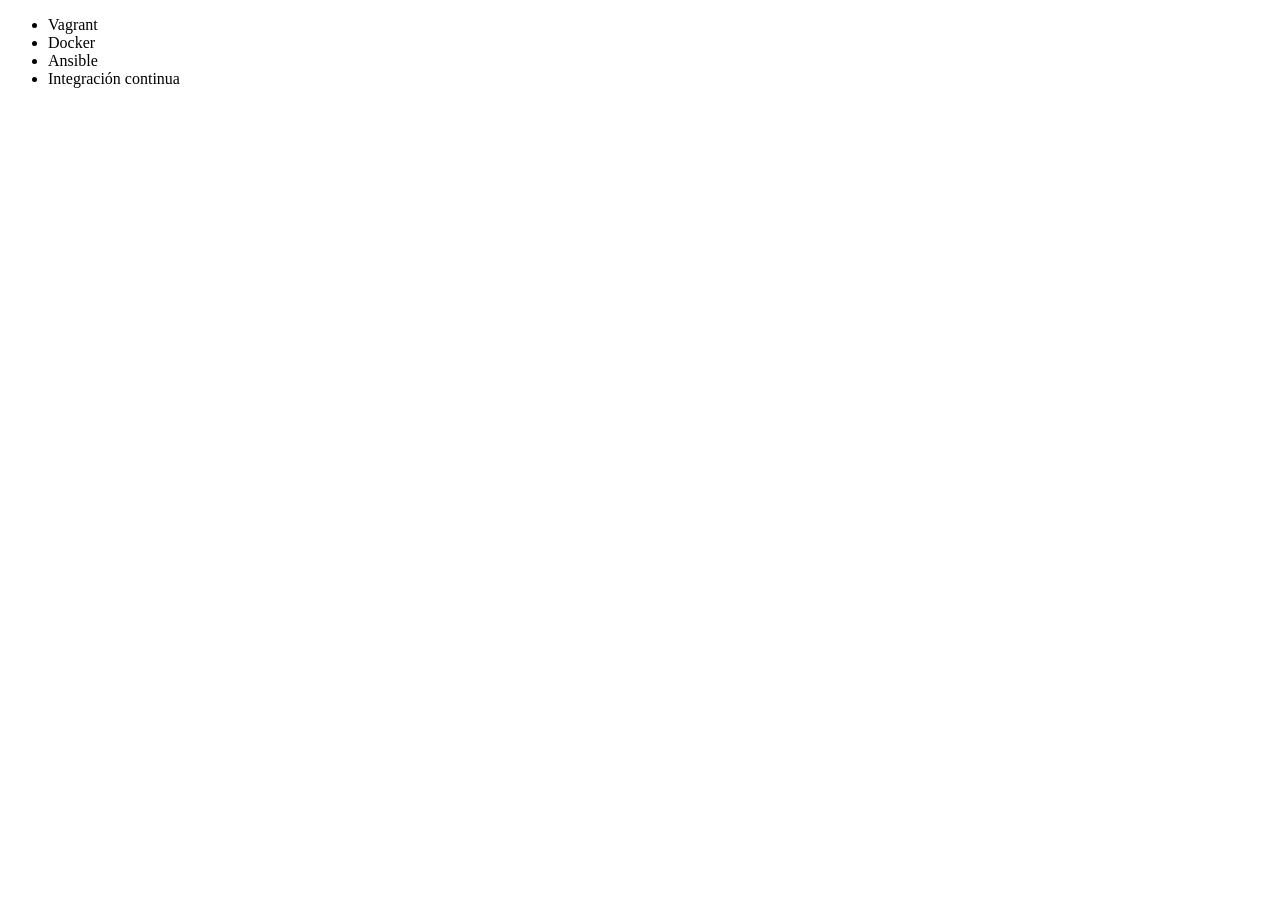
<file: AppCamaraWebRTC/index-legacy.html>
<!DOCTYPE html>
<html lang = "en">
<head>
     <meta charset = "UTF-8">
     <title> Cursos de Alura </title>
</head>
<body>
     <ul>
         <li> Vagrant </li>
         <li> Docker </li>
         <li> Ansible </li>
         <li> Integración continua</li>
     </ul>
</body>
</html>
</file>
<file: app/css/styles.css>
/* ==========================================================================
   WHIP Studio — Hoja de estilos principal (tema oscuro broadcast)
   Estructura: variables → base → topbar → layout → cards/controles →
               monitor/HUD/thirds → VU/estadísticas → toasts → responsive
   ========================================================================== */

:root {
  --bg: #0b1020;
  --bg-grad-a: #17264b;
  --panel: rgba(17, 24, 43, .9);
  --panel-solid: #11182b;
  --panel-2: #0c1325;
  --line: #26314b;
  --text: #eef3ff;
  --muted: #8f9bb5;
  --ok: #32d583;
  --warn: #fdb022;
  --bad: #f97066;
  --accent: #6ea8fe;
  --primary: #315efb;
  --shadow: 0 10px 40px rgba(0, 0, 0, .35);
  --radius: 16px;
  --mono: "SF Mono", Consolas, "Roboto Mono", monospace;
}

* { box-sizing: border-box; }

html { color-scheme: dark; }

body {
  margin: 0;
  min-height: 100vh;
  background: radial-gradient(circle at 15% 0%, var(--bg-grad-a) 0, var(--bg) 42%) fixed;
  color: var(--text);
  font: 14px Inter, "Segoe UI", system-ui, Arial, sans-serif;
  -webkit-font-smoothing: antialiased;
}

button, input, select { font: inherit; color: inherit; }

button {
  border: 0;
  border-radius: 9px;
  padding: 9px 14px;
  background: #243252;
  cursor: pointer;
  display: inline-flex;
  align-items: center;
  justify-content: center;
  gap: 6px;
  font-weight: 600;
  transition: background .2s, transform .08s, box-shadow .2s;
}
button:hover { background: #30436d; }
button:active { transform: translateY(1px); }
button:disabled { opacity: .5; cursor: not-allowed; }

.primary { background: var(--primary); }
.primary:hover:not(:disabled) { background: #234ce6; }
.ghost { background: #1d2842; }
.danger { background: rgba(249, 112, 102, .16); color: #ffb4ad; }
.danger:hover:not(:disabled) { background: rgba(249, 112, 102, .32); }

.go-live {
  background: linear-gradient(135deg, #d92b3c, #f97066);
  font-size: 16px;
  letter-spacing: .04em;
  padding: 12px 22px;
  box-shadow: 0 6px 24px rgba(217, 43, 60, .35);
}
.go-live:hover:not(:disabled) { filter: brightness(1.1); }

select, input[type="url"], input[type="text"] {
  background: var(--panel-2);
  border: 1px solid var(--line);
  border-radius: 9px;
  padding: 9px 11px;
  outline: none;
  width: 100%;
}
select:focus, input:focus { border-color: var(--accent); }

/* ------------------------------- Topbar ---------------------------------- */
.topbar {
  position: sticky;
  top: 0;
  z-index: 30;
  display: flex;
  align-items: center;
  gap: 18px;
  padding: 12px 20px;
  background: rgba(11, 16, 32, .85);
  backdrop-filter: blur(10px);
  border-bottom: 1px solid var(--line);
}

.brand { display: flex; gap: 12px; align-items: center; }
.logo {
  width: 42px; height: 42px; border-radius: 12px;
  background: linear-gradient(135deg, var(--primary), #7c4dff);
  display: grid; place-items: center;
  font-weight: 800; font-size: 19px;
  box-shadow: 0 8px 30px rgba(49, 94, 251, .3);
}
.brand-text h1 { margin: 0; font-size: 19px; }
.brand-text p { margin: 2px 0 0; color: var(--muted); font-size: 12px; }

.live-indicator {
  display: inline-flex; align-items: center; gap: 9px;
  padding: 7px 14px; border-radius: 999px;
  border: 1px solid var(--line); background: var(--panel-2);
  font-weight: 700; letter-spacing: .06em; font-size: 12px;
}
.live-indicator .dot { width: 10px; height: 10px; border-radius: 50%; background: var(--muted); }
.live-indicator[data-state="live"] { border-color: rgba(249, 112, 102, .6); color: #ffb4ad; }
.live-indicator[data-state="live"] .dot { background: var(--bad); animation: pulse 1s infinite; }
.live-indicator[data-state="connecting"] .dot { background: var(--warn); animation: pulse 1s infinite; }
.live-indicator[data-state="reconnecting"] .dot { background: var(--warn); animation: pulse .5s infinite; }
.live-timer { font-family: var(--mono); color: var(--text); }

@keyframes pulse { 50% { opacity: .35; } }

.topbar-right { margin-left: auto; display: flex; align-items: center; gap: 10px; }
.icon-btn { padding: 7px 12px; font-size: 12px; background: #1d2842; }
.icon-btn[aria-pressed="true"] { background: var(--primary); }
.conn-pill { font-family: var(--mono); font-size: 12px; color: var(--muted); padding: 6px 10px; border: 1px solid var(--line); border-radius: 999px; }

/* ------------------------------- Layout ---------------------------------- */
.layout {
  display: grid;
  grid-template-columns: minmax(330px, 400px) 1fr;
  gap: 18px;
  padding: 18px 20px calc(96px + env(safe-area-inset-bottom)); /* espacio para el dock flotante */
  max-width: 1680px;
  margin: auto;
}

.panel-col { display: flex; flex-direction: column; gap: 16px; min-width: 0; }
.monitor-col { display: flex; flex-direction: column; gap: 16px; min-width: 0; }

.card {
  background: var(--panel);
  border: 1px solid var(--line);
  border-radius: var(--radius);
  padding: 16px 18px;
  box-shadow: var(--shadow);
}
.card-title {
  margin: 0 0 14px;
  font-size: 12px;
  text-transform: uppercase;
  letter-spacing: .1em;
  color: var(--muted);
  display: flex; align-items: center; gap: 8px;
}
.card-title .tick { width: 4px; height: 14px; border-radius: 2px; background: var(--accent); display: inline-block; }

.field { display: block; margin-bottom: 12px; }
.field > span { display: block; font-size: 12px; color: var(--muted); margin-bottom: 5px; }
.field-grid { display: grid; grid-template-columns: 1fr 1fr; gap: 10px; }
.row-buttons { display: flex; gap: 8px; }
.row-buttons.big { margin-top: 14px; }
.row-buttons button { flex: 1; }
.hint { color: var(--muted); font-size: 11.5px; margin: 10px 0 0; line-height: 1.45; }
.hint code { font-family: var(--mono); font-size: 11px; color: var(--accent); word-break: break-all; }

/* Campo de punto de montaje con prefijo/sufijo fijos del servidor WHIP */
.input-affix { display: flex; align-items: stretch; gap: 0; }
.input-affix .affix-prefix,
.input-affix .affix-suffix {
  display: flex; align-items: center; white-space: nowrap;
  padding: 0 9px; font-size: 11.5px; font-family: var(--mono); color: var(--muted);
  background: var(--panel-2, rgba(255,255,255,.04));
  border: 1px solid var(--border, #2a2f3a);
}
.input-affix .affix-prefix { border-right: none; border-radius: 8px 0 0 8px; }
.input-affix .affix-suffix { border-left: none; border-radius: 0 8px 8px 0; }
.input-affix input { flex: 1; min-width: 0; border-radius: 0; }
.input-affix + .hint { margin-top: 6px; }
@media (max-width: 480px) {
  .input-affix { flex-wrap: wrap; }
  .input-affix .affix-prefix { width: 100%; border-radius: 8px 8px 0 0; border-right: 1px solid var(--border, #2a2f3a); border-bottom: none; justify-content: center; }
  .input-affix .affix-suffix { display: none; } /* el endpoint ya se muestra en la previsualización */
}
.codec-support { font-size: 11.5px; color: var(--muted); margin: 8px 0 0; line-height: 1.5; }
.codec-support b.ok { color: var(--ok); }
.codec-support b.no { color: var(--bad); }

.range-field output { float: right; color: var(--accent); font-family: var(--mono); font-size: 12px; }
input[type="range"] { width: 100%; accent-color: var(--primary); padding: 0; }
.tick-labels { display: flex; justify-content: space-between; margin-top: 4px; }
.tick-labels b { font: 600 10.5px/1 var(--mono); color: var(--muted); }

.switch-row { display: flex; align-items: center; gap: 8px; margin-top: 12px; color: var(--muted); font-size: 12.5px; cursor: pointer; }
.switch-row input { accent-color: var(--primary); width: 15px; height: 15px; }

/* --------------------------- Monitor + HUD ------------------------------- */
.monitor-frame {
  position: relative;
  background: #000;
  border: 1px solid var(--line);
  border-radius: var(--radius);
  overflow: hidden;
  aspect-ratio: 16 / 9;
  box-shadow: var(--shadow);
}
.monitor-frame video {
  width: 100%; height: 100%;
  object-fit: contain;
  display: block;
  background: #000;
}
.monitor-frame.mirror video { transform: scaleX(-1); }
.monitor-frame.zoom-video video { transform: scale(var(--zoom, 1)); transform-origin: center; transition: transform .12s ease-out; }
.monitor-frame.zoom-video.mirror video { transform: scale(var(--zoom, 1)) scaleX(-1); }

.thirds-overlay { position: absolute; inset: 0; pointer-events: none; z-index: 5; }
.thirds-overlay .t { position: absolute; background: rgba(255, 255, 255, .28); }
.thirds-overlay .v { top: 0; bottom: 0; width: 1px; }
.thirds-overlay .h { left: 0; right: 0; height: 1px; }
.thirds-overlay .safe-area { position: absolute; inset: 5%; border: 1px dashed rgba(253, 176, 34, .5); border-radius: 2px; }

.hud {
  position: absolute; inset: 0;
  pointer-events: none;
  z-index: 6;
  display: flex; flex-direction: column; justify-content: space-between;
  padding: 12px 14px calc(46px + 8px);
  font-family: var(--mono);
  font-size: 12px;
  text-shadow: 0 1px 3px #000;
}
.hud[hidden] { display: none; }
.hud-top, .hud-bottom { display: flex; flex-wrap: wrap; gap: 8px 14px; align-items: center; }
.hud-item {
  background: rgba(8, 12, 24, .55);
  border: 1px solid rgba(255, 255, 255, .12);
  padding: 3px 9px; border-radius: 6px;
  white-space: nowrap;
}
.hud-live { color: var(--muted); font-weight: 700; letter-spacing: .08em; background: rgba(8,12,24,.55); padding: 3px 9px; border-radius: 6px; }
.hud-live.on { color: var(--bad); animation: pulse 1.2s infinite; }
.hud-live.warn { color: var(--warn); }

.no-signal {
  position: absolute; inset: 0; z-index: 4;
  display: grid; place-content: center; text-align: center; gap: 8px;
  background:
    repeating-linear-gradient(0deg, rgba(255,255,255,.02) 0 2px, transparent 2px 4px),
    #05070d;
  color: var(--muted);
}
.no-signal div { font-size: 26px; font-weight: 800; letter-spacing: .35em; color: #3b4a6b; }
.no-signal[hidden] { display: none; }

.monitor-toolbar {
  position: absolute; left: 0; right: 0; bottom: 0; z-index: 8;
  display: flex; align-items: center; gap: 6px;
  padding: 8px 10px;
  background: linear-gradient(transparent, rgba(5, 8, 16, .92) 45%);
}
.mt-btn { width: 34px; height: 30px; padding: 0; font-size: 15px; background: rgba(29, 40, 66, .8); border-radius: 7px; }
.mt-btn[aria-pressed="true"] { background: var(--primary); }
.mt-spacer { flex: 1; }
.mt-zoom { font-family: var(--mono); font-size: 11.5px; color: var(--muted); padding-right: 6px; }

/* ------------------------------ Audio VU --------------------------------- */
.vu-wrap { display: flex; flex-direction: column; gap: 8px; }
.vu-ch { display: grid; grid-template-columns: 14px 1fr 62px; gap: 10px; align-items: center; }
.vu-label { font-family: var(--mono); color: var(--muted); font-weight: 700; }
.vu-meter {
  position: relative; height: 14px; border-radius: 7px;
  background: var(--panel-2); border: 1px solid var(--line); overflow: hidden;
}
.vu-fill {
  position: absolute; inset: 0 auto 0 0; width: 0%;
  background: linear-gradient(90deg, var(--ok) 0 68%, var(--warn) 68% 88%, var(--bad) 88% 100%);
  transition: width .06s linear;
  border-radius: 7px;
}
.vu-peak { position: absolute; top: 0; bottom: 0; width: 2px; background: #fff; left: 0; opacity: .85; transition: left .1s linear; }
.vu-db { font-family: var(--mono); font-size: 12px; text-align: right; color: var(--text); }
.clip-banner {
  margin-top: 10px; padding: 7px 10px; border-radius: 8px;
  background: rgba(249, 112, 102, .16); color: #ffb4ad;
  font-size: 12px; font-weight: 700; text-align: center;
}
.clip-banner[hidden] { display: none; }

/* --------------------- Retorno de audio (N-1) · HLS.js -------------------- */
.return-status-row { display: flex; align-items: center; justify-content: space-between; margin-top: 12px; }
.pill-state {
  font: 700 10.5px/1 var(--mono); letter-spacing: .08em; text-transform: uppercase;
  padding: 6px 10px; border-radius: 999px; border: 1px solid var(--line);
}
.pill-state.idle { background: rgba(143,155,181,.12); color: var(--muted); }
.pill-state.ok   { background: rgba(50,213,131,.14);  color: #7ef0b4; border-color: rgba(50,213,131,.4); }
.pill-state.warn { background: rgba(253,176,34,.14);  color: #ffd27d; border-color: rgba(253,176,34,.4); }
.pill-state.bad  { background: rgba(249,112,102,.16); color: #ffb4ad; border-color: rgba(249,112,102,.4); }
.mono { font-family: var(--mono); }
.return-time { font-size: 13px; color: var(--muted); }
.return-vol { margin: 14px 0 0; }
#returnAudio { display: none; }

/* ---------------------------- Estadísticas ------------------------------- */
.stats-grid { display: grid; grid-template-columns: repeat(auto-fill, minmax(130px, 1fr)); gap: 10px; }
.stat {
  background: var(--panel-2); border: 1px solid var(--line);
  border-radius: 10px; padding: 9px 11px;
}
.stat span { display: block; font-size: 10.5px; text-transform: uppercase; letter-spacing: .07em; color: var(--muted); }
.stat b { display: block; margin-top: 4px; font-family: var(--mono); font-size: 15px; }
.stat.bad b { color: var(--bad); }
.stat.warn b { color: var(--warn); }

/* --------------------------------- Log ----------------------------------- */
.log { list-style: none; margin: 0; padding: 0; max-height: 180px; overflow-y: auto; font-family: var(--mono); font-size: 12px; }
.log li { padding: 4px 2px; border-bottom: 1px dashed rgba(38, 49, 75, .6); color: var(--muted); display: flex; gap: 10px; }
.log li time { color: #55627f; flex-shrink: 0; }
.log li.info strong { color: var(--text); font-weight: 500; }
.log li.ok strong { color: var(--ok); font-weight: 500; }
.log li.warn strong { color: var(--warn); font-weight: 500; }
.log li.err strong { color: var(--bad); font-weight: 500; }

/* -------------------------------- Toasts --------------------------------- */
.toast-stack { position: fixed; right: 18px; bottom: 18px; z-index: 60; display: flex; flex-direction: column; gap: 8px; }
.toast {
  background: var(--panel-solid); border: 1px solid var(--line);
  border-left: 3px solid var(--accent);
  padding: 10px 16px; border-radius: 10px; box-shadow: var(--shadow);
  max-width: 340px; font-size: 13px;
  animation: slide-in .25s ease-out;
}
.toast.ok { border-left-color: var(--ok); }
.toast.warn { border-left-color: var(--warn); }
.toast.err { border-left-color: var(--bad); }
@keyframes slide-in { from { transform: translateX(30px); opacity: 0; } }

/* ------------------------------- Responsive ------------------------------
   Estrategia mobile-first: las reglas de <=720px adaptan el panel a una sola
   columna con monitor prioritario, dock de acciones fijo y objetivos tactiles
   de >=44px. Los margenes seguros (notch/home) se resuelven con env().        */

/* Dock de acciones (GO LIVE / DETENER). Barra INFERIOR FIJA y SIEMPRE visible
   en CUALQUIER dispositivo: movil, tablet y escritorio/pantallas grandes.
   En >720px se centra con ancho maximo tipo "pill" flotante. */
.action-dock {
  position: fixed;
  left: 0; right: 0; bottom: 0;
  z-index: 40;
  display: flex;
  justify-content: center;          /* centrado del pill en escritorio */
  gap: 10px;
  padding: 10px 12px calc(10px + env(safe-area-inset-bottom));
  background: rgba(11, 16, 32, .92);
  -webkit-backdrop-filter: blur(10px);
  backdrop-filter: blur(10px);
  border-top: 1px solid var(--line);
}
.action-dock button { flex: 1; min-height: 48px; font-size: 15px; touch-action: manipulation; }
.action-dock .go-live { flex: 1.6; }

@media (min-width: 721px) {
  /* Escritorio: sigue flotante, pero como capsula centrada sobre el contenido */
  .action-dock { padding-inline: max(18px, calc((100vw - 1680px) / 2 + 20px)); }
  .action-dock::before { content: ""; }
  .action-dock button { flex: 0 1 auto; min-width: 220px; }
  .action-dock .go-live { flex: 0 1 auto; min-width: 300px; }
}

@media (max-width: 1024px) {
  .layout { grid-template-columns: 1fr; }
  .monitor-col { order: -1; }             /* el monitor manda en movil */
  .brand-text p { display: none; }
}

@media (max-width: 720px) {
  html, body { overflow-x: hidden; }       /* nada de scroll horizontal */
  body { font-size: 15px; }                /* legibilidad sin zoom manual */

  .topbar {
    padding: calc(8px + env(safe-area-inset-top)) 12px 8px;
    gap: 8px; flex-wrap: wrap;
  }
  .logo { width: 34px; height: 34px; font-size: 16px; border-radius: 10px; }
  .brand-text h1 { font-size: 16px; }
  .live-indicator { font-size: 11px; padding: 6px 10px; order: 3; width: 100%; justify-content: center; }
  .conn-pill { display: none; }

  .layout {
    grid-template-columns: 1fr;
    gap: 12px;
    padding: 12px 12px calc(84px + env(safe-area-inset-bottom)); /* espacio para el dock */
  }
  .card { padding: 14px; border-radius: 14px; }

  /* Objetivos tactiles minimos (44x44 px recomendados por WCAG/HIG) */
  button { min-height: 44px; padding: 10px 14px; touch-action: manipulation; }
  select, input[type="url"], input[type="text"] { min-height: 44px; font-size: 16px; } /* 16px evita auto-zoom de iOS al enfocar */
  .icon-btn { min-height: 38px; padding: 8px 12px; }
  .mt-btn { width: 44px; height: 40px; font-size: 17px; }

  .field-grid { grid-template-columns: 1fr; gap: 0; }
  .row-buttons { flex-wrap: wrap; }
  .stats-grid { grid-template-columns: repeat(2, 1fr); }

  /* Sliders mas faciles de arrastrar con el dedo */
  input[type="range"] { height: 34px; }

  .hud { font-size: 10.5px; padding: 8px 10px calc(44px + 6px); }
  .hud-item { padding: 2px 7px; }

  .log { max-height: 140px; -webkit-overflow-scrolling: touch; }

  .toast-stack { left: 12px; right: 12px; bottom: calc(84px + env(safe-area-inset-bottom)); }
  .toast { max-width: none; }
}

@media (max-width: 380px) {              /* moviles muy estrechos (p. ej. Galaxy Fold) */
  .layout { padding-left: 8px; padding-right: 8px; }
  .stats-grid { grid-template-columns: 1fr 1fr; gap: 8px; }
  .action-dock button { font-size: 14px; }
}

/* Paisaje en movil: monitor grande arriba, controles compactos debajo */
@media (max-height: 500px) and (orientation: landscape) {
  .monitor-frame { max-height: 56vh; margin-inline: auto; }
  .layout { padding-bottom: calc(76px + env(safe-area-inset-bottom)); }
  .topbar { padding-block: 6px; }
  .brand-text { display: none; }
}

/* Tablets verticales (721-1024px): dos columnas compactas */
@media (min-width: 721px) and (max-width: 1024px) {
  .layout { grid-template-columns: minmax(300px, 360px) 1fr; }
}

/* PWA standalone: respeta notch/estado en todas las plataformas */
@media (display-mode: standalone) {
  .topbar { padding-top: max(12px, env(safe-area-inset-top)); }
  .action-dock { padding-bottom: calc(10px + max(env(safe-area-inset-bottom), 6px)); }
}

/* Retorno: botón VU con estado activo */
#cardReturn .row-buttons button.active {
  border-color: var(--accent, #4da3ff);
  color: var(--accent, #4da3ff);
  box-shadow: 0 0 0 1px var(--accent, #4da3ff) inset;
}
</file>
